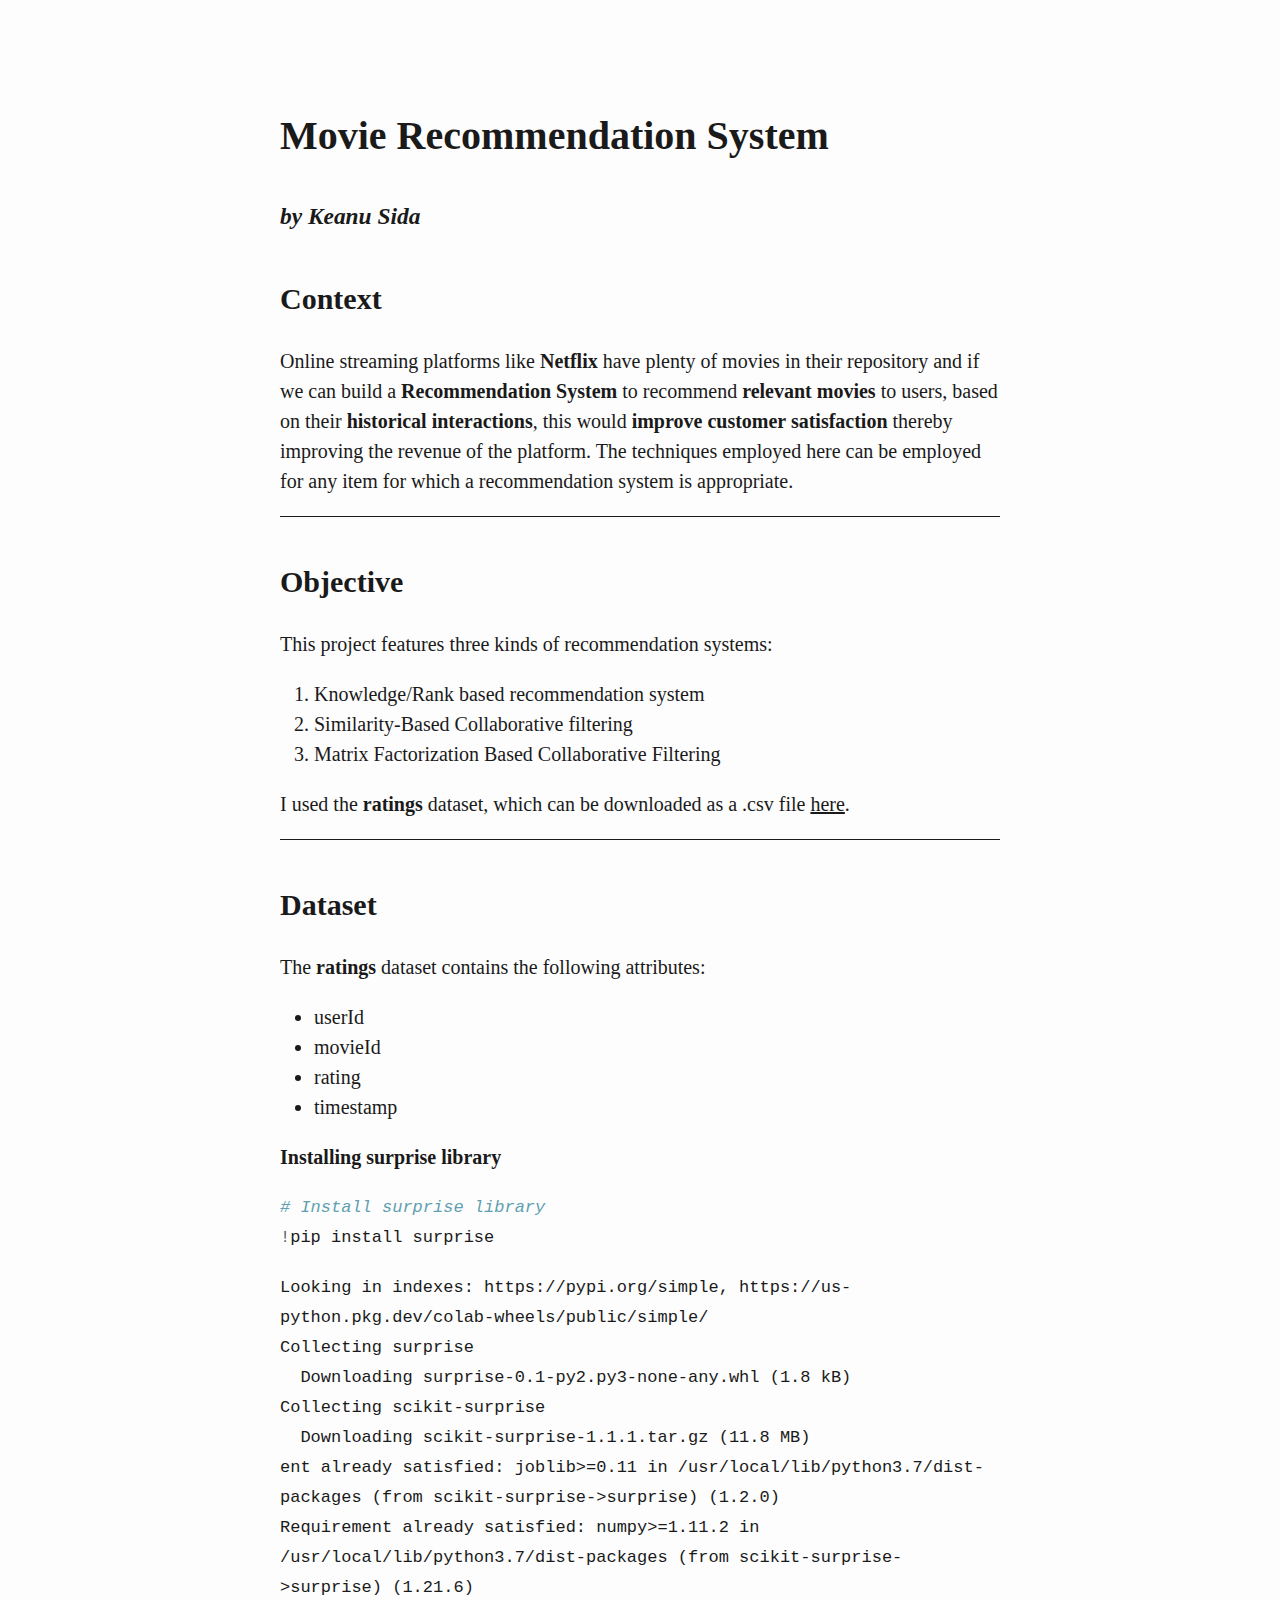
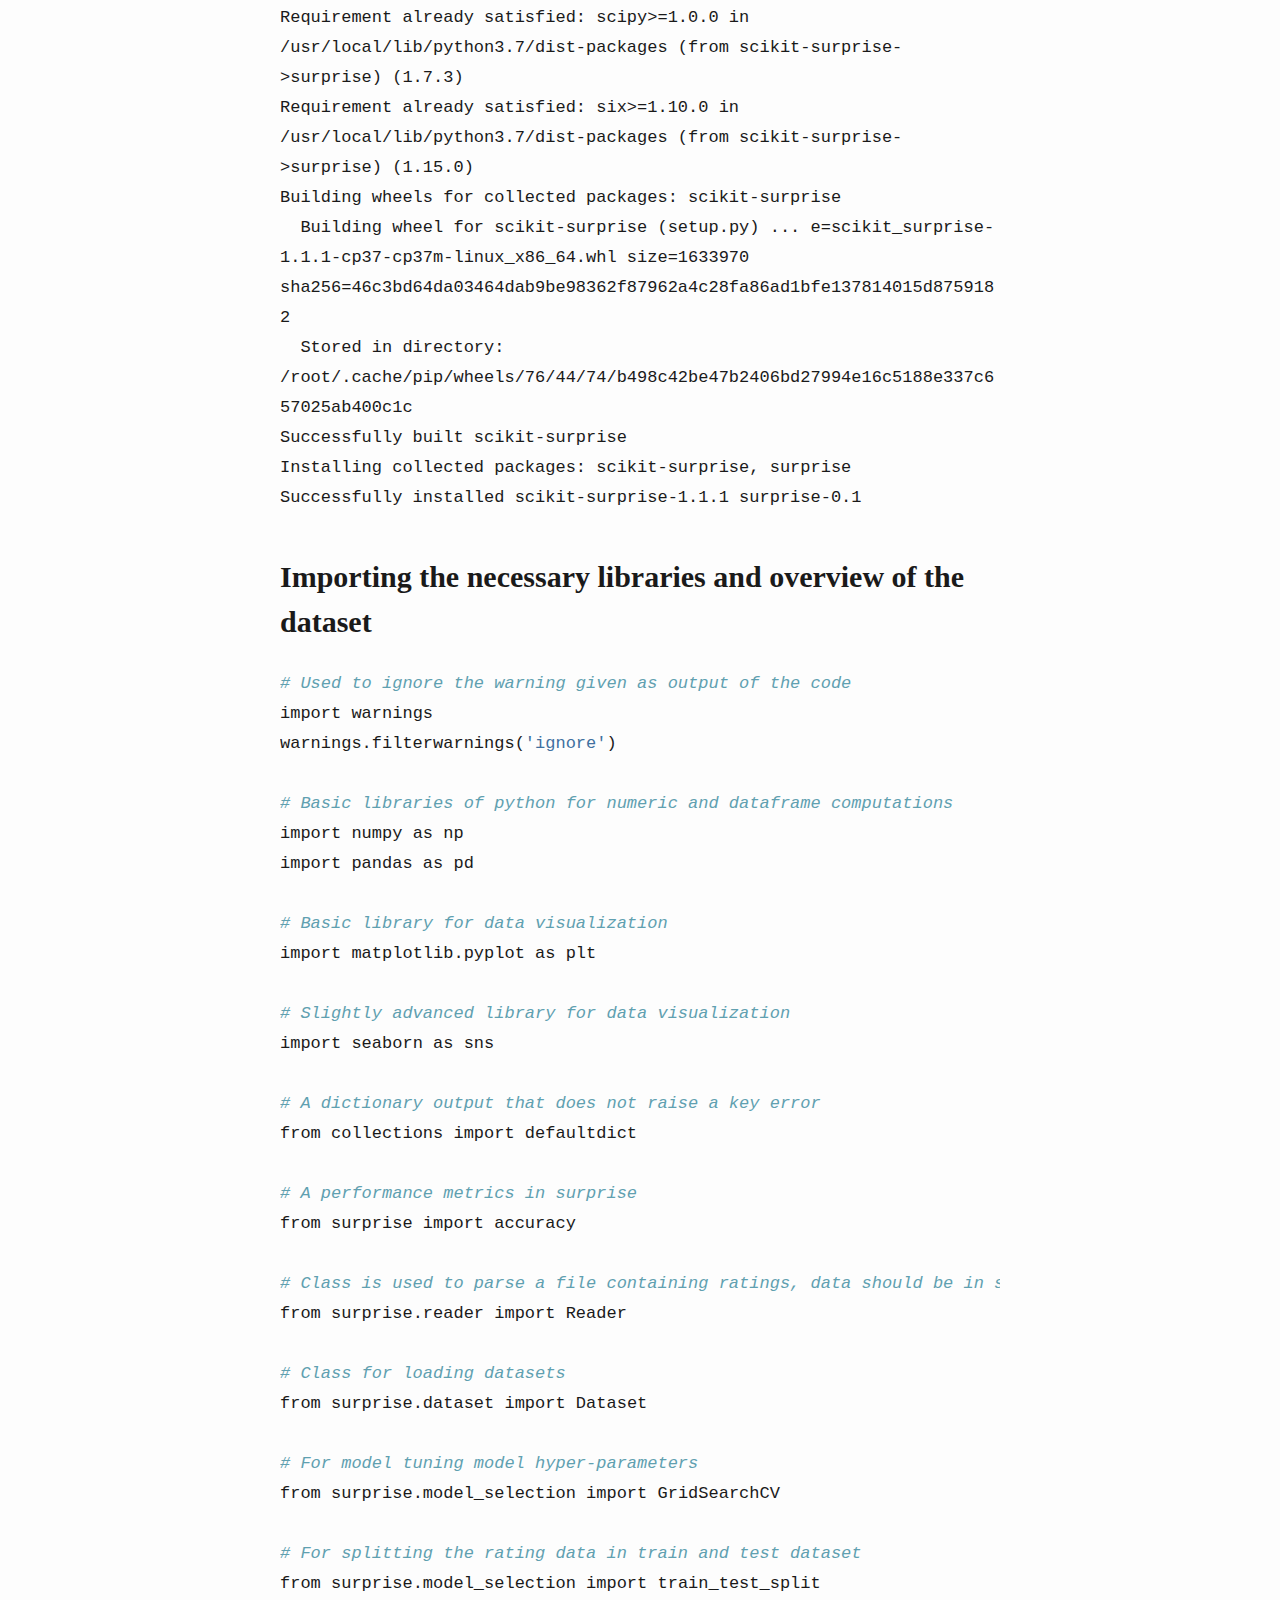
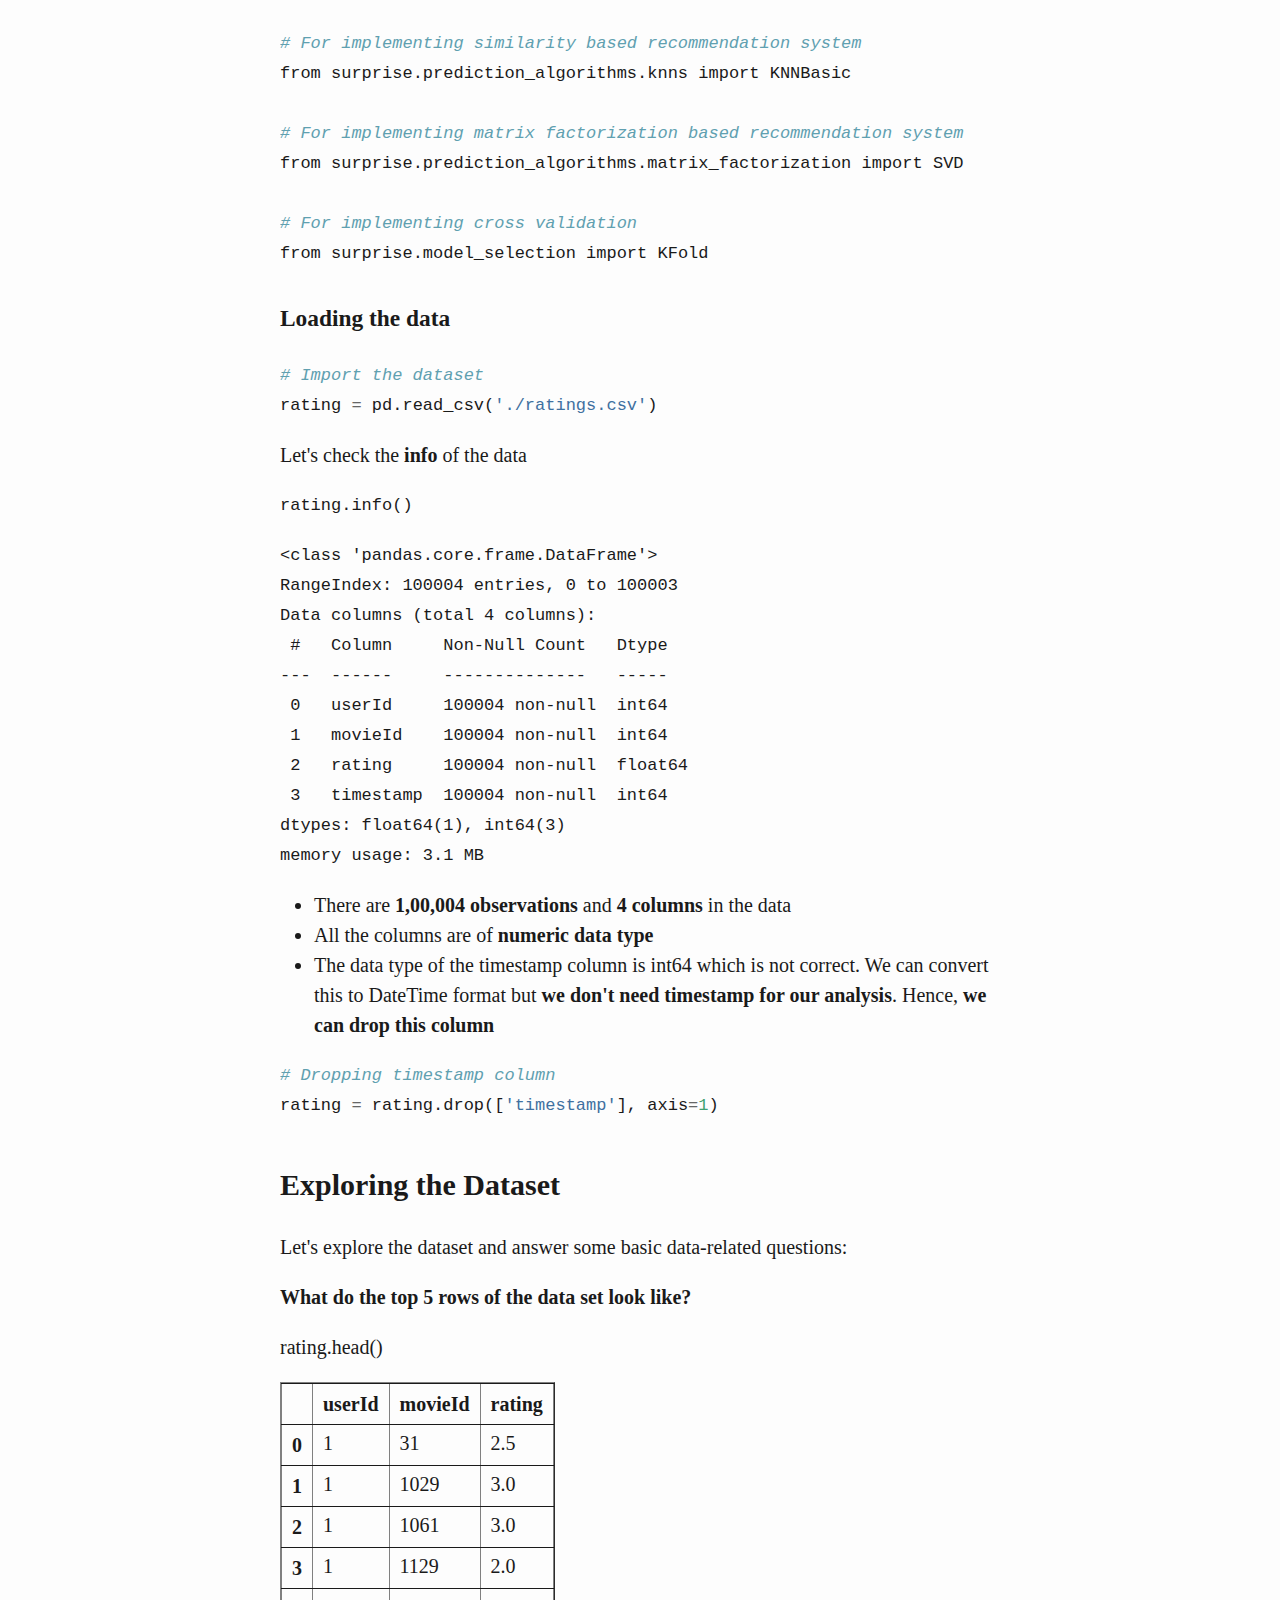
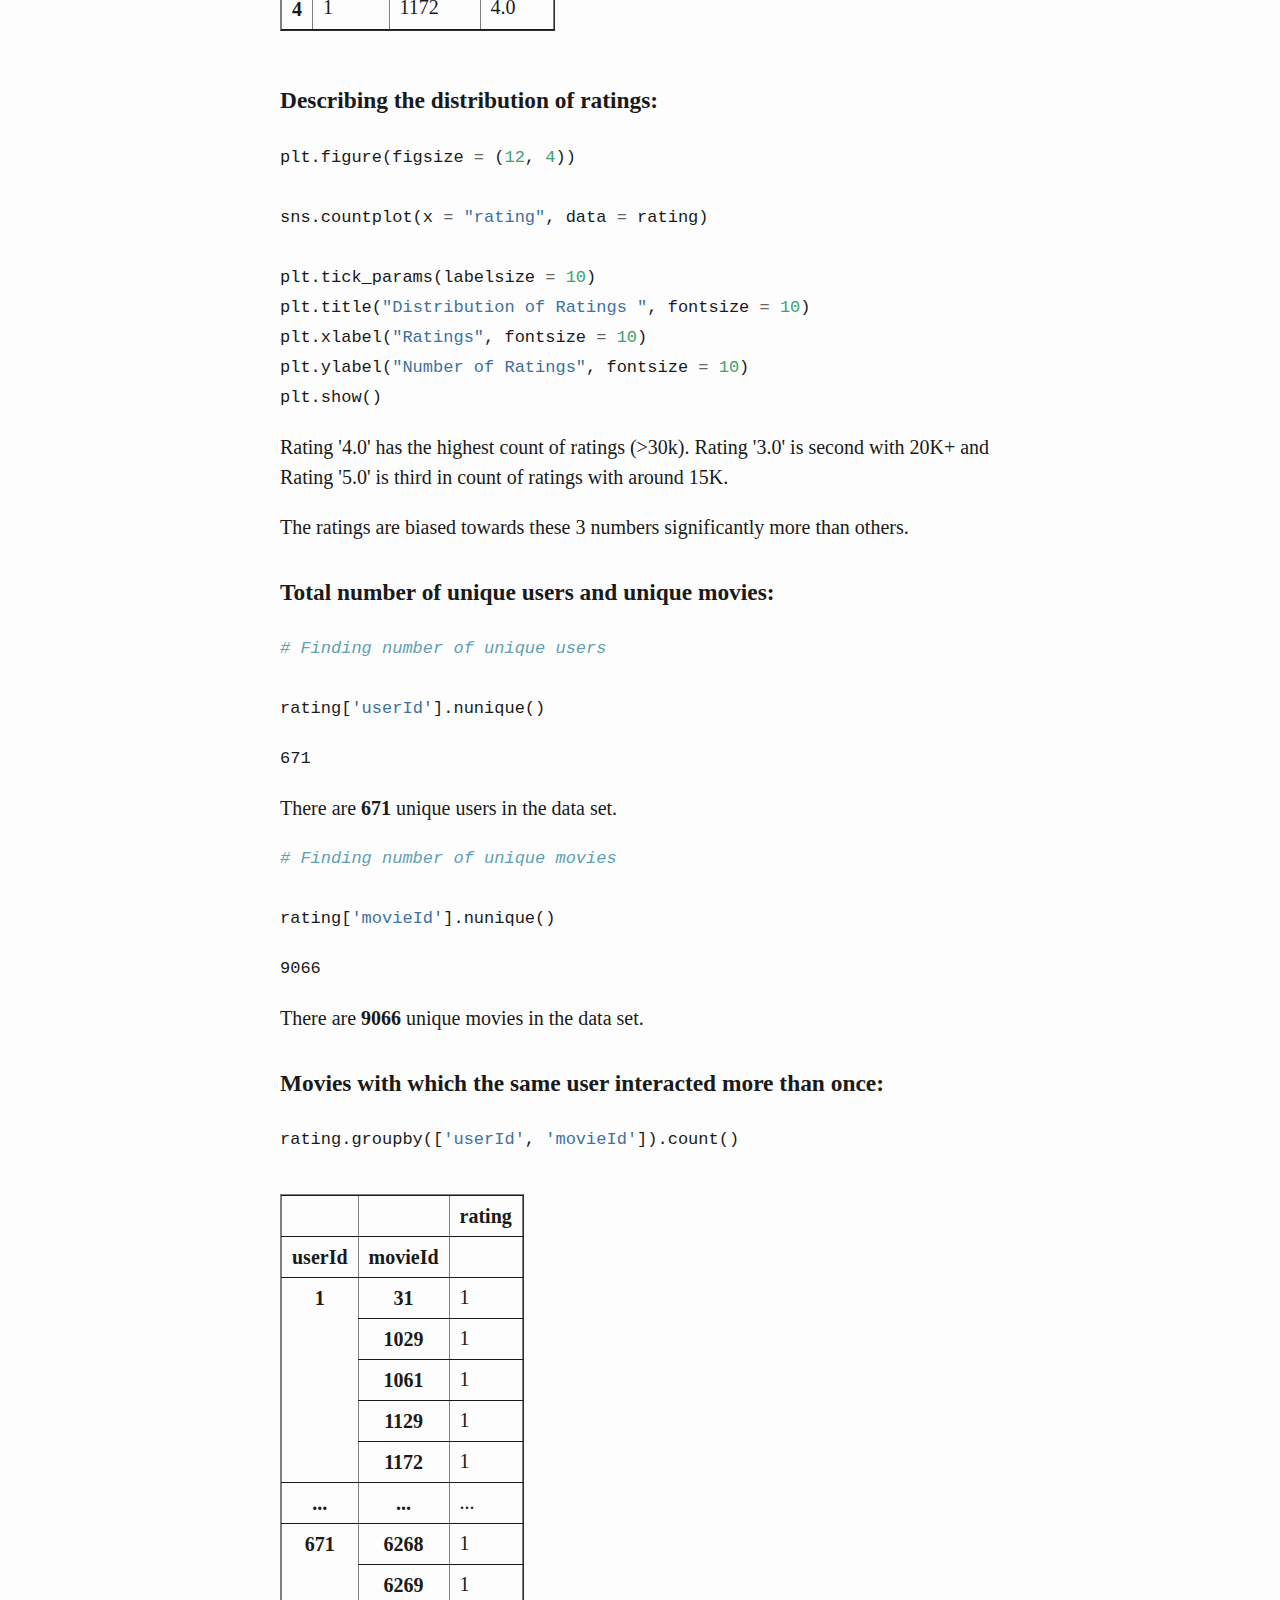
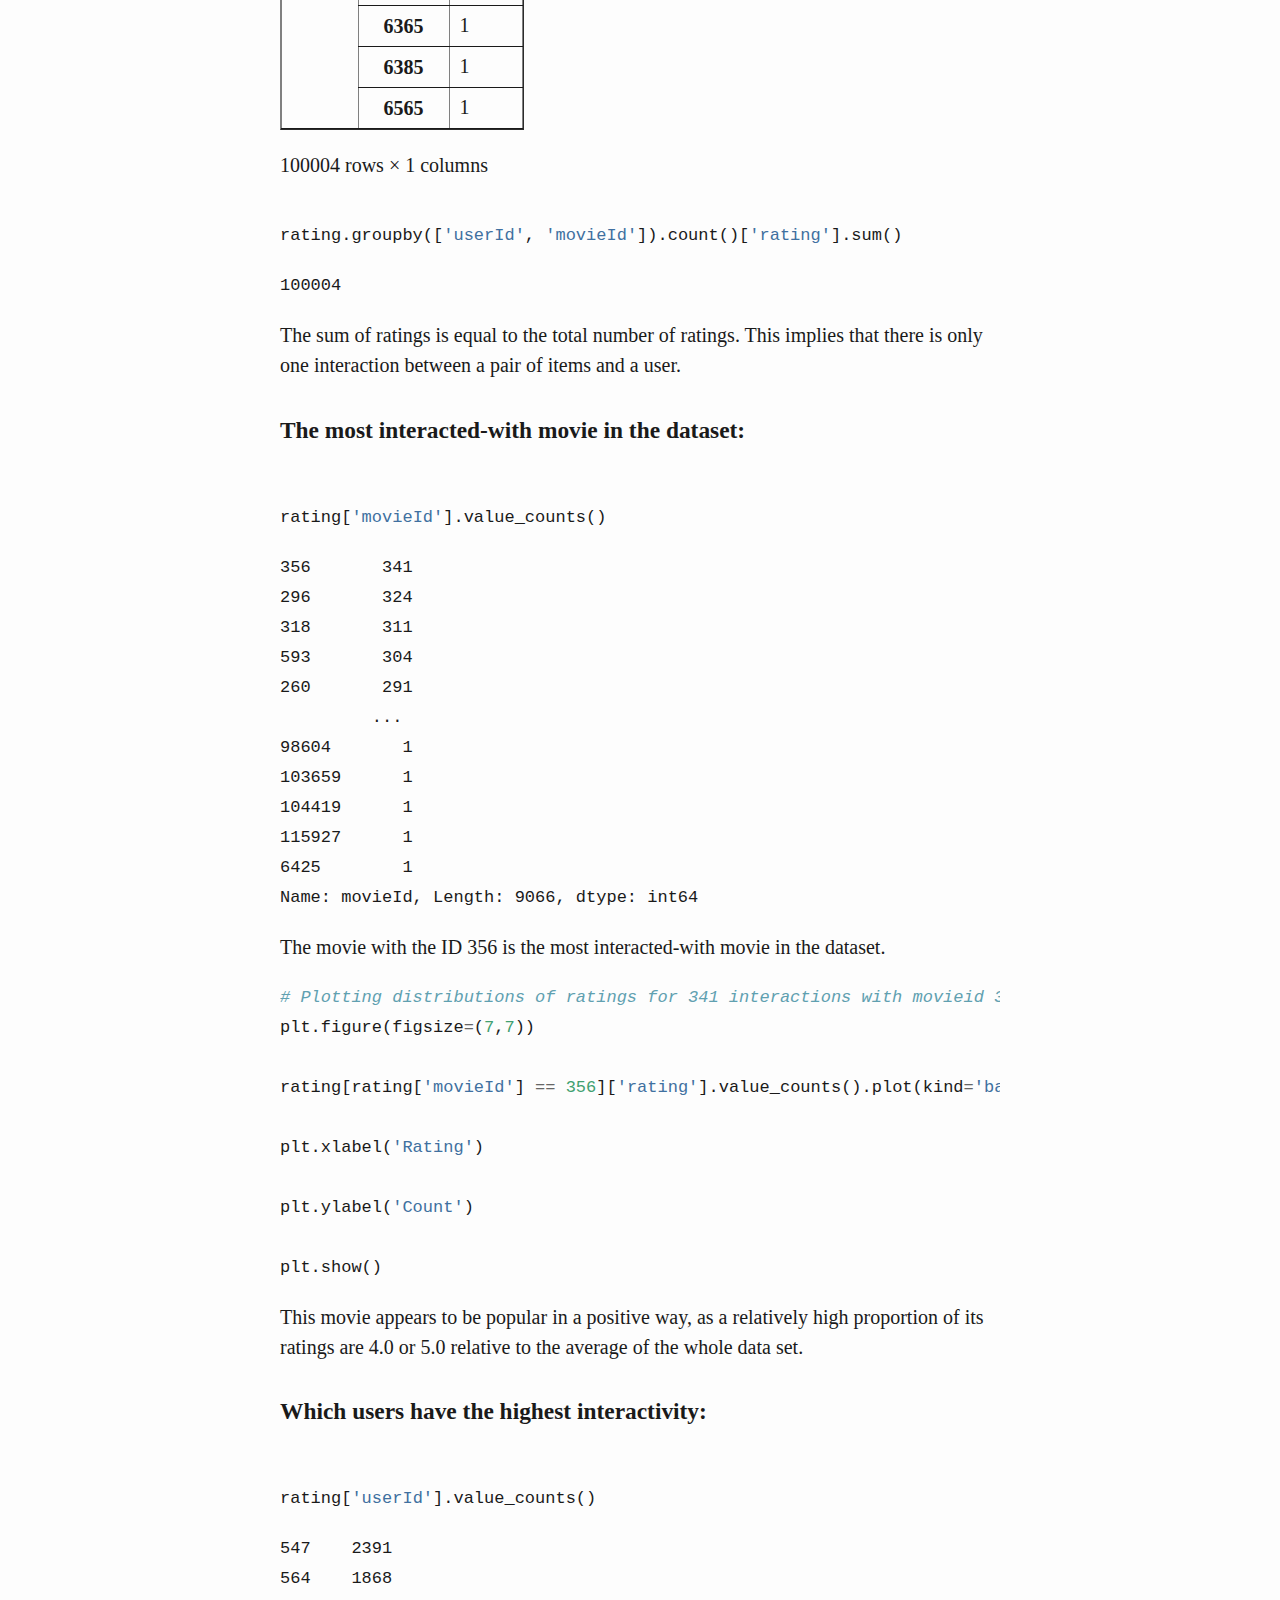
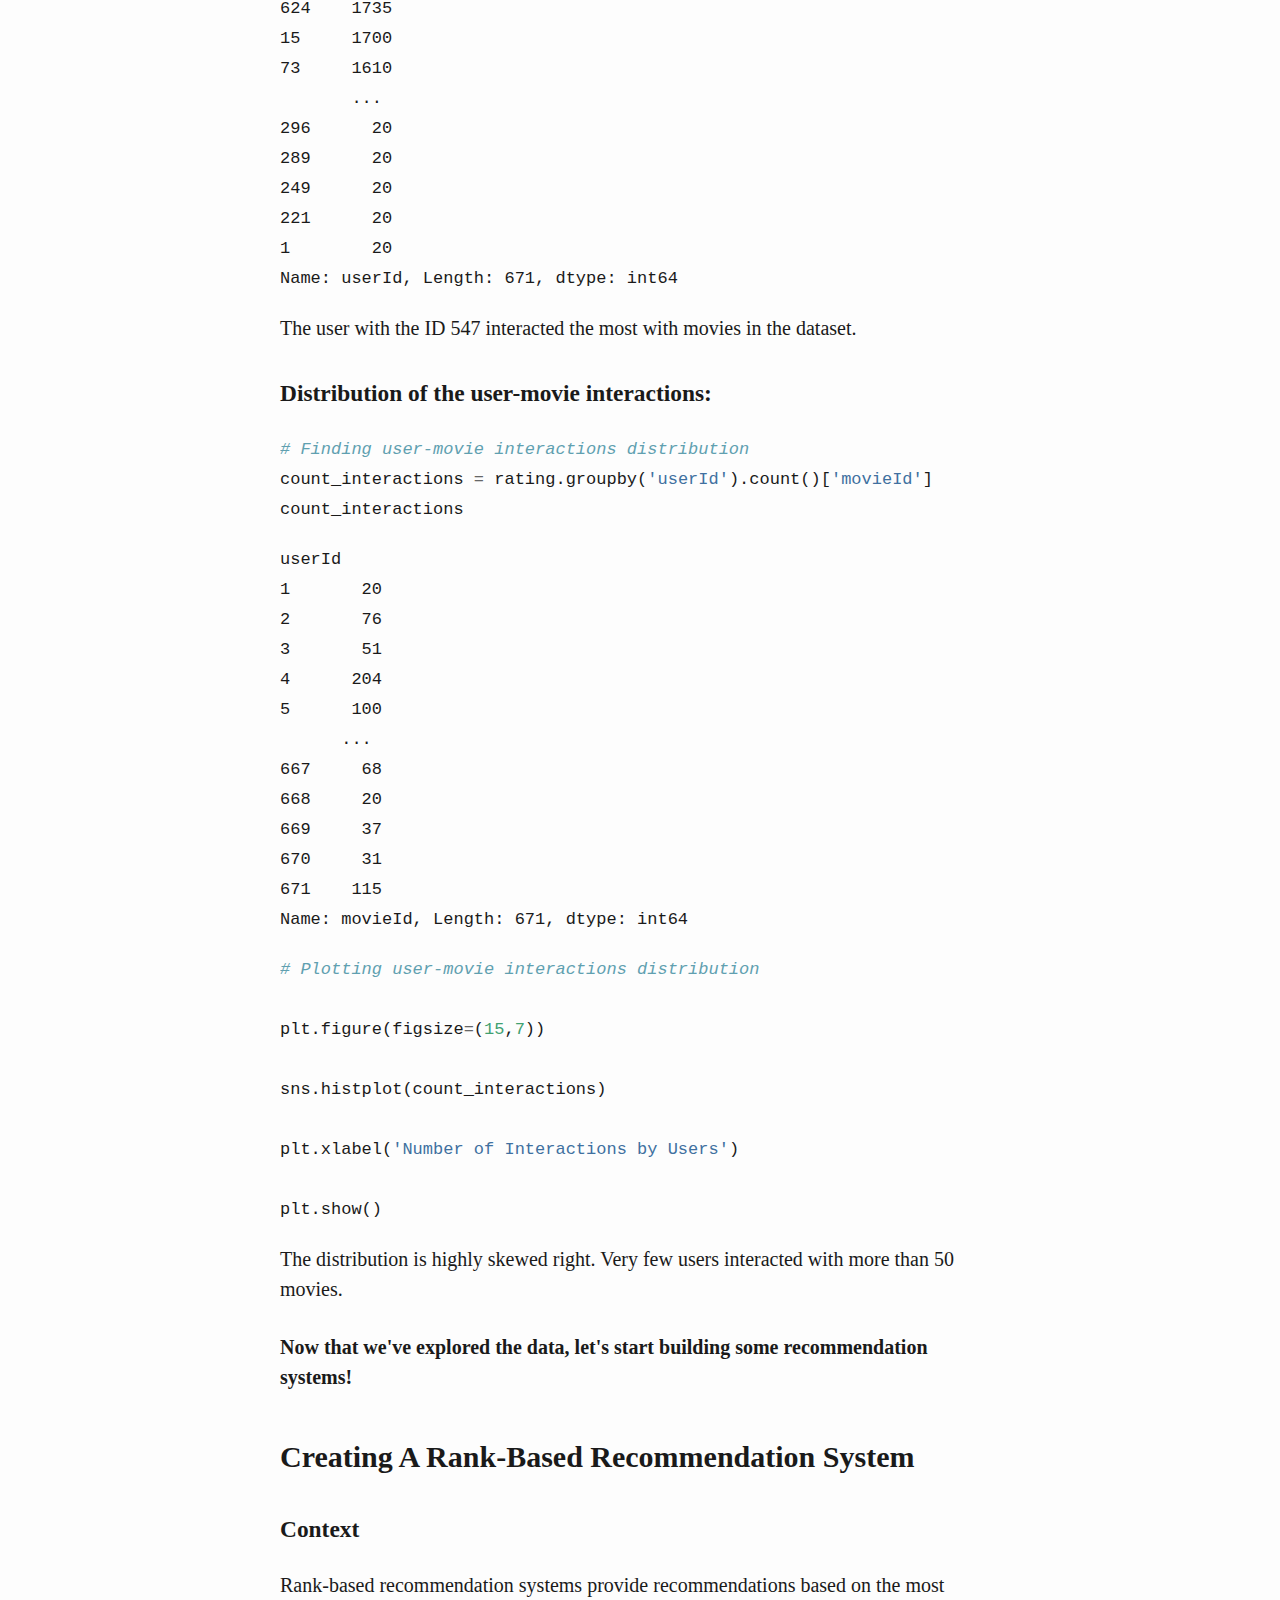
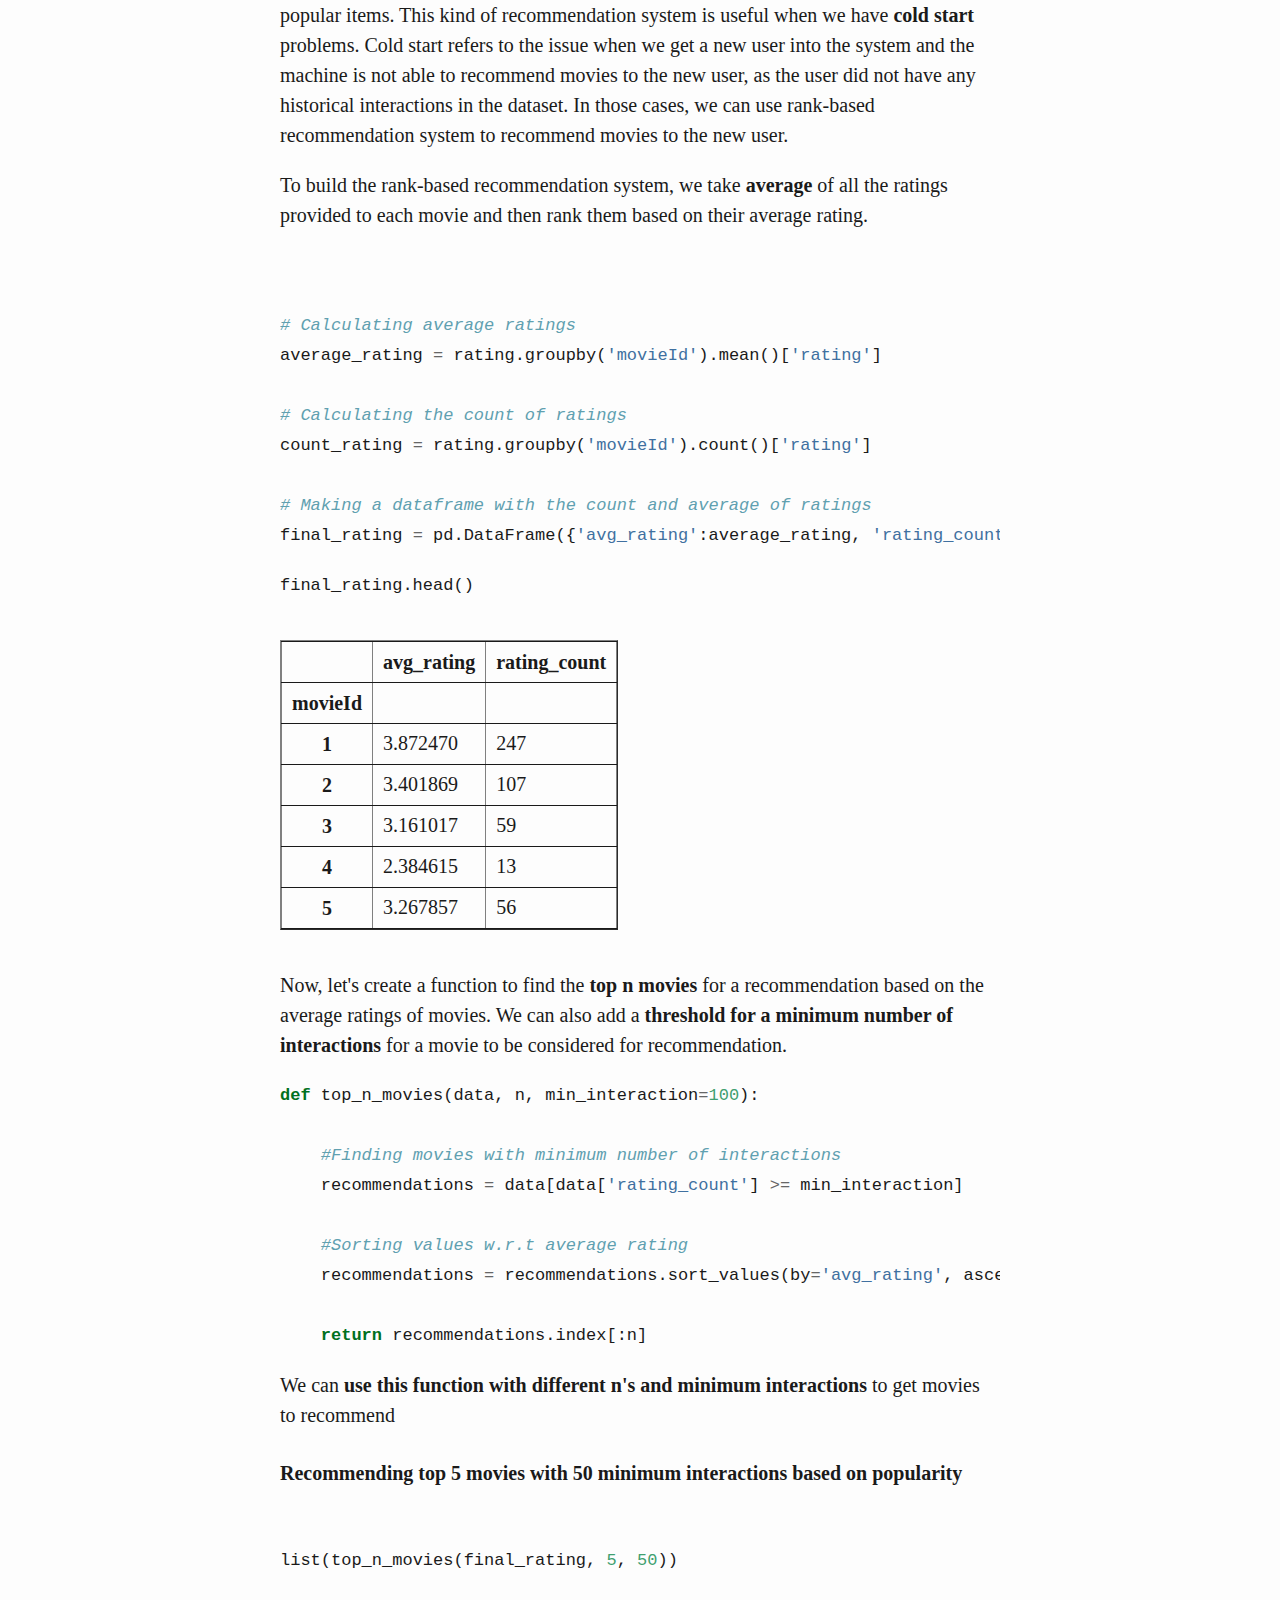
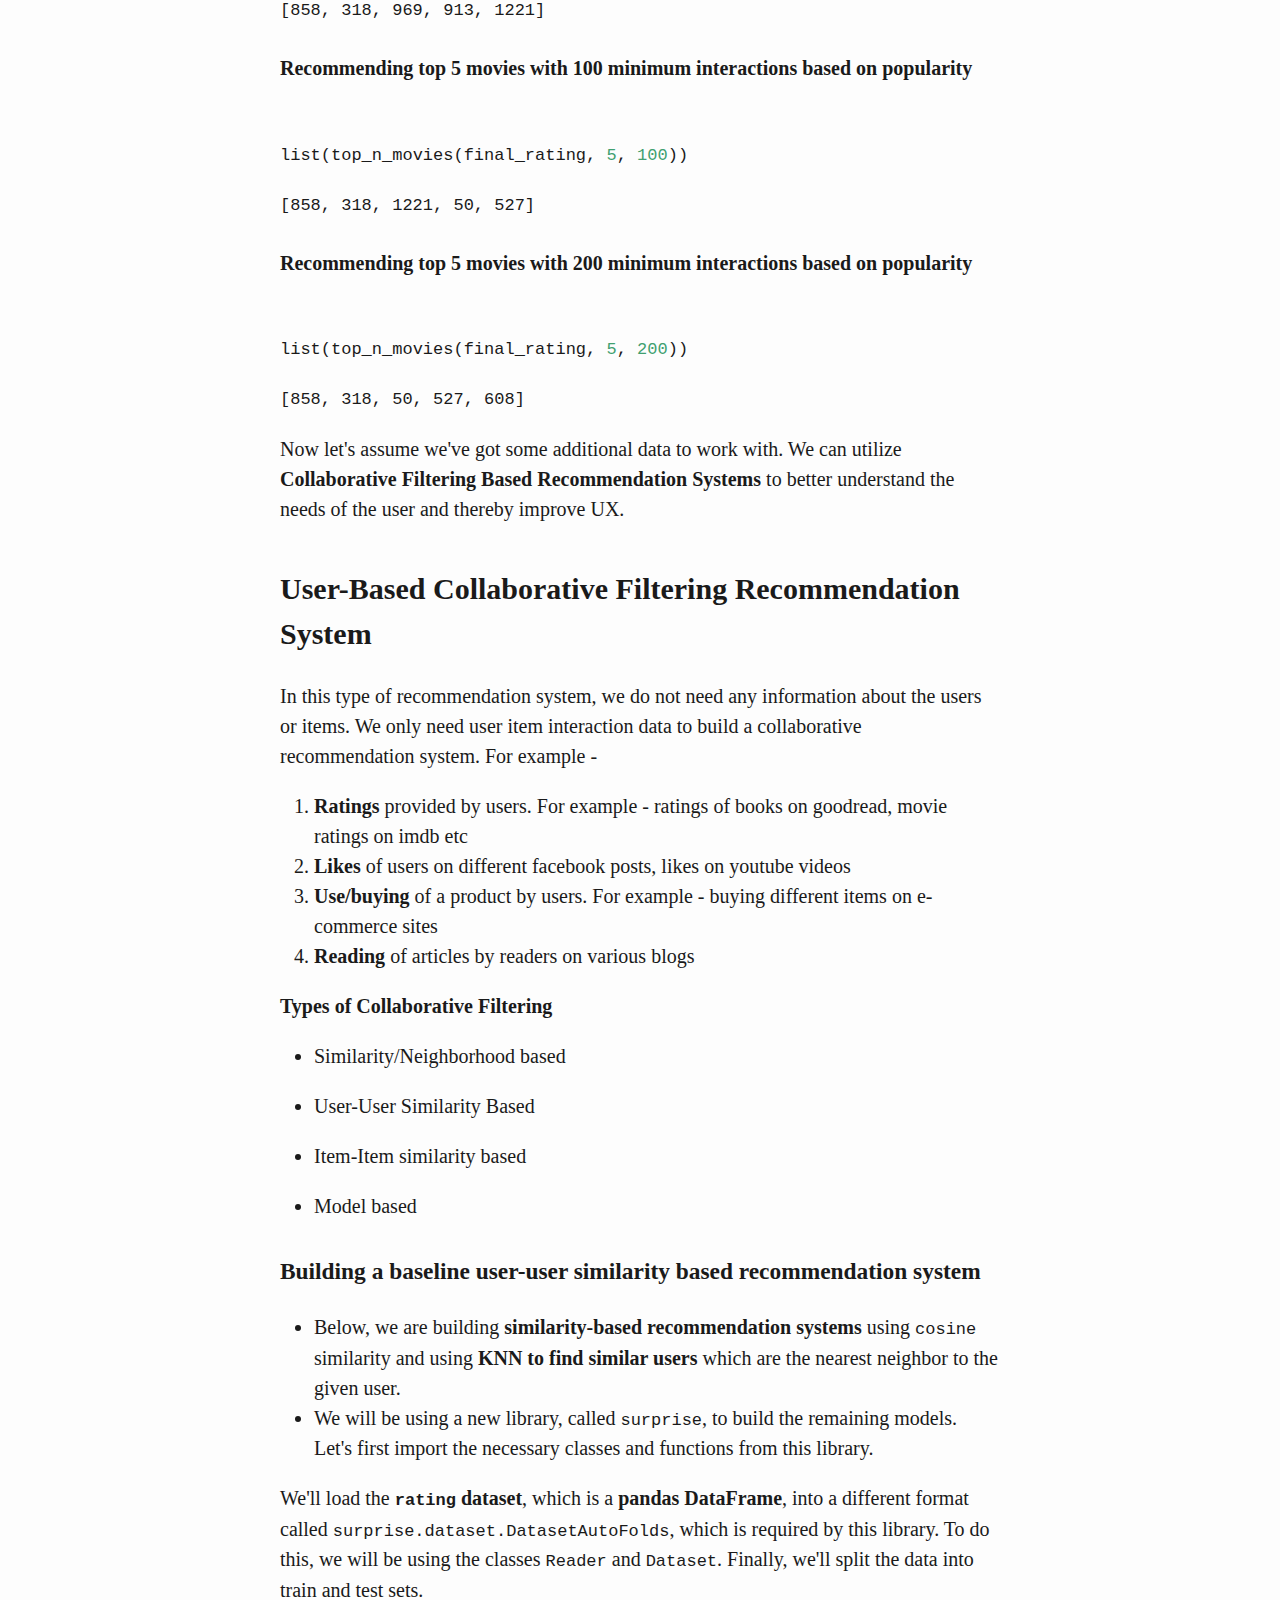
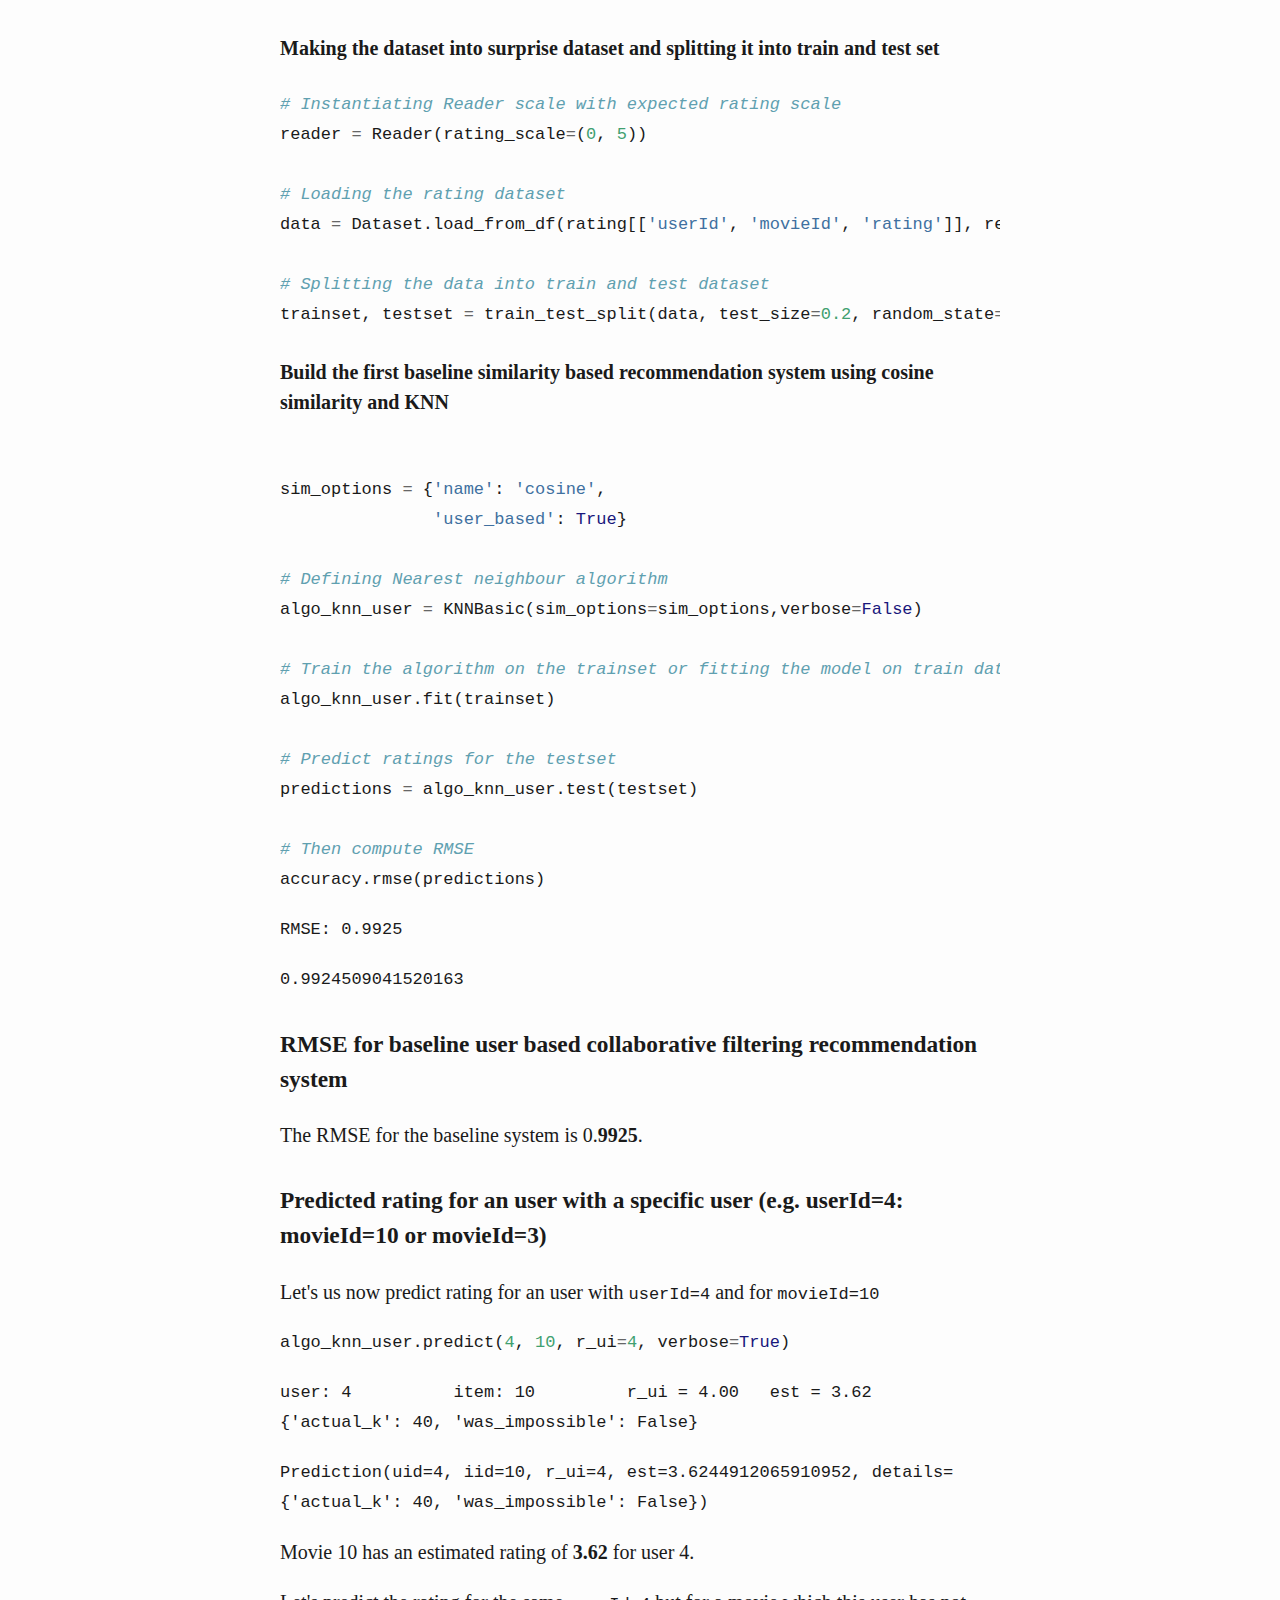
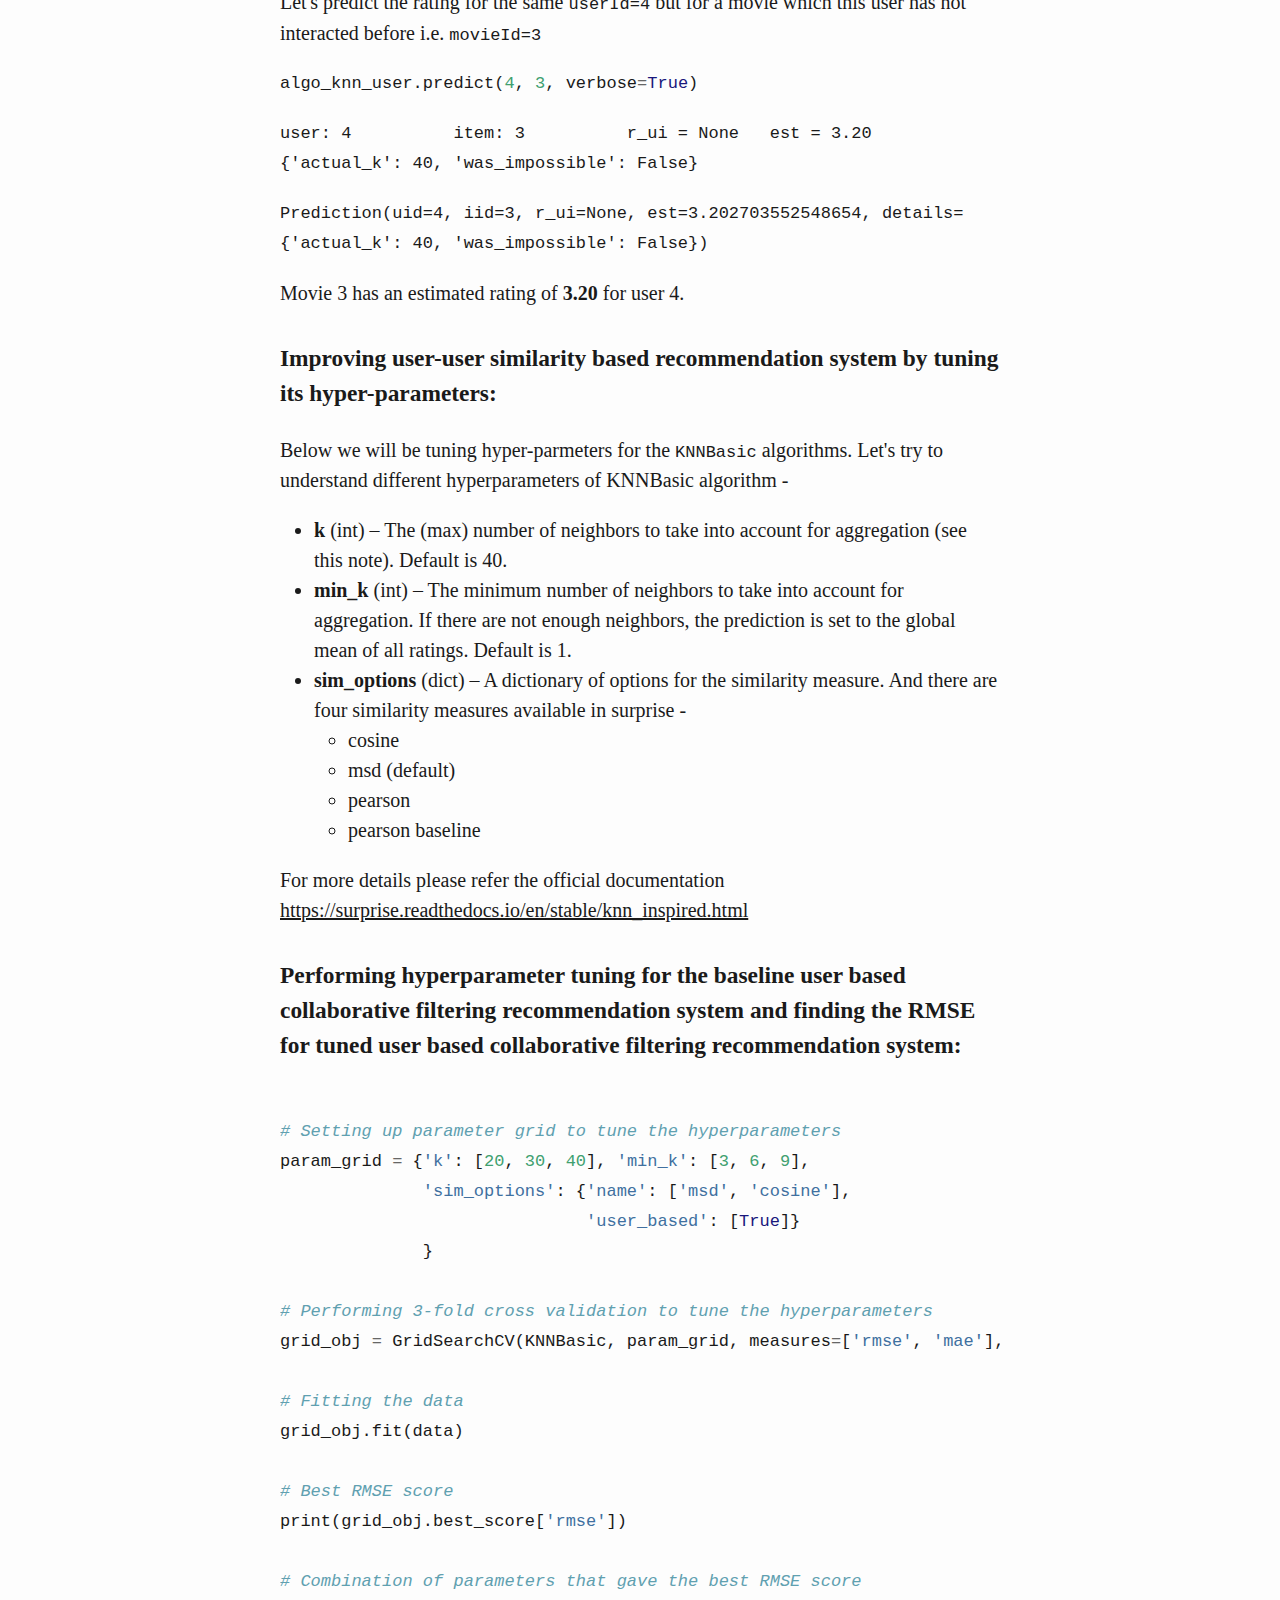
<file: MovieRecommendationSystem/index.html>
<!DOCTYPE html>
<html xmlns="http://www.w3.org/1999/xhtml" lang="" xml:lang="">
<head>
  <meta charset="utf-8" />
  <meta name="generator" content="pandoc" />
  <meta name="viewport" content="width=device-width, initial-scale=1.0, user-scalable=yes" />
  <title>Movie Recommendation System | Keanu Sida</title>
  <link rel="stylesheet" href="./styles.css">
</head>
<body>
<section id="project---recommendation-systems-movie-recommendation-system" class="cell markdown" id="Cf3GloRNvOOG">
<h1><strong>Movie Recommendation System</strong></h1>
<h3><em>by Keanu Sida</em></h3>
<h2 id="-context"><strong>Context</strong></h2>
<p>Online streaming platforms like <strong>Netflix</strong> have plenty of movies in their repository and if we can build a <strong>Recommendation System</strong> to recommend <strong>relevant movies</strong> to users, based on their <strong>historical interactions</strong>, this would <strong>improve customer satisfaction</strong> thereby improving the revenue of the platform. The techniques employed here can be employed for any item for which a recommendation system is appropriate.</p>
<hr/>
<h2 id="-objective"><strong>Objective</strong></h2>
<p>This project features three kinds of recommendation systems:</p>
<ol>
<li>Knowledge/Rank based recommendation system</li>
<li>Similarity-Based Collaborative filtering</li>
<li>Matrix Factorization Based Collaborative Filtering</li>
</ol>
<p>I used the <strong>ratings</strong> dataset, which can be downloaded as a .csv file <a href='./ratings.csv' target="_blank">here</a>.</p>
<hr />
<h2 id="-dataset"><strong>Dataset</strong></h2>
<p>The <strong>ratings</strong> dataset contains the following attributes:</p>
<ul>
<li>userId</li>
<li>movieId</li>
<li>rating</li>
<li>timestamp</li>
</ul>
</section>
<div class="cell markdown" id="jRmwxTz1xKew">
<p><strong>Installing surprise library</strong></p>
</div>
<div class="cell code" data-execution_count="6" data-colab="{&quot;base_uri&quot;:&quot;https://localhost:8080/&quot;}" id="J1TItcxtwIAZ" data-outputId="d4e0f081-d967-4d6d-89eb-2ace105c1d5d">
<div class="sourceCode" id="cb5"><pre class="sourceCode python"><code class="sourceCode python"><span id="cb5-1"><a href="#cb5-1" aria-hidden="true" tabindex="-1"></a><span class="co"># Install surprise library</span></span>
<span id="cb5-2"><a href="#cb5-2" aria-hidden="true" tabindex="-1"></a><span class="op">!</span>pip install surprise</span></code></pre></div>
<div class="output stream stdout">
<pre><code>Looking in indexes: https://pypi.org/simple, https://us-python.pkg.dev/colab-wheels/public/simple/
Collecting surprise
  Downloading surprise-0.1-py2.py3-none-any.whl (1.8 kB)
Collecting scikit-surprise
  Downloading scikit-surprise-1.1.1.tar.gz (11.8 MB)
ent already satisfied: joblib&gt;=0.11 in /usr/local/lib/python3.7/dist-packages (from scikit-surprise-&gt;surprise) (1.2.0)
Requirement already satisfied: numpy&gt;=1.11.2 in /usr/local/lib/python3.7/dist-packages (from scikit-surprise-&gt;surprise) (1.21.6)
Requirement already satisfied: scipy&gt;=1.0.0 in /usr/local/lib/python3.7/dist-packages (from scikit-surprise-&gt;surprise) (1.7.3)
Requirement already satisfied: six&gt;=1.10.0 in /usr/local/lib/python3.7/dist-packages (from scikit-surprise-&gt;surprise) (1.15.0)
Building wheels for collected packages: scikit-surprise
  Building wheel for scikit-surprise (setup.py) ... e=scikit_surprise-1.1.1-cp37-cp37m-linux_x86_64.whl size=1633970 sha256=46c3bd64da03464dab9be98362f87962a4c28fa86ad1bfe137814015d8759182
  Stored in directory: /root/.cache/pip/wheels/76/44/74/b498c42be47b2406bd27994e16c5188e337c657025ab400c1c
Successfully built scikit-surprise
Installing collected packages: scikit-surprise, surprise
Successfully installed scikit-surprise-1.1.1 surprise-0.1
</code></pre>
</div>
</div>
<section id="importing-the-necessary-libraries-and-overview-of-the-dataset" class="cell markdown" id="9hczXgBkvOOG">
<h2><strong>Importing the necessary libraries and overview of the dataset</strong></h2>
</section>
<div class="cell code" data-execution_count="7" id="Gem2ozi_vOOG">
<div class="sourceCode" id="cb7"><pre class="sourceCode python"><code class="sourceCode python"><span id="cb7-1"><a href="#cb7-1" aria-hidden="true" tabindex="-1"></a><span class="co"># Used to ignore the warning given as output of the code</span></span>
<span id="cb7-2"><a href="#cb7-2" aria-hidden="true" tabindex="-1"></a><span class="im">import</span> warnings                                 </span>
<span id="cb7-3"><a href="#cb7-3" aria-hidden="true" tabindex="-1"></a>warnings.filterwarnings(<span class="st">&#39;ignore&#39;</span>)</span>
<span id="cb7-4"><a href="#cb7-4" aria-hidden="true" tabindex="-1"></a></span>
<span id="cb7-5"><a href="#cb7-5" aria-hidden="true" tabindex="-1"></a><span class="co"># Basic libraries of python for numeric and dataframe computations</span></span>
<span id="cb7-6"><a href="#cb7-6" aria-hidden="true" tabindex="-1"></a><span class="im">import</span> numpy <span class="im">as</span> np                              </span>
<span id="cb7-7"><a href="#cb7-7" aria-hidden="true" tabindex="-1"></a><span class="im">import</span> pandas <span class="im">as</span> pd</span>
<span id="cb7-8"><a href="#cb7-8" aria-hidden="true" tabindex="-1"></a></span>
<span id="cb7-9"><a href="#cb7-9" aria-hidden="true" tabindex="-1"></a><span class="co"># Basic library for data visualization</span></span>
<span id="cb7-10"><a href="#cb7-10" aria-hidden="true" tabindex="-1"></a><span class="im">import</span> matplotlib.pyplot <span class="im">as</span> plt     </span>
<span id="cb7-11"><a href="#cb7-11" aria-hidden="true" tabindex="-1"></a></span>
<span id="cb7-12"><a href="#cb7-12" aria-hidden="true" tabindex="-1"></a><span class="co"># Slightly advanced library for data visualization            </span></span>
<span id="cb7-13"><a href="#cb7-13" aria-hidden="true" tabindex="-1"></a><span class="im">import</span> seaborn <span class="im">as</span> sns                           </span>
<span id="cb7-14"><a href="#cb7-14" aria-hidden="true" tabindex="-1"></a></span>
<span id="cb7-15"><a href="#cb7-15" aria-hidden="true" tabindex="-1"></a><span class="co"># A dictionary output that does not raise a key error</span></span>
<span id="cb7-16"><a href="#cb7-16" aria-hidden="true" tabindex="-1"></a><span class="im">from</span> collections <span class="im">import</span> defaultdict             </span>
<span id="cb7-17"><a href="#cb7-17" aria-hidden="true" tabindex="-1"></a></span>
<span id="cb7-18"><a href="#cb7-18" aria-hidden="true" tabindex="-1"></a><span class="co"># A performance metrics in surprise</span></span>
<span id="cb7-19"><a href="#cb7-19" aria-hidden="true" tabindex="-1"></a><span class="im">from</span> surprise <span class="im">import</span> accuracy</span>
<span id="cb7-20"><a href="#cb7-20" aria-hidden="true" tabindex="-1"></a></span>
<span id="cb7-21"><a href="#cb7-21" aria-hidden="true" tabindex="-1"></a><span class="co"># Class is used to parse a file containing ratings, data should be in structure - user ; item ; rating</span></span>
<span id="cb7-22"><a href="#cb7-22" aria-hidden="true" tabindex="-1"></a><span class="im">from</span> surprise.reader <span class="im">import</span> Reader</span>
<span id="cb7-23"><a href="#cb7-23" aria-hidden="true" tabindex="-1"></a></span>
<span id="cb7-24"><a href="#cb7-24" aria-hidden="true" tabindex="-1"></a><span class="co"># Class for loading datasets</span></span>
<span id="cb7-25"><a href="#cb7-25" aria-hidden="true" tabindex="-1"></a><span class="im">from</span> surprise.dataset <span class="im">import</span> Dataset</span>
<span id="cb7-26"><a href="#cb7-26" aria-hidden="true" tabindex="-1"></a></span>
<span id="cb7-27"><a href="#cb7-27" aria-hidden="true" tabindex="-1"></a><span class="co"># For model tuning model hyper-parameters</span></span>
<span id="cb7-28"><a href="#cb7-28" aria-hidden="true" tabindex="-1"></a><span class="im">from</span> surprise.model_selection <span class="im">import</span> GridSearchCV</span>
<span id="cb7-29"><a href="#cb7-29" aria-hidden="true" tabindex="-1"></a></span>
<span id="cb7-30"><a href="#cb7-30" aria-hidden="true" tabindex="-1"></a><span class="co"># For splitting the rating data in train and test dataset</span></span>
<span id="cb7-31"><a href="#cb7-31" aria-hidden="true" tabindex="-1"></a><span class="im">from</span> surprise.model_selection <span class="im">import</span> train_test_split</span>
<span id="cb7-32"><a href="#cb7-32" aria-hidden="true" tabindex="-1"></a></span>
<span id="cb7-33"><a href="#cb7-33" aria-hidden="true" tabindex="-1"></a><span class="co"># For implementing similarity based recommendation system</span></span>
<span id="cb7-34"><a href="#cb7-34" aria-hidden="true" tabindex="-1"></a><span class="im">from</span> surprise.prediction_algorithms.knns <span class="im">import</span> KNNBasic</span>
<span id="cb7-35"><a href="#cb7-35" aria-hidden="true" tabindex="-1"></a></span>
<span id="cb7-36"><a href="#cb7-36" aria-hidden="true" tabindex="-1"></a><span class="co"># For implementing matrix factorization based recommendation system</span></span>
<span id="cb7-37"><a href="#cb7-37" aria-hidden="true" tabindex="-1"></a><span class="im">from</span> surprise.prediction_algorithms.matrix_factorization <span class="im">import</span> SVD</span>
<span id="cb7-38"><a href="#cb7-38" aria-hidden="true" tabindex="-1"></a></span>
<span id="cb7-39"><a href="#cb7-39" aria-hidden="true" tabindex="-1"></a><span class="co"># For implementing cross validation</span></span>
<span id="cb7-40"><a href="#cb7-40" aria-hidden="true" tabindex="-1"></a><span class="im">from</span> surprise.model_selection <span class="im">import</span> KFold</span></code></pre></div>
</div>
<section id="loading-the-data" class="cell markdown" id="ewHMWerQ2N9T">
<h3><strong>Loading the data</strong></h3>
</section>
<div class="cell code" data-execution_count="8" id="EdQIx3OLvOOG">
<div class="sourceCode" id="cb8"><pre class="sourceCode python"><code class="sourceCode python"><span id="cb8-1"><a href="#cb8-1" aria-hidden="true" tabindex="-1"></a><span class="co"># Import the dataset</span></span>
<span id="cb8-3"><a href="#cb8-3" aria-hidden="true" tabindex="-1"></a>rating <span class="op">=</span> pd.read_csv(<span class="st">&#39;./ratings.csv&#39;</span>) <span class="co"></span></span></code></pre></div>
</div>
<div class="cell markdown" id="WAW3gTmB2N9a">
<p>Let's check the <strong>info</strong> of the data</p>
</div>
<div class="cell code" data-execution_count="9" data-colab="{&quot;base_uri&quot;:&quot;https://localhost:8080/&quot;}" id="8zF1K1hDvOOG" data-outputId="8b178bdd-96a7-424c-a2b9-9d020fd6a882">
<div class="sourceCode" id="cb9"><pre class="sourceCode python"><code class="sourceCode python"><span id="cb9-1"><a href="#cb9-1" aria-hidden="true" tabindex="-1"></a>rating.info()</span></code></pre></div>
<div class="output stream stdout">
<pre><code>&lt;class &#39;pandas.core.frame.DataFrame&#39;&gt;
RangeIndex: 100004 entries, 0 to 100003
Data columns (total 4 columns):
 #   Column     Non-Null Count   Dtype  
---  ------     --------------   -----  
 0   userId     100004 non-null  int64  
 1   movieId    100004 non-null  int64  
 2   rating     100004 non-null  float64
 3   timestamp  100004 non-null  int64  
dtypes: float64(1), int64(3)
memory usage: 3.1 MB
</code></pre>
</div>
</div>
<div class="cell markdown" id="202Ux9MH2N9f">
<ul>
<li>There are <strong>1,00,004 observations</strong> and <strong>4 columns</strong> in the data</li>
<li>All the columns are of <strong>numeric data type</strong></li>
<li>The data type of the timestamp column is int64 which is not correct. We can convert this to DateTime format but <strong>we don't need timestamp for our analysis</strong>. Hence, <strong>we can drop this column</strong></li>
</ul>
</div>
<div class="cell code" data-execution_count="10" id="fltadjTcvOOH">
<div class="sourceCode" id="cb11"><pre class="sourceCode python"><code class="sourceCode python"><span id="cb11-1"><a href="#cb11-1" aria-hidden="true" tabindex="-1"></a><span class="co"># Dropping timestamp column</span></span>
<span id="cb11-2"><a href="#cb11-2" aria-hidden="true" tabindex="-1"></a>rating <span class="op">=</span> rating.drop([<span class="st">&#39;timestamp&#39;</span>], axis<span class="op">=</span><span class="dv">1</span>)</span></code></pre></div>
</div>
<section id="question-1-exploring-the-dataset-7-marks" class="cell markdown" id="mHOFHmoBwIAw">
<h2><strong>Exploring the Dataset</strong></h2>
<p>Let's explore the dataset and answer some basic data-related questions:</p>
<p><strong>What do the top 5 rows of the data set look like?</strong></p>
</section>
<span id="cb12-3"><a href="#cb12-3" aria-hidden="true" tabindex="-1"></a><span class="co"></span></span>
<span id="cb12-4"><a href="#cb12-4" aria-hidden="true" tabindex="-1"></a>rating.head()</span></code></pre></div>
<div class="output execute_result" data-execution_count="11">

  <div id="df-b3f2fd42-8556-4f30-9582-3b2fb45a6d89">
    <div class="colab-df-container">
      <div>
<style scoped>
    .dataframe tbody tr th:only-of-type {
        vertical-align: middle;
    }

    .dataframe tbody tr th {
        vertical-align: top;
    }

    .dataframe thead th {
        text-align: right;
    }
</style>
<table border="1" class="dataframe">
  <thead>
    <tr style="text-align: right;">
      <th></th>
      <th>userId</th>
      <th>movieId</th>
      <th>rating</th>
    </tr>
  </thead>
  <tbody>
    <tr>
      <th>0</th>
      <td>1</td>
      <td>31</td>
      <td>2.5</td>
    </tr>
    <tr>
      <th>1</th>
      <td>1</td>
      <td>1029</td>
      <td>3.0</td>
    </tr>
    <tr>
      <th>2</th>
      <td>1</td>
      <td>1061</td>
      <td>3.0</td>
    </tr>
    <tr>
      <th>3</th>
      <td>1</td>
      <td>1129</td>
      <td>2.0</td>
    </tr>
    <tr>
      <th>4</th>
      <td>1</td>
      <td>1172</td>
      <td>4.0</td>
    </tr>
  </tbody>
</table>
</div>
      <button class="colab-df-convert" onclick="convertToInteractive('df-b3f2fd42-8556-4f30-9582-3b2fb45a6d89')"
              title="Convert this dataframe to an interactive table."
              style="display:none;">
        
  <svg xmlns="http://www.w3.org/2000/svg" height="24px"viewBox="0 0 24 24"
       width="24px">
    <path d="M0 0h24v24H0V0z" fill="none"/>
    <path d="M18.56 5.44l.94 2.06.94-2.06 2.06-.94-2.06-.94-.94-2.06-.94 2.06-2.06.94zm-11 1L8.5 8.5l.94-2.06 2.06-.94-2.06-.94L8.5 2.5l-.94 2.06-2.06.94zm10 10l.94 2.06.94-2.06 2.06-.94-2.06-.94-.94-2.06-.94 2.06-2.06.94z"/><path d="M17.41 7.96l-1.37-1.37c-.4-.4-.92-.59-1.43-.59-.52 0-1.04.2-1.43.59L10.3 9.45l-7.72 7.72c-.78.78-.78 2.05 0 2.83L4 21.41c.39.39.9.59 1.41.59.51 0 1.02-.2 1.41-.59l7.78-7.78 2.81-2.81c.8-.78.8-2.07 0-2.86zM5.41 20L4 18.59l7.72-7.72 1.47 1.35L5.41 20z"/>
  </svg>
      </button>
      
  <style>
    .colab-df-container {
      display:flex;
      flex-wrap:wrap;
      gap: 12px;
    }

    .colab-df-convert {
      background-color: #E8F0FE;
      border: none;
      border-radius: 50%;
      cursor: pointer;
      display: none;
      fill: #1967D2;
      height: 32px;
      padding: 0 0 0 0;
      width: 32px;
    }

    .colab-df-convert:hover {
      background-color: #E2EBFA;
      box-shadow: 0px 1px 2px rgba(60, 64, 67, 0.3), 0px 1px 3px 1px rgba(60, 64, 67, 0.15);
      fill: #174EA6;
    }

    [theme=dark] .colab-df-convert {
      background-color: #3B4455;
      fill: #D2E3FC;
    }

    [theme=dark] .colab-df-convert:hover {
      background-color: #434B5C;
      box-shadow: 0px 1px 3px 1px rgba(0, 0, 0, 0.15);
      filter: drop-shadow(0px 1px 2px rgba(0, 0, 0, 0.3));
      fill: #FFFFFF;
    }
  </style>

      <script>
        const buttonEl =
          document.querySelector('#df-b3f2fd42-8556-4f30-9582-3b2fb45a6d89 button.colab-df-convert');
        buttonEl.style.display =
          google.colab.kernel.accessAllowed ? 'block' : 'none';

        async function convertToInteractive(key) {
          const element = document.querySelector('#df-b3f2fd42-8556-4f30-9582-3b2fb45a6d89');
          const dataTable =
            await google.colab.kernel.invokeFunction('convertToInteractive',
                                                     [key], {});
          if (!dataTable) return;

          const docLinkHtml = 'Like what you see? Visit the ' +
            '<a target="_blank" href=https://colab.research.google.com/notebooks/data_table.ipynb>data table notebook</a>'
            + ' to learn more about interactive tables.';
          element.innerHTML = '';
          dataTable['output_type'] = 'display_data';
          await google.colab.output.renderOutput(dataTable, element);
          const docLink = document.createElement('div');
          docLink.innerHTML = docLinkHtml;
          element.appendChild(docLink);
        }
      </script>
    </div>
  </div>
  
</div>
</div>
<section id="q-12-describe-the-distribution-of-ratings-1-mark" class="cell markdown" id="fBZYy0HavOOH">
<h3><strong>Describing the distribution of ratings:</strong></h3>
</section>
<div class="cell code" data-execution_count="12" data-colab="{&quot;height&quot;:293,&quot;base_uri&quot;:&quot;https://localhost:8080/&quot;}" id="lO-EYEl3wIA2" data-outputId="7d7ab750-56bc-4656-9970-0c99cdf2d2d1">
<div class="sourceCode" id="cb13"><pre class="sourceCode python"><code class="sourceCode python"><span id="cb13-1"><a href="#cb13-1" aria-hidden="true" tabindex="-1"></a>plt.figure(figsize <span class="op">=</span> (<span class="dv">12</span>, <span class="dv">4</span>))</span>
<span id="cb13-2"><a href="#cb13-2" aria-hidden="true" tabindex="-1"></a></span>
<span id="cb13-4"><a href="#cb13-4" aria-hidden="true" tabindex="-1"></a>sns.countplot(x <span class="op">=</span> <span class="st">&quot;rating&quot;</span>, data <span class="op">=</span> rating)</span>
<span id="cb13-5"><a href="#cb13-5" aria-hidden="true" tabindex="-1"></a></span>
<span id="cb13-6"><a href="#cb13-6" aria-hidden="true" tabindex="-1"></a>plt.tick_params(labelsize <span class="op">=</span> <span class="dv">10</span>)</span>
<span id="cb13-7"><a href="#cb13-7" aria-hidden="true" tabindex="-1"></a>plt.title(<span class="st">&quot;Distribution of Ratings &quot;</span>, fontsize <span class="op">=</span> <span class="dv">10</span>)</span>
<span id="cb13-8"><a href="#cb13-8" aria-hidden="true" tabindex="-1"></a>plt.xlabel(<span class="st">&quot;Ratings&quot;</span>, fontsize <span class="op">=</span> <span class="dv">10</span>)</span>
<span id="cb13-9"><a href="#cb13-9" aria-hidden="true" tabindex="-1"></a>plt.ylabel(<span class="st">&quot;Number of Ratings&quot;</span>, fontsize <span class="op">=</span> <span class="dv">10</span>)</span>
<span id="cb13-10"><a href="#cb13-10" aria-hidden="true" tabindex="-1"></a>plt.show()</span></code></pre></div>
<div class="output display_data">
</div>
</div>
<div class="cell markdown" id="vgRDrtHhwIA4">
<p>Rating '4.0' has the highest count of ratings (&gt;30k). Rating '3.0' is second with 20K+ and Rating '5.0' is third in count of ratings with around 15K.</p>
<p>The ratings are biased towards these 3 numbers significantly more than others.</p>
</div>
<section id="q-13-what-is-the-total-number-of-unique-users-and-unique-movies-1-mark" class="cell markdown" id="UOBD03d9vOOH">
<h3><strong>Total number of unique users and unique movies:</strong></h3>
</section>
<div class="cell code" data-execution_count="13" data-colab="{&quot;base_uri&quot;:&quot;https://localhost:8080/&quot;}" id="RMpbsZGGvOOH" data-outputId="9662d882-bba8-4ee3-beaf-d2e6b37a72fb">
<div class="sourceCode" id="cb14"><pre class="sourceCode python"><code class="sourceCode python"><span id="cb14-1"><a href="#cb14-1" aria-hidden="true" tabindex="-1"></a><span class="co"># Finding number of unique users</span></span>
<span id="cb14-2"><a href="#cb14-2" aria-hidden="true" tabindex="-1"></a></span>
<span id="cb14-3"><a href="#cb14-3" aria-hidden="true" tabindex="-1"></a>rating[<span class="st">&#39;userId&#39;</span>].nunique()</span></code></pre></div>
<div class="output execute_result" data-execution_count="13">
<pre><code>671</code></pre>
</div>
</div>
<div class="cell markdown" id="CI8gofnx2N9m">
<p>There are <strong>671</strong> unique users in the data set.</p>
</div>
<div class="cell code" data-execution_count="14" data-colab="{&quot;base_uri&quot;:&quot;https://localhost:8080/&quot;}" id="9A6Qmo_6vOOH" data-outputId="992ca12a-f606-407d-840c-d943451a18d5">
<div class="sourceCode" id="cb16"><pre class="sourceCode python"><code class="sourceCode python"><span id="cb16-1"><a href="#cb16-1" aria-hidden="true" tabindex="-1"></a><span class="co"># Finding number of unique movies</span></span>
<span id="cb16-2"><a href="#cb16-2" aria-hidden="true" tabindex="-1"></a></span>
<span id="cb16-3"><a href="#cb16-3" aria-hidden="true" tabindex="-1"></a>rating[<span class="st">&#39;movieId&#39;</span>].nunique()</span></code></pre></div>
<div class="output execute_result" data-execution_count="14">
<pre><code>9066</code></pre>
</div>
</div>
<div class="cell markdown" id="mDWJghQ62N9o">
<p>There are <strong>9066</strong> unique movies in the data set.</p>
</div>
<section id="q-14-is-there-a-movie-in-which-the-same-user-interacted-with-it-more-than-once-1-mark" class="cell markdown" id="mR9tzSzTvOOH">
<h3><strong>Movies with which the same user interacted more than once:</strong></h3>
</section>
<div class="cell code" data-execution_count="15" data-colab="{&quot;height&quot;:455,&quot;base_uri&quot;:&quot;https://localhost:8080/&quot;}" id="xstEDCVfvOOH" data-outputId="1ea904d0-b887-446d-d0ae-0b719f392c3e">
<div class="sourceCode" id="cb18"><pre class="sourceCode python"><code class="sourceCode python"><span id="cb18-1"><a href="#cb18-1" aria-hidden="true" tabindex="-1"></a>rating.groupby([<span class="st">&#39;userId&#39;</span>, <span class="st">&#39;movieId&#39;</span>]).count()</span></code></pre></div>
<div class="output execute_result" data-execution_count="15">

  <div id="df-eef6f178-d4f8-4607-b632-043fad289764">
    <div class="colab-df-container">
      <div>
<style scoped>
    .dataframe tbody tr th:only-of-type {
        vertical-align: middle;
    }

    .dataframe tbody tr th {
        vertical-align: top;
    }

    .dataframe thead th {
        text-align: right;
    }
</style>
<table border="1" class="dataframe">
  <thead>
    <tr style="text-align: right;">
      <th></th>
      <th></th>
      <th>rating</th>
    </tr>
    <tr>
      <th>userId</th>
      <th>movieId</th>
      <th></th>
    </tr>
  </thead>
  <tbody>
    <tr>
      <th rowspan="5" valign="top">1</th>
      <th>31</th>
      <td>1</td>
    </tr>
    <tr>
      <th>1029</th>
      <td>1</td>
    </tr>
    <tr>
      <th>1061</th>
      <td>1</td>
    </tr>
    <tr>
      <th>1129</th>
      <td>1</td>
    </tr>
    <tr>
      <th>1172</th>
      <td>1</td>
    </tr>
    <tr>
      <th>...</th>
      <th>...</th>
      <td>...</td>
    </tr>
    <tr>
      <th rowspan="5" valign="top">671</th>
      <th>6268</th>
      <td>1</td>
    </tr>
    <tr>
      <th>6269</th>
      <td>1</td>
    </tr>
    <tr>
      <th>6365</th>
      <td>1</td>
    </tr>
    <tr>
      <th>6385</th>
      <td>1</td>
    </tr>
    <tr>
      <th>6565</th>
      <td>1</td>
    </tr>
  </tbody>
</table>
<p>100004 rows × 1 columns</p>
</div>
      <button class="colab-df-convert" onclick="convertToInteractive('df-eef6f178-d4f8-4607-b632-043fad289764')"
              title="Convert this dataframe to an interactive table."
              style="display:none;">
        
  <svg xmlns="http://www.w3.org/2000/svg" height="24px"viewBox="0 0 24 24"
       width="24px">
    <path d="M0 0h24v24H0V0z" fill="none"/>
    <path d="M18.56 5.44l.94 2.06.94-2.06 2.06-.94-2.06-.94-.94-2.06-.94 2.06-2.06.94zm-11 1L8.5 8.5l.94-2.06 2.06-.94-2.06-.94L8.5 2.5l-.94 2.06-2.06.94zm10 10l.94 2.06.94-2.06 2.06-.94-2.06-.94-.94-2.06-.94 2.06-2.06.94z"/><path d="M17.41 7.96l-1.37-1.37c-.4-.4-.92-.59-1.43-.59-.52 0-1.04.2-1.43.59L10.3 9.45l-7.72 7.72c-.78.78-.78 2.05 0 2.83L4 21.41c.39.39.9.59 1.41.59.51 0 1.02-.2 1.41-.59l7.78-7.78 2.81-2.81c.8-.78.8-2.07 0-2.86zM5.41 20L4 18.59l7.72-7.72 1.47 1.35L5.41 20z"/>
  </svg>
      </button>
      
  <style>
    .colab-df-container {
      display:flex;
      flex-wrap:wrap;
      gap: 12px;
    }

    .colab-df-convert {
      background-color: #E8F0FE;
      border: none;
      border-radius: 50%;
      cursor: pointer;
      display: none;
      fill: #1967D2;
      height: 32px;
      padding: 0 0 0 0;
      width: 32px;
    }

    .colab-df-convert:hover {
      background-color: #E2EBFA;
      box-shadow: 0px 1px 2px rgba(60, 64, 67, 0.3), 0px 1px 3px 1px rgba(60, 64, 67, 0.15);
      fill: #174EA6;
    }

    [theme=dark] .colab-df-convert {
      background-color: #3B4455;
      fill: #D2E3FC;
    }

    [theme=dark] .colab-df-convert:hover {
      background-color: #434B5C;
      box-shadow: 0px 1px 3px 1px rgba(0, 0, 0, 0.15);
      filter: drop-shadow(0px 1px 2px rgba(0, 0, 0, 0.3));
      fill: #FFFFFF;
    }
  </style>

      <script>
        const buttonEl =
          document.querySelector('#df-eef6f178-d4f8-4607-b632-043fad289764 button.colab-df-convert');
        buttonEl.style.display =
          google.colab.kernel.accessAllowed ? 'block' : 'none';

        async function convertToInteractive(key) {
          const element = document.querySelector('#df-eef6f178-d4f8-4607-b632-043fad289764');
          const dataTable =
            await google.colab.kernel.invokeFunction('convertToInteractive',
                                                     [key], {});
          if (!dataTable) return;

          const docLinkHtml = 'Like what you see? Visit the ' +
            '<a target="_blank" href=https://colab.research.google.com/notebooks/data_table.ipynb>data table notebook</a>'
            + ' to learn more about interactive tables.';
          element.innerHTML = '';
          dataTable['output_type'] = 'display_data';
          await google.colab.output.renderOutput(dataTable, element);
          const docLink = document.createElement('div');
          docLink.innerHTML = docLinkHtml;
          element.appendChild(docLink);
        }
      </script>
    </div>
  </div>
  
</div>
</div>
<div class="cell code" data-execution_count="16" data-colab="{&quot;base_uri&quot;:&quot;https://localhost:8080/&quot;}" id="d1E2i5rZvOOI" data-outputId="1cb8ed1e-2cc7-44ae-ec20-e1b815c43d95">
<div class="sourceCode" id="cb19"><pre class="sourceCode python"><code class="sourceCode python"><span id="cb19-1"><a href="#cb19-1" aria-hidden="true" tabindex="-1"></a>rating.groupby([<span class="st">&#39;userId&#39;</span>, <span class="st">&#39;movieId&#39;</span>]).count()[<span class="st">&#39;rating&#39;</span>].<span class="bu">sum</span>()</span></code></pre></div>
<div class="output execute_result" data-execution_count="16">
<pre><code>100004</code></pre>
</div>
</div>
<div class="cell markdown" id="ynCEs7q3vOOI">
<p>The sum of ratings is equal to the total number of ratings. This implies that there is only one interaction between a pair of items and a user.</p>
</div>
<section id="q-15-which-is-the-most-interacted-movie-in-the-dataset-1-mark" class="cell markdown" id="JQgjqRnevOOI">
<h3><strong>The most interacted-with movie in the dataset:</strong></h3>
</section>
<div class="cell code" data-execution_count="17" data-colab="{&quot;base_uri&quot;:&quot;https://localhost:8080/&quot;}" id="4LBbXdoDvOOI" data-outputId="373c5080-b0dd-4eb7-c05c-8c8a6c05bef8">
<div class="sourceCode" id="cb21"><pre class="sourceCode python"><code class="sourceCode python"><span id="cb21-1"><a href="#cb21-1" aria-hidden="true" tabindex="-1"></a><span class="co"></span></span>
<span id="cb21-2"><a href="#cb21-2" aria-hidden="true" tabindex="-1"></a>rating[<span class="st">&#39;movieId&#39;</span>].value_counts()</span></code></pre></div>
<div class="output execute_result" data-execution_count="17">
<pre><code>356       341
296       324
318       311
593       304
260       291
         ... 
98604       1
103659      1
104419      1
115927      1
6425        1
Name: movieId, Length: 9066, dtype: int64</code></pre>
</div>
</div>
<div class="cell markdown" id="PSo-c_XAvOOI">
<p>The movie with the ID 356 is the most interacted-with movie in the dataset.</p>
</div>
<div class="cell code" data-execution_count="18" data-colab="{&quot;height&quot;:448,&quot;base_uri&quot;:&quot;https://localhost:8080/&quot;}" id="fVkc1FK22N9r" data-outputId="ff72dc56-9aa2-42fa-aa28-567bb604ed24">
<div class="sourceCode" id="cb23"><pre class="sourceCode python"><code class="sourceCode python"><span id="cb23-1"><a href="#cb23-1" aria-hidden="true" tabindex="-1"></a><span class="co"># Plotting distributions of ratings for 341 interactions with movieid 356 </span></span>
<span id="cb23-2"><a href="#cb23-2" aria-hidden="true" tabindex="-1"></a>plt.figure(figsize<span class="op">=</span>(<span class="dv">7</span>,<span class="dv">7</span>))</span>
<span id="cb23-3"><a href="#cb23-3" aria-hidden="true" tabindex="-1"></a></span>
<span id="cb23-4"><a href="#cb23-4" aria-hidden="true" tabindex="-1"></a>rating[rating[<span class="st">&#39;movieId&#39;</span>] <span class="op">==</span> <span class="dv">356</span>][<span class="st">&#39;rating&#39;</span>].value_counts().plot(kind<span class="op">=</span><span class="st">&#39;bar&#39;</span>)</span>
<span id="cb23-5"><a href="#cb23-5" aria-hidden="true" tabindex="-1"></a></span>
<span id="cb23-6"><a href="#cb23-6" aria-hidden="true" tabindex="-1"></a>plt.xlabel(<span class="st">&#39;Rating&#39;</span>)</span>
<span id="cb23-7"><a href="#cb23-7" aria-hidden="true" tabindex="-1"></a></span>
<span id="cb23-8"><a href="#cb23-8" aria-hidden="true" tabindex="-1"></a>plt.ylabel(<span class="st">&#39;Count&#39;</span>)</span>
<span id="cb23-9"><a href="#cb23-9" aria-hidden="true" tabindex="-1"></a></span>
<span id="cb23-10"><a href="#cb23-10" aria-hidden="true" tabindex="-1"></a>plt.show()</span></code></pre></div>
<div class="output display_data">
</div>
</div>
<div class="cell markdown" id="0pQn17ro2N9s">
<p>This movie appears to be popular in a positive way, as a relatively high proportion of its ratings are 4.0 or 5.0 relative to the average of the whole data set.</p>
</div>
<section id="q-16-which-user-interacted-the-most-with-any-movie-in-the-dataset-1-mark" class="cell markdown" id="0kXJ_iTEvOOI">
<h3><strong>Which users have the highest interactivity:</strong></h3>
</section>
<div class="cell code" data-execution_count="19" data-colab="{&quot;base_uri&quot;:&quot;https://localhost:8080/&quot;}" id="t7ehlMLDvOOI" data-outputId="e9e080d0-fd87-438d-e59f-d884c1d93ccf">
<div class="sourceCode" id="cb24"><pre class="sourceCode python"><code class="sourceCode python"><span id="cb24-1"><a href="#cb24-1" aria-hidden="true" tabindex="-1"></a><span class="co"></span></span>
<span id="cb24-2"><a href="#cb24-2" aria-hidden="true" tabindex="-1"></a>rating[<span class="st">&#39;userId&#39;</span>].value_counts()</span></code></pre></div>
<div class="output execute_result" data-execution_count="19">
<pre><code>547    2391
564    1868
624    1735
15     1700
73     1610
       ... 
296      20
289      20
249      20
221      20
1        20
Name: userId, Length: 671, dtype: int64</code></pre>
</div>
</div>
<div class="cell markdown" id="W-Sdna2ovOOI">
<p>The user with the ID 547 interacted the most with movies in the dataset.</p>
</div>
<section id="q-17-what-is-the-distribution-of-the-user-movie-interactions-in-this-dataset-1-mark" class="cell markdown" id="lHReghdivOOI">
<h3><strong>Distribution of the user-movie interactions:</strong></h3>
</section>
<div class="cell code" data-execution_count="20" data-colab="{&quot;base_uri&quot;:&quot;https://localhost:8080/&quot;}" id="0XArWJ7l2N9v" data-outputId="2346a04c-951e-4c13-db94-8b0fa9a0dfe7">
<div class="sourceCode" id="cb26"><pre class="sourceCode python"><code class="sourceCode python"><span id="cb26-1"><a href="#cb26-1" aria-hidden="true" tabindex="-1"></a><span class="co"># Finding user-movie interactions distribution</span></span>
<span id="cb26-2"><a href="#cb26-2" aria-hidden="true" tabindex="-1"></a>count_interactions <span class="op">=</span> rating.groupby(<span class="st">&#39;userId&#39;</span>).count()[<span class="st">&#39;movieId&#39;</span>]</span>
<span id="cb26-3"><a href="#cb26-3" aria-hidden="true" tabindex="-1"></a>count_interactions</span></code></pre></div>
<div class="output execute_result" data-execution_count="20">
<pre><code>userId
1       20
2       76
3       51
4      204
5      100
      ... 
667     68
668     20
669     37
670     31
671    115
Name: movieId, Length: 671, dtype: int64</code></pre>
</div>
</div>
<div class="cell code" data-execution_count="23" data-colab="{&quot;height&quot;:445,&quot;base_uri&quot;:&quot;https://localhost:8080/&quot;}" id="JoNCRm88vOOI" data-outputId="2d02bc8b-852e-46b1-d57e-18d5dc41f555">
<div class="sourceCode" id="cb28"><pre class="sourceCode python"><code class="sourceCode python"><span id="cb28-1"><a href="#cb28-1" aria-hidden="true" tabindex="-1"></a><span class="co"># Plotting user-movie interactions distribution</span></span>
<span id="cb28-2"><a href="#cb28-2" aria-hidden="true" tabindex="-1"></a></span>
<span id="cb28-3"><a href="#cb28-3" aria-hidden="true" tabindex="-1"></a>plt.figure(figsize<span class="op">=</span>(<span class="dv">15</span>,<span class="dv">7</span>))</span>
<span id="cb28-4"><a href="#cb28-4" aria-hidden="true" tabindex="-1"></a></span>
<span id="cb28-5"><a href="#cb28-5" aria-hidden="true" tabindex="-1"></a>sns.histplot(count_interactions)</span>
<span id="cb28-6"><a href="#cb28-6" aria-hidden="true" tabindex="-1"></a></span>
<span id="cb28-7"><a href="#cb28-7" aria-hidden="true" tabindex="-1"></a>plt.xlabel(<span class="st">&#39;Number of Interactions by Users&#39;</span>)</span>
<span id="cb28-8"><a href="#cb28-8" aria-hidden="true" tabindex="-1"></a></span>
<span id="cb28-9"><a href="#cb28-9" aria-hidden="true" tabindex="-1"></a>plt.show()</span></code></pre></div>
<div class="output display_data">
</div>
</div>
<div class="cell markdown" id="vmj5nPiN2N9w">
<p>The distribution is highly skewed right. Very few users interacted with more than 50 movies.</p>
</div>
<div class="cell markdown" id="knK9ML0bwIBR">
<h4 id="as-we-have-now-explored-the-data-lets-start-building-recommendation-systems">Now that we've explored the data, let's start building some recommendation systems!</h4>
<h2 id="question-2-create-rank-based-recommendation-system-3-marks"><strong>Creating A Rank-Based Recommendation System</strong></h2>
</div>
<section id="model-1-rank-based-recommendation-system" class="cell markdown" id="CqFN5jDJvOOJ">
<h3><strong>Context</strong></h3>
</section>
<div class="cell markdown" id="W26vIRn1vOOJ">
<p>Rank-based recommendation systems provide recommendations based on the most popular items. This kind of recommendation system is useful when we have <strong>cold start</strong> problems. Cold start refers to the issue when we get a new user into the system and the machine is not able to recommend movies to the new user, as the user did not have any historical interactions in the dataset. In those cases, we can use rank-based recommendation system to recommend movies to the new user.</p>
</div>
<div class="cell markdown" id="I3t4uyGlvOOK">
<p>To build the rank-based recommendation system, we take <strong>average</strong> of all the ratings provided to each movie and then rank them based on their average rating.</p>
</div>
<div class="cell code" data-execution_count="24" id="xuMR3XFIvOOK">
<div class="sourceCode" id="cb29"><pre class="sourceCode python"><code class="sourceCode python"><span id="cb29-1"><a href="#cb29-1" aria-hidden="true" tabindex="-1"></a><span class="co"></span></span>
<span id="cb29-2"><a href="#cb29-2" aria-hidden="true" tabindex="-1"></a></span>
<span id="cb29-3"><a href="#cb29-3" aria-hidden="true" tabindex="-1"></a><span class="co"># Calculating average ratings</span></span>
<span id="cb29-4"><a href="#cb29-4" aria-hidden="true" tabindex="-1"></a>average_rating <span class="op">=</span> rating.groupby(<span class="st">&#39;movieId&#39;</span>).mean()[<span class="st">&#39;rating&#39;</span>]</span>
<span id="cb29-5"><a href="#cb29-5" aria-hidden="true" tabindex="-1"></a></span>
<span id="cb29-6"><a href="#cb29-6" aria-hidden="true" tabindex="-1"></a><span class="co"># Calculating the count of ratings</span></span>
<span id="cb29-7"><a href="#cb29-7" aria-hidden="true" tabindex="-1"></a>count_rating <span class="op">=</span> rating.groupby(<span class="st">&#39;movieId&#39;</span>).count()[<span class="st">&#39;rating&#39;</span>]</span>
<span id="cb29-8"><a href="#cb29-8" aria-hidden="true" tabindex="-1"></a></span>
<span id="cb29-9"><a href="#cb29-9" aria-hidden="true" tabindex="-1"></a><span class="co"># Making a dataframe with the count and average of ratings</span></span>
<span id="cb29-10"><a href="#cb29-10" aria-hidden="true" tabindex="-1"></a>final_rating <span class="op">=</span> pd.DataFrame({<span class="st">&#39;avg_rating&#39;</span>:average_rating, <span class="st">&#39;rating_count&#39;</span>:count_rating})</span></code></pre></div>
</div>
<div class="cell code" data-execution_count="25" data-colab="{&quot;height&quot;:238,&quot;base_uri&quot;:&quot;https://localhost:8080/&quot;}" id="J6NLX6FIvOOK" data-outputId="7d1e8a9b-c8dd-43ee-e22e-ff0258a1697b">
<div class="sourceCode" id="cb30"><pre class="sourceCode python"><code class="sourceCode python"><span id="cb30-1"><a href="#cb30-1" aria-hidden="true" tabindex="-1"></a>final_rating.head()</span></code></pre></div>
<div class="output execute_result" data-execution_count="25">

  <div id="df-866460ba-76b0-4b42-9bc0-b33d9240dd6e">
    <div class="colab-df-container">
      <div>
<style scoped>
    .dataframe tbody tr th:only-of-type {
        vertical-align: middle;
    }

    .dataframe tbody tr th {
        vertical-align: top;
    }

    .dataframe thead th {
        text-align: right;
    }
</style>
<table border="1" class="dataframe">
  <thead>
    <tr style="text-align: right;">
      <th></th>
      <th>avg_rating</th>
      <th>rating_count</th>
    </tr>
    <tr>
      <th>movieId</th>
      <th></th>
      <th></th>
    </tr>
  </thead>
  <tbody>
    <tr>
      <th>1</th>
      <td>3.872470</td>
      <td>247</td>
    </tr>
    <tr>
      <th>2</th>
      <td>3.401869</td>
      <td>107</td>
    </tr>
    <tr>
      <th>3</th>
      <td>3.161017</td>
      <td>59</td>
    </tr>
    <tr>
      <th>4</th>
      <td>2.384615</td>
      <td>13</td>
    </tr>
    <tr>
      <th>5</th>
      <td>3.267857</td>
      <td>56</td>
    </tr>
  </tbody>
</table>
</div>
      <button class="colab-df-convert" onclick="convertToInteractive('df-866460ba-76b0-4b42-9bc0-b33d9240dd6e')"
              title="Convert this dataframe to an interactive table."
              style="display:none;">
        
  <svg xmlns="http://www.w3.org/2000/svg" height="24px"viewBox="0 0 24 24"
       width="24px">
    <path d="M0 0h24v24H0V0z" fill="none"/>
    <path d="M18.56 5.44l.94 2.06.94-2.06 2.06-.94-2.06-.94-.94-2.06-.94 2.06-2.06.94zm-11 1L8.5 8.5l.94-2.06 2.06-.94-2.06-.94L8.5 2.5l-.94 2.06-2.06.94zm10 10l.94 2.06.94-2.06 2.06-.94-2.06-.94-.94-2.06-.94 2.06-2.06.94z"/><path d="M17.41 7.96l-1.37-1.37c-.4-.4-.92-.59-1.43-.59-.52 0-1.04.2-1.43.59L10.3 9.45l-7.72 7.72c-.78.78-.78 2.05 0 2.83L4 21.41c.39.39.9.59 1.41.59.51 0 1.02-.2 1.41-.59l7.78-7.78 2.81-2.81c.8-.78.8-2.07 0-2.86zM5.41 20L4 18.59l7.72-7.72 1.47 1.35L5.41 20z"/>
  </svg>
      </button>
      
  <style>
    .colab-df-container {
      display:flex;
      flex-wrap:wrap;
      gap: 12px;
    }

    .colab-df-convert {
      background-color: #E8F0FE;
      border: none;
      border-radius: 50%;
      cursor: pointer;
      display: none;
      fill: #1967D2;
      height: 32px;
      padding: 0 0 0 0;
      width: 32px;
    }

    .colab-df-convert:hover {
      background-color: #E2EBFA;
      box-shadow: 0px 1px 2px rgba(60, 64, 67, 0.3), 0px 1px 3px 1px rgba(60, 64, 67, 0.15);
      fill: #174EA6;
    }

    [theme=dark] .colab-df-convert {
      background-color: #3B4455;
      fill: #D2E3FC;
    }

    [theme=dark] .colab-df-convert:hover {
      background-color: #434B5C;
      box-shadow: 0px 1px 3px 1px rgba(0, 0, 0, 0.15);
      filter: drop-shadow(0px 1px 2px rgba(0, 0, 0, 0.3));
      fill: #FFFFFF;
    }
  </style>

      <script>
        const buttonEl =
          document.querySelector('#df-866460ba-76b0-4b42-9bc0-b33d9240dd6e button.colab-df-convert');
        buttonEl.style.display =
          google.colab.kernel.accessAllowed ? 'block' : 'none';

        async function convertToInteractive(key) {
          const element = document.querySelector('#df-866460ba-76b0-4b42-9bc0-b33d9240dd6e');
          const dataTable =
            await google.colab.kernel.invokeFunction('convertToInteractive',
                                                     [key], {});
          if (!dataTable) return;

          const docLinkHtml = 'Like what you see? Visit the ' +
            '<a target="_blank" href=https://colab.research.google.com/notebooks/data_table.ipynb>data table notebook</a>'
            + ' to learn more about interactive tables.';
          element.innerHTML = '';
          dataTable['output_type'] = 'display_data';
          await google.colab.output.renderOutput(dataTable, element);
          const docLink = document.createElement('div');
          docLink.innerHTML = docLinkHtml;
          element.appendChild(docLink);
        }
      </script>
    </div>
  </div>
  
</div>
</div>
<div class="cell markdown" id="Pv31nHm_2N9y">
<p>Now, let's create a function to find the <strong>top n movies</strong> for a recommendation based on the average ratings of movies. We can also add a <strong>threshold for a minimum number of interactions</strong> for a movie to be considered for recommendation.</p>
</div>
<div class="cell code" data-execution_count="27" id="Fy0SbxnevOOK">
<div class="sourceCode" id="cb31"><pre class="sourceCode python"><code class="sourceCode python"><span id="cb31-1"><a href="#cb31-1" aria-hidden="true" tabindex="-1"></a><span class="kw">def</span> top_n_movies(data, n, min_interaction<span class="op">=</span><span class="dv">100</span>):</span>
<span id="cb31-2"><a href="#cb31-2" aria-hidden="true" tabindex="-1"></a>    </span>
<span id="cb31-3"><a href="#cb31-3" aria-hidden="true" tabindex="-1"></a>    <span class="co">#Finding movies with minimum number of interactions</span></span>
<span id="cb31-4"><a href="#cb31-4" aria-hidden="true" tabindex="-1"></a>    recommendations <span class="op">=</span> data[data[<span class="st">&#39;rating_count&#39;</span>] <span class="op">&gt;=</span> min_interaction]</span>
<span id="cb31-5"><a href="#cb31-5" aria-hidden="true" tabindex="-1"></a>    </span>
<span id="cb31-6"><a href="#cb31-6" aria-hidden="true" tabindex="-1"></a>    <span class="co">#Sorting values w.r.t average rating </span></span>
<span id="cb31-7"><a href="#cb31-7" aria-hidden="true" tabindex="-1"></a>    recommendations <span class="op">=</span> recommendations.sort_values(by<span class="op">=</span><span class="st">&#39;avg_rating&#39;</span>, ascending<span class="op">=</span><span class="va">False</span>)</span>
<span id="cb31-8"><a href="#cb31-8" aria-hidden="true" tabindex="-1"></a>    </span>
<span id="cb31-9"><a href="#cb31-9" aria-hidden="true" tabindex="-1"></a>    <span class="cf">return</span> recommendations.index[:n]</span></code></pre></div>
</div>
<div class="cell markdown" id="fi9vhL4Z2N9y">
<p>We can <strong>use this function with different n's and minimum interactions</strong> to get movies to recommend</p>
</div>
<section id="recommending-top-5-movies-with-50-minimum-interactions-based-on-popularity" class="cell markdown" id="hkz4LlTpvOOK">
<h4><strong>Recommending top 5 movies with 50 minimum interactions based on popularity</strong></h4>
</section>
<div class="cell code" data-execution_count="28" data-colab="{&quot;base_uri&quot;:&quot;https://localhost:8080/&quot;}" id="u-JX_ES9vOOK" data-outputId="2ea0c319-9185-4d8f-bb74-eec92d73b682">
<div class="sourceCode" id="cb32"><pre class="sourceCode python"><code class="sourceCode python"><span id="cb32-1"><a href="#cb32-1" aria-hidden="true" tabindex="-1"></a><span class="co"></span></span>
<span id="cb32-2"><a href="#cb32-2" aria-hidden="true" tabindex="-1"></a><span class="bu">list</span>(top_n_movies(final_rating, <span class="dv">5</span>, <span class="dv">50</span>))</span></code></pre></div>
<div class="output execute_result" data-execution_count="28">
<pre><code>[858, 318, 969, 913, 1221]</code></pre>
</div>
</div>
<section id="recommending-top-5-movies-with-100-minimum-interactions-based-on-popularity" class="cell markdown" id="KRFTrsBVvOOK">
<h4><strong>Recommending top 5 movies with 100 minimum interactions based on popularity</strong></h4>
</section>
<div class="cell code" data-execution_count="29" data-colab="{&quot;base_uri&quot;:&quot;https://localhost:8080/&quot;}" id="U2wvxF2rvOOK" data-outputId="81a4717e-f7ee-471a-9ac9-cec85d2e0d52">
<div class="sourceCode" id="cb34"><pre class="sourceCode python"><code class="sourceCode python"><span id="cb34-1"><a href="#cb34-1" aria-hidden="true" tabindex="-1"></a><span class="co"></span></span>
<span id="cb34-2"><a href="#cb34-2" aria-hidden="true" tabindex="-1"></a><span class="bu">list</span>(top_n_movies(final_rating, <span class="dv">5</span>, <span class="dv">100</span>))</span></code></pre></div>
<div class="output execute_result" data-execution_count="29">
<pre><code>[858, 318, 1221, 50, 527]</code></pre>
</div>
</div>
<section id="recommending-top-5-movies-with-200-minimum-interactions-based-on-popularity" class="cell markdown" id="_3SW8bLkvOOK">
<h4><strong>Recommending top 5 movies with 200 minimum interactions based on popularity</strong></h4>
</section>
<div class="cell code" data-execution_count="30" data-colab="{&quot;base_uri&quot;:&quot;https://localhost:8080/&quot;}" id="t6ziQvDgvOOK" data-outputId="af8b4c1f-9e12-449e-f149-38abf85739c4">
<div class="sourceCode" id="cb36"><pre class="sourceCode python"><code class="sourceCode python"><span id="cb36-1"><a href="#cb36-1" aria-hidden="true" tabindex="-1"></a><span class="co"></span></span>
<span id="cb36-2"><a href="#cb36-2" aria-hidden="true" tabindex="-1"></a><span class="bu">list</span>(top_n_movies(final_rating, <span class="dv">5</span>, <span class="dv">200</span>))</span></code></pre></div>
<div class="output execute_result" data-execution_count="30">
<pre><code>[858, 318, 50, 527, 608]</code></pre>
</div>
</div>
<div class="cell markdown" id="r4vrsunx2N91">
<p>Now let's assume we've got some additional data to work with. We can utilize <strong>Collaborative Filtering Based Recommendation Systems</strong> to better understand the needs of the user and thereby improve UX.</p>
</div>
<section id="model-2-user-based-collaborative-filtering-recommendation-system-7-marks" class="cell markdown" id="sJI5kiiGvOOK">
<h2><strong>User-Based Collaborative Filtering Recommendation System</strong></h2>
</section>
<div class="cell markdown" id="wVjPUvj82N92">
</div>
<div class="cell markdown" id="H4yaWX37vOOK">
</div>
<div class="cell markdown" id="QoSujZuuvOOK">
<p>In this type of recommendation system, we do not need any information about the users or items. We only need user item interaction data to build a collaborative recommendation system. For example - <ol> <li><b>Ratings</b> provided by users. For example - ratings of books on goodread, movie ratings on imdb etc</li> <li><b>Likes</b> of users on different facebook posts, likes on youtube videos</li> <li><b>Use/buying</b> of a product by users. For example - buying different items on e-commerce sites</li> <li><b>Reading</b> of articles by readers on various blogs</li> </ol></p>
</div>
<div class="cell markdown" id="A_3GtPzuvOOK">
<p><strong>Types of Collaborative Filtering</strong></p>
</div>
<div class="cell markdown" id="igZX3WbqvOOK">
<ul>
<li><p>Similarity/Neighborhood based</p></li>
<li><p>User-User Similarity Based<br />
</p></li>
<li><p>Item-Item similarity based</p></li>
<li><p>Model based</p></li>
</ul>
</div>
<section id="building-a-baseline-user-user-similarity-based-recommendation-system" class="cell markdown" id="skzc0N1_nVNB">
<h3><strong>Building a baseline user-user similarity based recommendation system</strong></h3>
</section>
<div class="cell markdown" id="d4Uo_MYMnVNB">
<ul>
<li>Below, we are building <strong>similarity-based recommendation systems</strong> using <code>cosine</code> similarity and using <strong>KNN to find similar users</strong> which are the nearest neighbor to the given user.<br />
</li>
<li>We will be using a new library, called <code>surprise</code>, to build the remaining models. Let's first import the necessary classes and functions from this library.</li>
</ul>
</div>
<div class="cell markdown" id="8hxjJMTwnVNB">
<p>We'll load the <strong><code>rating</code> dataset</strong>, which is a <strong>pandas DataFrame</strong>, into a different format called <code>surprise.dataset.DatasetAutoFolds</code>, which is required by this library. To do this, we will be using the classes <code>Reader</code> and <code>Dataset</code>. Finally, we'll split the data into train and test sets.</p>
</div>
<section id="making-the-dataset-into-surprise-dataset-and-splitting-it-into-train-and-test-set" class="cell markdown" id="n3PpFZlW0q_d">
<h4><strong>Making the dataset into surprise dataset and splitting it into train and test set</strong></h4>
</section>
<div class="cell code" data-execution_count="31" id="rGfYDiOCpe4X">
<div class="sourceCode" id="cb38"><pre class="sourceCode python"><code class="sourceCode python"><span id="cb38-1"><a href="#cb38-1" aria-hidden="true" tabindex="-1"></a><span class="co"># Instantiating Reader scale with expected rating scale</span></span>
<span id="cb38-2"><a href="#cb38-2" aria-hidden="true" tabindex="-1"></a>reader <span class="op">=</span> Reader(rating_scale<span class="op">=</span>(<span class="dv">0</span>, <span class="dv">5</span>))</span>
<span id="cb38-3"><a href="#cb38-3" aria-hidden="true" tabindex="-1"></a></span>
<span id="cb38-4"><a href="#cb38-4" aria-hidden="true" tabindex="-1"></a><span class="co"># Loading the rating dataset</span></span>
<span id="cb38-5"><a href="#cb38-5" aria-hidden="true" tabindex="-1"></a>data <span class="op">=</span> Dataset.load_from_df(rating[[<span class="st">&#39;userId&#39;</span>, <span class="st">&#39;movieId&#39;</span>, <span class="st">&#39;rating&#39;</span>]], reader)</span>
<span id="cb38-6"><a href="#cb38-6" aria-hidden="true" tabindex="-1"></a></span>
<span id="cb38-7"><a href="#cb38-7" aria-hidden="true" tabindex="-1"></a><span class="co"># Splitting the data into train and test dataset</span></span>
<span id="cb38-8"><a href="#cb38-8" aria-hidden="true" tabindex="-1"></a>trainset, testset <span class="op">=</span> train_test_split(data, test_size<span class="op">=</span><span class="fl">0.2</span>, random_state<span class="op">=</span><span class="dv">42</span>)</span></code></pre></div>
</div>
<section id="build-the-first-baseline-similarity-based-recommendation-system-using-cosine-similarity-and-knn" class="cell markdown" id="DmHTEt7TnVNC">
<h4><strong>Build the first baseline similarity based recommendation system using cosine similarity and KNN</strong></h4>
</section>
<div class="cell code" data-execution_count="33" data-colab="{&quot;base_uri&quot;:&quot;https://localhost:8080/&quot;}" id="vO3FL7iape8A" data-outputId="33b3448e-b6a9-411f-e5c1-ad69be49246f">
<div class="sourceCode" id="cb39"><pre class="sourceCode python"><code class="sourceCode python"><span id="cb39-1"><a href="#cb39-1" aria-hidden="true" tabindex="-1"></a><span class="co"></span></span>
<span id="cb39-2"><a href="#cb39-2" aria-hidden="true" tabindex="-1"></a>sim_options <span class="op">=</span> {<span class="st">&#39;name&#39;</span>: <span class="st">&#39;cosine&#39;</span>,</span>
<span id="cb39-3"><a href="#cb39-3" aria-hidden="true" tabindex="-1"></a>               <span class="st">&#39;user_based&#39;</span>: <span class="va">True</span>}</span>
<span id="cb39-4"><a href="#cb39-4" aria-hidden="true" tabindex="-1"></a></span>
<span id="cb39-5"><a href="#cb39-5" aria-hidden="true" tabindex="-1"></a><span class="co"># Defining Nearest neighbour algorithm</span></span>
<span id="cb39-6"><a href="#cb39-6" aria-hidden="true" tabindex="-1"></a>algo_knn_user <span class="op">=</span> KNNBasic(sim_options<span class="op">=</span>sim_options,verbose<span class="op">=</span><span class="va">False</span>)</span>
<span id="cb39-7"><a href="#cb39-7" aria-hidden="true" tabindex="-1"></a></span>
<span id="cb39-8"><a href="#cb39-8" aria-hidden="true" tabindex="-1"></a><span class="co"># Train the algorithm on the trainset or fitting the model on train dataset </span></span>
<span id="cb39-9"><a href="#cb39-9" aria-hidden="true" tabindex="-1"></a>algo_knn_user.fit(trainset)</span>
<span id="cb39-10"><a href="#cb39-10" aria-hidden="true" tabindex="-1"></a></span>
<span id="cb39-11"><a href="#cb39-11" aria-hidden="true" tabindex="-1"></a><span class="co"># Predict ratings for the testset</span></span>
<span id="cb39-12"><a href="#cb39-12" aria-hidden="true" tabindex="-1"></a>predictions <span class="op">=</span> algo_knn_user.test(testset)</span>
<span id="cb39-13"><a href="#cb39-13" aria-hidden="true" tabindex="-1"></a></span>
<span id="cb39-14"><a href="#cb39-14" aria-hidden="true" tabindex="-1"></a><span class="co"># Then compute RMSE</span></span>
<span id="cb39-15"><a href="#cb39-15" aria-hidden="true" tabindex="-1"></a>accuracy.rmse(predictions)</span></code></pre></div>
<div class="output stream stdout">
<pre><code>RMSE: 0.9925
</code></pre>
</div>
<div class="output execute_result" data-execution_count="33">
<pre><code>0.9924509041520163</code></pre>
</div>
</div>
<section id="q-31-what-is-the-rmse-for-baseline-user-based-collaborative-filtering-recommendation-system-1-mark" class="cell markdown" id="6y7zChf8wIBr">
<h3><strong>RMSE for baseline user based collaborative filtering recommendation system</strong></h3>
</section>
<div class="cell markdown" id="yE5kvdZenVNC">
<p>The RMSE for the baseline system is 0.<strong>9925</strong>.</p>
</div>
<section id="q-32-what-is-the-predicted-rating-for-an-user-with-userid4-and-for-movieid10-and-movieid3-1-mark" class="cell markdown" id="qelE7GyrwIBs">
<h3><strong>Predicted rating for an user with a specific user (e.g. userId=4: movieId=10 or movieId=3)</strong></h3>
</section>
<div class="cell markdown" id="reFD0-nsnVNC">
<p>Let's us now predict rating for an user with <code>userId=4</code> and for <code>movieId=10</code></p>
</div>
<div class="cell code" data-execution_count="36" data-colab="{&quot;base_uri&quot;:&quot;https://localhost:8080/&quot;}" id="Sxd23bZ9pe_x" data-outputId="e69638d5-b446-480d-fc0f-99a80162e3e4">
<div class="sourceCode" id="cb42"><pre class="sourceCode python"><code class="sourceCode python"><span id="cb42-1"><a href="#cb42-1" aria-hidden="true" tabindex="-1"></a>algo_knn_user.predict(<span class="dv">4</span>, <span class="dv">10</span>, r_ui<span class="op">=</span><span class="dv">4</span>, verbose<span class="op">=</span><span class="va">True</span>)</span></code></pre></div>
<div class="output stream stdout">
<pre><code>user: 4          item: 10         r_ui = 4.00   est = 3.62   {&#39;actual_k&#39;: 40, &#39;was_impossible&#39;: False}
</code></pre>
</div>
<div class="output execute_result" data-execution_count="36">
<pre><code>Prediction(uid=4, iid=10, r_ui=4, est=3.6244912065910952, details={&#39;actual_k&#39;: 40, &#39;was_impossible&#39;: False})</code></pre>
</div>
</div>
<div class="cell markdown" id="QuVbIR3SnVNE">
<p>Movie 10 has an estimated rating of <strong>3.62</strong> for user 4.</p>
</div>
<div class="cell markdown" id="EXSgq8OEnVNE">
<p>Let's predict the rating for the same <code>userId=4</code> but for a movie which this user has not interacted before i.e. <code>movieId=3</code></p>
</div>
<div class="cell code" data-execution_count="37" data-colab="{&quot;base_uri&quot;:&quot;https://localhost:8080/&quot;}" id="PbFcBj1PpfEV" data-outputId="93ea19a1-2ab2-4c21-afcd-f15cf2582b25">
<div class="sourceCode" id="cb45"><pre class="sourceCode python"><code class="sourceCode python"><span id="cb45-1"><a href="#cb45-1" aria-hidden="true" tabindex="-1"></a>algo_knn_user.predict(<span class="dv">4</span>, <span class="dv">3</span>, verbose<span class="op">=</span><span class="va">True</span>)</span></code></pre></div>
<div class="output stream stdout">
<pre><code>user: 4          item: 3          r_ui = None   est = 3.20   {&#39;actual_k&#39;: 40, &#39;was_impossible&#39;: False}
</code></pre>
</div>
<div class="output execute_result" data-execution_count="37">
<pre><code>Prediction(uid=4, iid=3, r_ui=None, est=3.202703552548654, details={&#39;actual_k&#39;: 40, &#39;was_impossible&#39;: False})</code></pre>
</div>
</div>
<div class="cell markdown" id="cm2xqtcQnVNE">
<p>Movie 3 has an estimated rating of <strong>3.20</strong> for user 4.</p>
</div>
<section id="improving-user-user-similarity-based-recommendation-system-by-tuning-its-hyper-parameters" class="cell markdown" id="ejjof6csnVNF">
<h3><strong>Improving user-user similarity based recommendation system by tuning its hyper-parameters:</strong></h3>
</section>
<div class="cell markdown" id="x_kxe-_JnVNF">
<p>Below we will be tuning hyper-parmeters for the <code>KNNBasic</code> algorithms. Let's try to understand different hyperparameters of KNNBasic algorithm -</p>
</div>
<div class="cell markdown" id="p2j4VvfQnVNF">
<ul>
<li><strong>k</strong> (int) – The (max) number of neighbors to take into account for aggregation (see this note). Default is 40.</li>
<li><strong>min_k</strong> (int) – The minimum number of neighbors to take into account for aggregation. If there are not enough neighbors, the prediction is set to the global mean of all ratings. Default is 1.</li>
<li><strong>sim_options</strong> (dict) – A dictionary of options for the similarity measure. And there are four similarity measures available in surprise -
<ul>
<li>cosine</li>
<li>msd (default)</li>
<li>pearson</li>
<li>pearson baseline</li>
</ul></li>
</ul>
<p>For more details please refer the official documentation <a href="https://surprise.readthedocs.io/en/stable/knn_inspired.html" class="uri">https://surprise.readthedocs.io/en/stable/knn_inspired.html</a></p>
</div>
<section id="[base64]" class="cell markdown" id="lTLnYn_JwIBx">
<h3><strong>Performing hyperparameter tuning for the baseline user based collaborative filtering recommendation system and finding the RMSE for tuned user based collaborative filtering recommendation system:</strong></h3>
</section>
<div class="cell code" data-execution_count="38" data-colab="{&quot;base_uri&quot;:&quot;https://localhost:8080/&quot;}" id="KpGhU15gpfHg" data-outputId="95e38fdc-fb04-4c74-ed02-f8aa1d2b3192">
<div class="sourceCode" id="cb48"><pre class="sourceCode python"><code class="sourceCode python">
<span id="cb48-3"><a href="#cb48-3" aria-hidden="true" tabindex="-1"></a><span class="co"># Setting up parameter grid to tune the hyperparameters</span></span>
<span id="cb48-4"><a href="#cb48-4" aria-hidden="true" tabindex="-1"></a>param_grid <span class="op">=</span> {<span class="st">&#39;k&#39;</span>: [<span class="dv">20</span>, <span class="dv">30</span>, <span class="dv">40</span>], <span class="st">&#39;min_k&#39;</span>: [<span class="dv">3</span>, <span class="dv">6</span>, <span class="dv">9</span>],</span>
<span id="cb48-5"><a href="#cb48-5" aria-hidden="true" tabindex="-1"></a>              <span class="st">&#39;sim_options&#39;</span>: {<span class="st">&#39;name&#39;</span>: [<span class="st">&#39;msd&#39;</span>, <span class="st">&#39;cosine&#39;</span>],</span>
<span id="cb48-6"><a href="#cb48-6" aria-hidden="true" tabindex="-1"></a>                              <span class="st">&#39;user_based&#39;</span>: [<span class="va">True</span>]}</span>
<span id="cb48-7"><a href="#cb48-7" aria-hidden="true" tabindex="-1"></a>              }</span>
<span id="cb48-8"><a href="#cb48-8" aria-hidden="true" tabindex="-1"></a></span>
<span id="cb48-9"><a href="#cb48-9" aria-hidden="true" tabindex="-1"></a><span class="co"># Performing 3-fold cross validation to tune the hyperparameters</span></span>
<span id="cb48-10"><a href="#cb48-10" aria-hidden="true" tabindex="-1"></a>grid_obj <span class="op">=</span> GridSearchCV(KNNBasic, param_grid, measures<span class="op">=</span>[<span class="st">&#39;rmse&#39;</span>, <span class="st">&#39;mae&#39;</span>], cv<span class="op">=</span><span class="dv">3</span>, n_jobs<span class="op">=-</span><span class="dv">1</span>)</span>
<span id="cb48-11"><a href="#cb48-11" aria-hidden="true" tabindex="-1"></a></span>
<span id="cb48-12"><a href="#cb48-12" aria-hidden="true" tabindex="-1"></a><span class="co"># Fitting the data</span></span>
<span id="cb48-13"><a href="#cb48-13" aria-hidden="true" tabindex="-1"></a>grid_obj.fit(data)</span>
<span id="cb48-14"><a href="#cb48-14" aria-hidden="true" tabindex="-1"></a></span>
<span id="cb48-15"><a href="#cb48-15" aria-hidden="true" tabindex="-1"></a><span class="co"># Best RMSE score</span></span>
<span id="cb48-16"><a href="#cb48-16" aria-hidden="true" tabindex="-1"></a><span class="bu">print</span>(grid_obj.best_score[<span class="st">&#39;rmse&#39;</span>])</span>
<span id="cb48-17"><a href="#cb48-17" aria-hidden="true" tabindex="-1"></a></span>
<span id="cb48-18"><a href="#cb48-18" aria-hidden="true" tabindex="-1"></a><span class="co"># Combination of parameters that gave the best RMSE score</span></span>
<span id="cb48-19"><a href="#cb48-19" aria-hidden="true" tabindex="-1"></a><span class="bu">print</span>(grid_obj.best_params[<span class="st">&#39;rmse&#39;</span>])</span></code></pre></div>
<div class="output stream stdout">
<pre><code>0.9652553929644568
{&#39;k&#39;: 20, &#39;min_k&#39;: 3, &#39;sim_options&#39;: {&#39;name&#39;: &#39;msd&#39;, &#39;user_based&#39;: True}}
</code></pre>
</div>
</div>
<div class="cell markdown" id="L2fHNvu7nVNF">
<p>Once the grid search is <strong>complete</strong>, we can get the <strong>optimal values for each of those hyperparameters</strong> as shown above.</p>
</div>
<div class="cell markdown" id="h_K6yd6XnVNF">
<p>Below we are analysing evaluation metrics - RMSE and MAE at each and every split to analyze the impact of each value of hyperparameters</p>
</div>
<div class="cell code" data-execution_count="39" data-colab="{&quot;height&quot;:531,&quot;base_uri&quot;:&quot;https://localhost:8080/&quot;}" id="TzJxk_Z4q1A8" data-outputId="019f7887-3a73-4e84-f120-9a87fe90e5d0">
<div class="sourceCode" id="cb50"><pre class="sourceCode python"><code class="sourceCode python"><span id="cb50-1"><a href="#cb50-1" aria-hidden="true" tabindex="-1"></a>results_df <span class="op">=</span> pd.DataFrame.from_dict(grid_obj.cv_results)</span>
<span id="cb50-2"><a href="#cb50-2" aria-hidden="true" tabindex="-1"></a>results_df.head()</span></code></pre></div>
<div class="output execute_result" data-execution_count="39">

  <div id="df-fda9b64d-9847-4b68-aec4-63c93fa97108">
    <div class="colab-df-container">
      <div>
<style scoped>
    .dataframe {
      max-width: 36rem;
      overflow: scroll;
    }
    .dataframe tbody tr th:only-of-type {
        vertical-align: middle;
    }

    .dataframe tbody tr th {
        vertical-align: top;
    }

    .dataframe thead th {
        text-align: right;
    }
</style>
<table border="1" class="dataframe">
  <thead>
    <tr style="text-align: right;">
      <th></th>
      <th>split0_test_rmse</th>
      <th>split1_test_rmse</th>
      <th>split2_test_rmse</th>
      <th>mean_test_rmse</th>
      <th>std_test_rmse</th>
      <th>rank_test_rmse</th>
      <th>split0_test_mae</th>
      <th>split1_test_mae</th>
      <th>split2_test_mae</th>
      <th>mean_test_mae</th>
      <th>std_test_mae</th>
      <th>rank_test_mae</th>
      <th>mean_fit_time</th>
      <th>std_fit_time</th>
      <th>mean_test_time</th>
      <th>std_test_time</th>
      <th>params</th>
      <th>param_k</th>
      <th>param_min_k</th>
      <th>param_sim_options</th>
    </tr>
  </thead>
  <tbody>
    <tr>
      <th>0</th>
      <td>0.965568</td>
      <td>0.961561</td>
      <td>0.968637</td>
      <td>0.965255</td>
      <td>0.002897</td>
      <td>1</td>
      <td>0.744661</td>
      <td>0.738655</td>
      <td>0.743292</td>
      <td>0.742203</td>
      <td>0.002570</td>
      <td>1</td>
      <td>0.129260</td>
      <td>0.006148</td>
      <td>3.364002</td>
      <td>0.037595</td>
      <td>{'k': 20, 'min_k': 3, 'sim_options': {'name': ...</td>
      <td>20</td>
      <td>3</td>
      <td>{'name': 'msd', 'user_based': True}</td>
    </tr>
    <tr>
      <th>1</th>
      <td>0.994451</td>
      <td>0.992335</td>
      <td>0.996891</td>
      <td>0.994559</td>
      <td>0.001861</td>
      <td>14</td>
      <td>0.770900</td>
      <td>0.766768</td>
      <td>0.769493</td>
      <td>0.769054</td>
      <td>0.001715</td>
      <td>12</td>
      <td>0.743921</td>
      <td>0.021103</td>
      <td>3.064117</td>
      <td>0.138485</td>
      <td>{'k': 20, 'min_k': 3, 'sim_options': {'name': ...</td>
      <td>20</td>
      <td>3</td>
      <td>{'name': 'cosine', 'user_based': True}</td>
    </tr>
    <tr>
      <th>2</th>
      <td>0.970929</td>
      <td>0.965168</td>
      <td>0.971683</td>
      <td>0.969260</td>
      <td>0.002910</td>
      <td>4</td>
      <td>0.748282</td>
      <td>0.741616</td>
      <td>0.745940</td>
      <td>0.745279</td>
      <td>0.002761</td>
      <td>3</td>
      <td>0.113563</td>
      <td>0.005318</td>
      <td>3.041815</td>
      <td>0.100373</td>
      <td>{'k': 20, 'min_k': 6, 'sim_options': {'name': ...</td>
      <td>20</td>
      <td>6</td>
      <td>{'name': 'msd', 'user_based': True}</td>
    </tr>
    <tr>
      <th>3</th>
      <td>0.998277</td>
      <td>0.994462</td>
      <td>0.998090</td>
      <td>0.996943</td>
      <td>0.001756</td>
      <td>15</td>
      <td>0.773384</td>
      <td>0.768445</td>
      <td>0.770557</td>
      <td>0.770795</td>
      <td>0.002023</td>
      <td>15</td>
      <td>0.665888</td>
      <td>0.040078</td>
      <td>3.042022</td>
      <td>0.025506</td>
      <td>{'k': 20, 'min_k': 6, 'sim_options': {'name': ...</td>
      <td>20</td>
      <td>6</td>
      <td>{'name': 'cosine', 'user_based': True}</td>
    </tr>
    <tr>
      <th>4</th>
      <td>0.975982</td>
      <td>0.970484</td>
      <td>0.978132</td>
      <td>0.974866</td>
      <td>0.003220</td>
      <td>7</td>
      <td>0.752162</td>
      <td>0.746114</td>
      <td>0.751751</td>
      <td>0.750009</td>
      <td>0.002759</td>
      <td>6</td>
      <td>0.123360</td>
      <td>0.019757</td>
      <td>3.219795</td>
      <td>0.086318</td>
      <td>{'k': 20, 'min_k': 9, 'sim_options': {'name': ...</td>
      <td>20</td>
      <td>9</td>
      <td>{'name': 'msd', 'user_based': True}</td>
    </tr>
  </tbody>
</table>
</div>
      <button class="colab-df-convert" onclick="convertToInteractive('df-fda9b64d-9847-4b68-aec4-63c93fa97108')"
              title="Convert this dataframe to an interactive table."
              style="display:none;">
        
  <svg xmlns="http://www.w3.org/2000/svg" height="24px"viewBox="0 0 24 24"
       width="24px">
    <path d="M0 0h24v24H0V0z" fill="none"/>
    <path d="M18.56 5.44l.94 2.06.94-2.06 2.06-.94-2.06-.94-.94-2.06-.94 2.06-2.06.94zm-11 1L8.5 8.5l.94-2.06 2.06-.94-2.06-.94L8.5 2.5l-.94 2.06-2.06.94zm10 10l.94 2.06.94-2.06 2.06-.94-2.06-.94-.94-2.06-.94 2.06-2.06.94z"/><path d="M17.41 7.96l-1.37-1.37c-.4-.4-.92-.59-1.43-.59-.52 0-1.04.2-1.43.59L10.3 9.45l-7.72 7.72c-.78.78-.78 2.05 0 2.83L4 21.41c.39.39.9.59 1.41.59.51 0 1.02-.2 1.41-.59l7.78-7.78 2.81-2.81c.8-.78.8-2.07 0-2.86zM5.41 20L4 18.59l7.72-7.72 1.47 1.35L5.41 20z"/>
  </svg>
      </button>
      
  <style>
    .colab-df-container {
      display:flex;
      flex-wrap:wrap;
      gap: 12px;
    }

    .colab-df-convert {
      background-color: #E8F0FE;
      border: none;
      border-radius: 50%;
      cursor: pointer;
      display: none;
      fill: #1967D2;
      height: 32px;
      padding: 0 0 0 0;
      width: 32px;
    }

    .colab-df-convert:hover {
      background-color: #E2EBFA;
      box-shadow: 0px 1px 2px rgba(60, 64, 67, 0.3), 0px 1px 3px 1px rgba(60, 64, 67, 0.15);
      fill: #174EA6;
    }

    [theme=dark] .colab-df-convert {
      background-color: #3B4455;
      fill: #D2E3FC;
    }

    [theme=dark] .colab-df-convert:hover {
      background-color: #434B5C;
      box-shadow: 0px 1px 3px 1px rgba(0, 0, 0, 0.15);
      filter: drop-shadow(0px 1px 2px rgba(0, 0, 0, 0.3));
      fill: #FFFFFF;
    }
  </style>

      <script>
        const buttonEl =
          document.querySelector('#df-fda9b64d-9847-4b68-aec4-63c93fa97108 button.colab-df-convert');
        buttonEl.style.display =
          google.colab.kernel.accessAllowed ? 'block' : 'none';

        async function convertToInteractive(key) {
          const element = document.querySelector('#df-fda9b64d-9847-4b68-aec4-63c93fa97108');
          const dataTable =
            await google.colab.kernel.invokeFunction('convertToInteractive',
                                                     [key], {});
          if (!dataTable) return;

          const docLinkHtml = 'Like what you see? Visit the ' +
            '<a target="_blank" href=https://colab.research.google.com/notebooks/data_table.ipynb>data table notebook</a>'
            + ' to learn more about interactive tables.';
          element.innerHTML = '';
          dataTable['output_type'] = 'display_data';
          await google.colab.output.renderOutput(dataTable, element);
          const docLink = document.createElement('div');
          docLink.innerHTML = docLinkHtml;
          element.appendChild(docLink);
        }
      </script>
    </div>
  </div>
  
</div>
</div>
<div class="cell markdown" id="NHWgxu_YnVNG">
<p>Now, let's build the <strong>final model by using tuned values of the hyperparameters</strong>, which we received by using <strong>grid search cross-validation</strong>.</p>
</div>
<div class="cell code" data-execution_count="41" data-colab="{&quot;base_uri&quot;:&quot;https://localhost:8080/&quot;}" id="PujRJA8X_JEJ" data-outputId="19af9dc6-14fa-4ce2-c3c3-dbd0bf2fa5cd">
<div class="sourceCode" id="cb51"><pre class="sourceCode python"><code class="sourceCode python"><span id="cb51-1"><a href="#cb51-1" aria-hidden="true" tabindex="-1"></a><span class="co"># Using the optimal similarity measure for user-user based collaborative filtering</span></span>
<span id="cb51-2"><a href="#cb51-2" aria-hidden="true" tabindex="-1"></a><span class="co"># Creating an instance of KNNBasic with optimal hyperparameter values</span></span>
<span id="cb51-3"><a href="#cb51-3" aria-hidden="true" tabindex="-1"></a>similarity_algo_optimized_user <span class="op">=</span> KNNBasic(sim_options <span class="op">=</span> sim_options, k<span class="op">=</span><span class="dv">40</span>, min_k<span class="op">=</span><span class="dv">6</span>,verbose<span class="op">=</span><span class="va">False</span>)</span>
<span id="cb51-4"><a href="#cb51-4" aria-hidden="true" tabindex="-1"></a></span>
<span id="cb51-5"><a href="#cb51-5" aria-hidden="true" tabindex="-1"></a><span class="co"># Training the algorithm on the trainset</span></span>
<span id="cb51-6"><a href="#cb51-6" aria-hidden="true" tabindex="-1"></a>similarity_algo_optimized_user.fit(trainset)</span>
<span id="cb51-7"><a href="#cb51-7" aria-hidden="true" tabindex="-1"></a></span>
<span id="cb51-8"><a href="#cb51-8" aria-hidden="true" tabindex="-1"></a><span class="co"># Predicting ratings for the testset</span></span>
<span id="cb51-9"><a href="#cb51-9" aria-hidden="true" tabindex="-1"></a>predictions <span class="op">=</span> similarity_algo_optimized_user.test(testset)</span>
<span id="cb51-10"><a href="#cb51-10" aria-hidden="true" tabindex="-1"></a></span>
<span id="cb51-11"><a href="#cb51-11" aria-hidden="true" tabindex="-1"></a><span class="co"># Computing RMSE on testset</span></span>
<span id="cb51-12"><a href="#cb51-12" aria-hidden="true" tabindex="-1"></a>accuracy.rmse(predictions)</span></code></pre></div>
<div class="output stream stdout">
<pre><code>RMSE: 0.9908
</code></pre>
</div>
<div class="output execute_result" data-execution_count="41">
<pre><code>0.9907613369496804</code></pre>
</div>
</div>
<div class="cell markdown" id="YA37vQ6qnVNG">
<p>We can see from above that after tuning hyperparameters, <strong>RMSE for testset has reduced to 0.98 from 0.9925</strong>. Thus, hyperparameter tuning has slightly improved our model.</p>
</div>
<section id="q-34-what-is-the-predicted-rating-for-an-user-with-userid-4-and-for-movieid-10-and-movieid3-using-tuned-user-based-collaborative-filtering-1-mark" class="cell markdown" id="3gZQybgVwIB1">
<h3><strong>Predicted rating for an user with userId =4 and for movieId= 10 and movieId=3 using tuned user based collaborative filtering:</strong></h3>
</section>
<div class="cell markdown" id="YhcAXK0CnVNG">
<p>Let's now predict rating for an user with <code>userId=4</code> and for <code>movieId=10</code> with the optimized model</p>
</div>
<div class="cell code" data-execution_count="42" data-colab="{&quot;base_uri&quot;:&quot;https://localhost:8080/&quot;}" id="FgV63lHiq1TV" data-outputId="0fa354ba-01c5-461f-fad4-de8099345fe6">
<div class="sourceCode" id="cb54"><pre class="sourceCode python"><code class="sourceCode python"><span id="cb54-1"><a href="#cb54-1" aria-hidden="true" tabindex="-1"></a><span class="co"></span></span>
<span id="cb54-2"><a href="#cb54-2" aria-hidden="true" tabindex="-1"></a>similarity_algo_optimized_user.predict(<span class="dv">4</span>,<span class="dv">10</span>, r_ui<span class="op">=</span><span class="dv">4</span>, verbose<span class="op">=</span><span class="va">True</span>)</span></code></pre></div>
<div class="output stream stdout">
<pre><code>user: 4          item: 10         r_ui = 4.00   est = 3.62   {&#39;actual_k&#39;: 40, &#39;was_impossible&#39;: False}
</code></pre>
</div>
<div class="output execute_result" data-execution_count="42">
<pre><code>Prediction(uid=4, iid=10, r_ui=4, est=3.6244912065910952, details={&#39;actual_k&#39;: 40, &#39;was_impossible&#39;: False})</code></pre>
</div>
</div>
<div class="cell markdown" id="AMBeqeUtnVNG">
<p>The predicted rating for the optimized algorithm is <strong>still</strong> <strong>3.62</strong>.</p>
</div>
<div class="cell markdown" id="P1JLqz6mnVNH">
<p>Below we are predicting rating for the same <code>userId=4</code> but for a movie which this user has not interacted before i.e. <code>movieId=3</code>, by using the optimized model as shown below -</p>
</div>
<div class="cell code" data-execution_count="43" data-colab="{&quot;base_uri&quot;:&quot;https://localhost:8080/&quot;}" id="HXO2Ztjhq1bN" data-outputId="2b48264e-fe1c-416a-b6e8-12fa6a324360">
<div class="sourceCode" id="cb57"><pre class="sourceCode python"><code class="sourceCode python"><span id="cb57-1"><a href="#cb57-1" aria-hidden="true" tabindex="-1"></a><span class="co"></span></span>
<span id="cb57-2"><a href="#cb57-2" aria-hidden="true" tabindex="-1"></a>similarity_algo_optimized_user.predict(<span class="dv">4</span>,<span class="dv">3</span>, verbose<span class="op">=</span><span class="va">True</span>)</span></code></pre></div>
<div class="output stream stdout">
<pre><code>user: 4          item: 3          r_ui = None   est = 3.20   {&#39;actual_k&#39;: 40, &#39;was_impossible&#39;: False}
</code></pre>
</div>
<div class="output execute_result" data-execution_count="43">
<pre><code>Prediction(uid=4, iid=3, r_ui=None, est=3.202703552548654, details={&#39;actual_k&#39;: 40, &#39;was_impossible&#39;: False})</code></pre>
</div>
</div>
<div class="cell markdown" id="PN_tYvepnVNH">
<p>The predicted rating for the optimized algorithm is <strong>still</strong> <strong>3.20</strong>.</p>
</div>
<section id="identifying-similar-users-to-a-given-user-nearest-neighbors" class="cell markdown" id="o2QsfqhanVNH">
<h3><strong>Identifying similar users to a given user (nearest neighbors)</strong></h3>
<p>We can also find out the similar users to a given user or its nearest neighbors based on this KNNBasic algorithm. Below we are finding 5 most similar user to the <code>userId=4</code> based on the <code>msd</code> distance metric</p>
</section>
<div class="cell code" data-execution_count="44" data-colab="{&quot;base_uri&quot;:&quot;https://localhost:8080/&quot;}" id="evkmTb6P5HYO" data-outputId="61cd9b41-b1bc-4420-9573-9bd97c54ec24">
<div class="sourceCode" id="cb60"><pre class="sourceCode python"><code class="sourceCode python"><span id="cb60-1"><a href="#cb60-1" aria-hidden="true" tabindex="-1"></a>similarity_algo_optimized_user.get_neighbors(<span class="dv">4</span>, k<span class="op">=</span><span class="dv">5</span>)</span></code></pre></div>
<div class="output execute_result" data-execution_count="44">
<pre><code>[357, 220, 590, 491, 647]</code></pre>
</div>
</div>
<section id="implementing-the-recommendation-algorithm-based-on-optimized-knnbasic-model" class="cell markdown" id="Z0NsrX_anVNH">
<h3><strong>Implementing the recommendation algorithm based on optimized KNNBasic model</strong></h3>
</section>
<div class="cell markdown" id="U3ESobDynVNI">
<p>Below we will be implementing a function where the input parameters are -</p>
<ul>
<li>data: a rating dataset</li>
<li>user_id: an user id against which we want the recommendations</li>
<li>top_n: the number of movies we want to recommend</li>
<li>algo: the algorithm we want to use to predict the ratings</li>
</ul>
</div>
<div class="cell code" data-execution_count="45" id="vW9V1Tk65HlY">
<div class="sourceCode" id="cb62"><pre class="sourceCode python"><code class="sourceCode python"><span id="cb62-1"><a href="#cb62-1" aria-hidden="true" tabindex="-1"></a><span class="kw">def</span> get_recommendations(data, user_id, top_n, algo):</span>
<span id="cb62-2"><a href="#cb62-2" aria-hidden="true" tabindex="-1"></a></span>
<span id="cb62-3"><a href="#cb62-3" aria-hidden="true" tabindex="-1"></a><span class="co"># Creating an empty list to store the recommended movie ids</span></span>
<span id="cb62-4"><a href="#cb62-4" aria-hidden="true" tabindex="-1"></a>recommendations <span class="op">=</span> []</span>
<span id="cb62-5"><a href="#cb62-5" aria-hidden="true" tabindex="-1"></a></span>
<span id="cb62-6"><a href="#cb62-6" aria-hidden="true" tabindex="-1"></a><span class="co"># Creating an user item interactions matrix </span></span>
<span id="cb62-7"><a href="#cb62-7" aria-hidden="true" tabindex="-1"></a>user_item_interactions_matrix <span class="op">=</span> data.pivot(index<span class="op">=</span><span class="st">&#39;userId&#39;</span>, columns<span class="op">=</span><span class="st">&#39;movieId&#39;</span>, values<span class="op">=</span><span class="st">&#39;rating&#39;</span>)</span>
<span id="cb62-8"><a href="#cb62-8" aria-hidden="true" tabindex="-1"></a></span>
<span id="cb62-9"><a href="#cb62-9" aria-hidden="true" tabindex="-1"></a><span class="co"># Extracting those movie ids which the user_id has not interacted yet</span></span>
<span id="cb62-10"><a href="#cb62-10" aria-hidden="true" tabindex="-1"></a>non_interacted_movies <span class="op">=</span> user_item_interactions_matrix.loc[user_id][user_item_interactions_matrix.loc[user_id].isnull()].index.tolist()</span>
<span id="cb62-11"><a href="#cb62-11" aria-hidden="true" tabindex="-1"></a></span>
<span id="cb62-12"><a href="#cb62-12" aria-hidden="true" tabindex="-1"></a><span class="co"># Looping through each of the movie id which user_id has not interacted yet</span></span>
<span id="cb62-13"><a href="#cb62-13" aria-hidden="true" tabindex="-1"></a><span class="cf">for</span> item_id <span class="kw">in</span> non_interacted_movies:</span>
<span id="cb62-14"><a href="#cb62-14" aria-hidden="true" tabindex="-1"></a></span>
<span id="cb62-15"><a href="#cb62-15" aria-hidden="true" tabindex="-1"></a><span class="co"># Predicting the ratings for those non interacted movie ids by this user</span></span>
<span id="cb62-16"><a href="#cb62-16" aria-hidden="true" tabindex="-1"></a>est <span class="op">=</span> algo.predict(user_id, item_id).est</span>
<span id="cb62-17"><a href="#cb62-17" aria-hidden="true" tabindex="-1"></a></span>
<span id="cb62-18"><a href="#cb62-18" aria-hidden="true" tabindex="-1"></a><span class="co"># Appending the predicted ratings</span></span>
<span id="cb62-19"><a href="#cb62-19" aria-hidden="true" tabindex="-1"></a>recommendations.append((item_id, est))</span>
<span id="cb62-20"><a href="#cb62-20" aria-hidden="true" tabindex="-1"></a></span>
<span id="cb62-21"><a href="#cb62-21" aria-hidden="true" tabindex="-1"></a><span class="co"># Sorting the predicted ratings in descending order</span></span>
<span id="cb62-22"><a href="#cb62-22" aria-hidden="true" tabindex="-1"></a>recommendations.sort(key<span class="op">=</span><span class="kw">lambda</span> x: x[<span class="dv">1</span>], reverse<span class="op">=</span><span class="va">True</span>)</span>
<span id="cb62-23"><a href="#cb62-23" aria-hidden="true" tabindex="-1"></a></span>
<span id="cb62-24"><a href="#cb62-24" aria-hidden="true" tabindex="-1"></a><span class="cf">return</span> recommendations[:top_n] <span class="co"># returing top n highest predicted rating movies for this user</span></span></code></pre></div>
</div>
<section id="predicted-top-5-movies-for-userid4-with-similarity-based-recommendation-system" class="cell markdown" id="Oj_S7kh4nVNI">
<h4><strong>Predicted top 5 movies for userId=4 with similarity based recommendation system</strong></h4>
</section>
<div class="cell code" data-execution_count="47" id="qWbR85mI5Hrk">
<div class="sourceCode" id="cb63"><pre class="sourceCode python"><code class="sourceCode python"><span id="cb63-1"><a href="#cb63-1" aria-hidden="true" tabindex="-1"></a>recommendations <span class="op">=</span> get_recommendations(rating,<span class="dv">4</span>,<span class="dv">5</span>,similarity_algo_optimized_user)</span></code></pre></div>
</div>
<section id="q-35-predict-the-top-5-movies-for-userid4-with-similarity-based-recommendation-system-1-mark" class="cell markdown" id="33GchLEiwICA">
<h3><strong>Predicting the top 5 movies for userId=4 with similarity based recommendation system:</strong></h3>
</section>
<div class="cell code" data-execution_count="48" data-colab="{&quot;base_uri&quot;:&quot;https://localhost:8080/&quot;}" id="b5WfIX0Z6_q2" data-outputId="5c10fee1-304a-46eb-badf-832370580d65">
<div class="sourceCode" id="cb64"><pre class="sourceCode python"><code class="sourceCode python"><span id="cb64-1"><a href="#cb64-1" aria-hidden="true" tabindex="-1"></a>recommendations</span></code></pre></div>
<div class="output execute_result" data-execution_count="48">
<pre><code>[(98491, 4.832340578646058),
 (116, 4.753206589295344),
 (6669, 4.748048450384675),
 (1221, 4.662571141751736),
 (1192, 4.65824768595177)]</code></pre>
</div>
</div>
<section id="model-3-item-based-collaborative-filtering-recommendation-system-7-marks" class="cell markdown" id="pqm4J6aQwICB">
<h2><strong>Item based Collaborative Filtering Recommendation System</strong></h2>
</section>
<div class="cell code" data-execution_count="50" data-colab="{&quot;base_uri&quot;:&quot;https://localhost:8080/&quot;}" id="fa8W64l5wICB" data-outputId="02ffc6ec-af7b-4775-ec5c-30e76354a1e5">
<div class="sourceCode" id="cb66"><pre class="sourceCode python"><code class="sourceCode python"><span id="cb66-1"><a href="#cb66-1" aria-hidden="true" tabindex="-1"></a><span class="co"># Definfing similarity measure</span></span>
<span id="cb66-2"><a href="#cb66-2" aria-hidden="true" tabindex="-1"></a>sim_options <span class="op">=</span> {<span class="st">&#39;name&#39;</span>: <span class="st">&#39;cosine&#39;</span>,</span>
<span id="cb66-3"><a href="#cb66-3" aria-hidden="true" tabindex="-1"></a>               <span class="st">&#39;user_based&#39;</span>: <span class="va">False</span>}</span>
<span id="cb66-4"><a href="#cb66-4" aria-hidden="true" tabindex="-1"></a></span>
<span id="cb66-5"><a href="#cb66-5" aria-hidden="true" tabindex="-1"></a><span class="co"># Defining Nearest neighbour algorithm</span></span>
<span id="cb66-6"><a href="#cb66-6" aria-hidden="true" tabindex="-1"></a>algo_knn_item <span class="op">=</span> KNNBasic(sim_options<span class="op">=</span>sim_options, verbose<span class="op">=</span><span class="va">False</span>)</span>
<span id="cb66-7"><a href="#cb66-7" aria-hidden="true" tabindex="-1"></a></span>
<span id="cb66-8"><a href="#cb66-8" aria-hidden="true" tabindex="-1"></a><span class="co"># Train the algorithm on the trainset or fitting the model on train dataset </span></span>
<span id="cb66-9"><a href="#cb66-9" aria-hidden="true" tabindex="-1"></a>algo_knn_item.fit(trainset)</span>
<span id="cb66-10"><a href="#cb66-10" aria-hidden="true" tabindex="-1"></a></span>
<span id="cb66-11"><a href="#cb66-11" aria-hidden="true" tabindex="-1"></a><span class="co"># Predict ratings for the testset</span></span>
<span id="cb66-12"><a href="#cb66-12" aria-hidden="true" tabindex="-1"></a>predictions <span class="op">=</span> algo_knn_item.test(testset)</span>
<span id="cb66-13"><a href="#cb66-13" aria-hidden="true" tabindex="-1"></a></span>
<span id="cb66-14"><a href="#cb66-14" aria-hidden="true" tabindex="-1"></a><span class="co"># Then compute RMSE</span></span>
<span id="cb66-15"><a href="#cb66-15" aria-hidden="true" tabindex="-1"></a>accuracy.rmse(predictions)</span></code></pre></div>
<div class="output stream stdout">
<pre><code>RMSE: 1.0032
</code></pre>
</div>
<div class="output execute_result" data-execution_count="50">
<pre><code>1.003221450633729</code></pre>
</div>
</div>
<section id="q-41-what-is-the-rmse-for-baseline-item-based-collaborative-filtering-recommendation-system-1-mark" class="cell markdown" id="oW6HXjoVwICC">
<h3><strong>RMSE for baseline item based collaborative filtering recommendation system</strong></h3>
</section>
<div class="cell markdown" id="dsagkpFDwICD">
<p>The baseline item-based system has an RMSE of <strong>1.0032</strong>.</p>
</div>
<div class="cell markdown" id="uXRReHXt2UD8">
<p>Let's now predict rating for an user with <code>userId=4</code> and for <code>movieId=10.</code></p>
</div>
<section id="q-42-what-is-the-predicted-rating-for-an-user-with-userid-4-and-for-movieid-10-and-movieid3-1-mark" class="cell markdown" id="egyW6VMYwICD">
<h3><strong>Predicted rating for an user with userId =4 and for movieId= 10 and movieId=3:</strong></h3>
</section>
<div class="cell code" data-execution_count="51" data-colab="{&quot;base_uri&quot;:&quot;https://localhost:8080/&quot;}" id="RmzxmaDbwICE" data-outputId="06c6b741-5547-4b3c-e3a2-6ed015ed4a94" data-scrolled="true">
<div class="sourceCode" id="cb69"><pre class="sourceCode python"><code class="sourceCode python"><span id="cb69-1"><a href="#cb69-1" aria-hidden="true" tabindex="-1"></a>algo_knn_item.predict(<span class="dv">4</span>,<span class="dv">10</span>, r_ui<span class="op">=</span><span class="dv">4</span>, verbose<span class="op">=</span><span class="va">True</span>)</span></code></pre></div>
<div class="output stream stdout">
<pre><code>user: 4          item: 10         r_ui = 4.00   est = 4.37   {&#39;actual_k&#39;: 40, &#39;was_impossible&#39;: False}
</code></pre>
</div>
<div class="output execute_result" data-execution_count="51">
<pre><code>Prediction(uid=4, iid=10, r_ui=4, est=4.373794871885004, details={&#39;actual_k&#39;: 40, &#39;was_impossible&#39;: False})</code></pre>
</div>
</div>
<div class="cell markdown" id="fyPeJdK6wICF">
<p>The system predicts a rating of <strong>4.37</strong> for user 4 for movie 10.</p>
</div>
<div class="cell markdown" id="CTSx7Wl5wICG">
<p>Let's predict the rating for the same <code>userId=4</code> but for a movie which this user has not interacted before i.e. <code>movieId=3</code></p>
</div>
<div class="cell code" data-execution_count="52" data-colab="{&quot;base_uri&quot;:&quot;https://localhost:8080/&quot;}" id="-l8G1XG5wICG" data-outputId="8d44e571-09f9-41bf-fd72-0592b6e2d311">
<div class="sourceCode" id="cb72"><pre class="sourceCode python"><code class="sourceCode python"><span id="cb72-1"><a href="#cb72-1" aria-hidden="true" tabindex="-1"></a>algo_knn_item.predict(<span class="dv">4</span>,<span class="dv">3</span>, verbose<span class="op">=</span><span class="va">True</span>)</span></code></pre></div>
<div class="output stream stdout">
<pre><code>user: 4          item: 3          r_ui = None   est = 4.07   {&#39;actual_k&#39;: 40, &#39;was_impossible&#39;: False}
</code></pre>
</div>
<div class="output execute_result" data-execution_count="52">
<pre><code>Prediction(uid=4, iid=3, r_ui=None, est=4.071601862880049, details={&#39;actual_k&#39;: 40, &#39;was_impossible&#39;: False})</code></pre>
</div>
</div>
<div class="cell markdown" id="WKqI9IyhwICH">
<p>The system predicts a rating of <strong>4.07</strong> for user 4 for movie 3.</p>
</div>
<section id="[base64]" class="cell markdown" id="utHBZ67JwICI">
<h3><strong>Performing hyperparameter tuning for the baseline item based collaborative filtering recommendation system and find the RMSE for tuned item based collaborative filtering recommendation system?</strong></h3>
</section>
<div class="cell code" data-execution_count="53" data-colab="{&quot;base_uri&quot;:&quot;https://localhost:8080/&quot;}" id="0ZmIvW--wICJ" data-outputId="c59801dd-6290-4121-8cf7-cbd266e2dda2">
<div class="sourceCode" id="cb75"><pre class="sourceCode python"><code class="sourceCode python">
<span id="cb75-2"><a href="#cb75-2" aria-hidden="true" tabindex="-1"></a></span>
<span id="cb75-3"><a href="#cb75-3" aria-hidden="true" tabindex="-1"></a><span class="co"># Setting up parameter grid to tune the hyperparameters</span></span>
<span id="cb75-4"><a href="#cb75-4" aria-hidden="true" tabindex="-1"></a>param_grid <span class="op">=</span> {<span class="st">&#39;k&#39;</span>: [<span class="dv">20</span>, <span class="dv">30</span>,<span class="dv">40</span>], <span class="st">&#39;min_k&#39;</span>: [<span class="dv">3</span>,<span class="dv">6</span>,<span class="dv">9</span>],</span>
<span id="cb75-5"><a href="#cb75-5" aria-hidden="true" tabindex="-1"></a>              <span class="st">&#39;sim_options&#39;</span>: {<span class="st">&#39;name&#39;</span>: [<span class="st">&#39;msd&#39;</span>, <span class="st">&#39;cosine&#39;</span>],</span>
<span id="cb75-6"><a href="#cb75-6" aria-hidden="true" tabindex="-1"></a>                              <span class="st">&#39;user_based&#39;</span>: [<span class="va">False</span>]}</span>
<span id="cb75-7"><a href="#cb75-7" aria-hidden="true" tabindex="-1"></a>              }</span>
<span id="cb75-8"><a href="#cb75-8" aria-hidden="true" tabindex="-1"></a></span>
<span id="cb75-9"><a href="#cb75-9" aria-hidden="true" tabindex="-1"></a><span class="co"># Performing 3-fold cross validation to tune the hyperparameters</span></span>
<span id="cb75-10"><a href="#cb75-10" aria-hidden="true" tabindex="-1"></a>grid_obj <span class="op">=</span> GridSearchCV(KNNBasic, param_grid, measures<span class="op">=</span>[<span class="st">&#39;rmse&#39;</span>, <span class="st">&#39;mae&#39;</span>], cv<span class="op">=</span><span class="dv">3</span>, n_jobs<span class="op">=-</span><span class="dv">1</span>)</span>
<span id="cb75-11"><a href="#cb75-11" aria-hidden="true" tabindex="-1"></a></span>
<span id="cb75-12"><a href="#cb75-12" aria-hidden="true" tabindex="-1"></a><span class="co"># Fitting the data</span></span>
<span id="cb75-13"><a href="#cb75-13" aria-hidden="true" tabindex="-1"></a>grid_obj.fit(data)</span>
<span id="cb75-14"><a href="#cb75-14" aria-hidden="true" tabindex="-1"></a></span>
<span id="cb75-15"><a href="#cb75-15" aria-hidden="true" tabindex="-1"></a><span class="co"># Best RMSE score</span></span>
<span id="cb75-16"><a href="#cb75-16" aria-hidden="true" tabindex="-1"></a><span class="bu">print</span>(grid_obj.best_score[<span class="st">&#39;rmse&#39;</span>])</span>
<span id="cb75-17"><a href="#cb75-17" aria-hidden="true" tabindex="-1"></a></span>
<span id="cb75-18"><a href="#cb75-18" aria-hidden="true" tabindex="-1"></a><span class="co"># Combination of parameters that gave the best RMSE score</span></span>
<span id="cb75-19"><a href="#cb75-19" aria-hidden="true" tabindex="-1"></a><span class="bu">print</span>(grid_obj.best_params[<span class="st">&#39;rmse&#39;</span>])</span></code></pre></div>
<div class="output stream stdout">
<pre><code>0.9401320571134547
{&#39;k&#39;: 40, &#39;min_k&#39;: 6, &#39;sim_options&#39;: {&#39;name&#39;: &#39;msd&#39;, &#39;user_based&#39;: False}}
</code></pre>
</div>
</div>
<div class="cell markdown" id="_uAej6IMwICK">
<p>Once the <strong>grid search</strong> is complete, we can get the <strong>optimal values for each of those hyperparameters as shown above</strong></p>
</div>
<div class="cell markdown" id="2W3LQWA9wICK">
<p>Below we are analysing evaluation metrics - RMSE and MAE at each and every split to analyze the impact of each value of hyperparameters</p>
</div>
<div class="cell code" data-execution_count="54" data-colab="{&quot;height&quot;:531,&quot;base_uri&quot;:&quot;https://localhost:8080/&quot;}" id="ITKMae3LwICL" data-outputId="10f27662-2900-4763-c114-74ef14275ddf" data-scrolled="false">
<div class="sourceCode" id="cb77"><pre class="sourceCode python"><code class="sourceCode python"><span id="cb77-1"><a href="#cb77-1" aria-hidden="true" tabindex="-1"></a>results_df <span class="op">=</span> pd.DataFrame.from_dict(grid_obj.cv_results)</span>
<span id="cb77-2"><a href="#cb77-2" aria-hidden="true" tabindex="-1"></a>results_df.head()</span></code></pre></div>
<div class="output execute_result" data-execution_count="54">

  <div id="df-f9506578-c167-4dc2-9efe-7e77009d28b5">
    <div class="colab-df-container">
      <div>
<style scoped>
    .dataframe tbody tr th:only-of-type {
        vertical-align: middle;
    }

    .dataframe tbody tr th {
        vertical-align: top;
    }

    .dataframe thead th {
        text-align: right;
    }
</style>
<table border="1" class="dataframe">
  <thead>
    <tr style="text-align: right;">
      <th></th>
      <th>split0_test_rmse</th>
      <th>split1_test_rmse</th>
      <th>split2_test_rmse</th>
      <th>mean_test_rmse</th>
      <th>std_test_rmse</th>
      <th>rank_test_rmse</th>
      <th>split0_test_mae</th>
      <th>split1_test_mae</th>
      <th>split2_test_mae</th>
      <th>mean_test_mae</th>
      <th>std_test_mae</th>
      <th>rank_test_mae</th>
      <th>mean_fit_time</th>
      <th>std_fit_time</th>
      <th>mean_test_time</th>
      <th>std_test_time</th>
      <th>params</th>
      <th>param_k</th>
      <th>param_min_k</th>
      <th>param_sim_options</th>
    </tr>
  </thead>
  <tbody>
    <tr>
      <th>0</th>
      <td>0.951277</td>
      <td>0.950129</td>
      <td>0.950116</td>
      <td>0.950508</td>
      <td>0.000544</td>
      <td>8</td>
      <td>0.734416</td>
      <td>0.734226</td>
      <td>0.733322</td>
      <td>0.733988</td>
      <td>0.000477</td>
      <td>7</td>
      <td>7.439870</td>
      <td>0.545805</td>
      <td>11.326026</td>
      <td>0.512808</td>
      <td>{'k': 20, 'min_k': 3, 'sim_options': {'name': ...</td>
      <td>20</td>
      <td>3</td>
      <td>{'name': 'msd', 'user_based': False}</td>
    </tr>
    <tr>
      <th>1</th>
      <td>1.012004</td>
      <td>1.016567</td>
      <td>1.014096</td>
      <td>1.014222</td>
      <td>0.001865</td>
      <td>17</td>
      <td>0.789165</td>
      <td>0.793400</td>
      <td>0.791117</td>
      <td>0.791227</td>
      <td>0.001731</td>
      <td>16</td>
      <td>20.378437</td>
      <td>1.080052</td>
      <td>10.987197</td>
      <td>0.362469</td>
      <td>{'k': 20, 'min_k': 3, 'sim_options': {'name': ...</td>
      <td>20</td>
      <td>3</td>
      <td>{'name': 'cosine', 'user_based': False}</td>
    </tr>
    <tr>
      <th>2</th>
      <td>0.951213</td>
      <td>0.950136</td>
      <td>0.950120</td>
      <td>0.950490</td>
      <td>0.000512</td>
      <td>7</td>
      <td>0.734455</td>
      <td>0.734210</td>
      <td>0.733590</td>
      <td>0.734085</td>
      <td>0.000364</td>
      <td>8</td>
      <td>6.380261</td>
      <td>0.199738</td>
      <td>11.128263</td>
      <td>0.456450</td>
      <td>{'k': 20, 'min_k': 6, 'sim_options': {'name': ...</td>
      <td>20</td>
      <td>6</td>
      <td>{'name': 'msd', 'user_based': False}</td>
    </tr>
    <tr>
      <th>3</th>
      <td>1.011952</td>
      <td>1.016582</td>
      <td>1.014071</td>
      <td>1.014202</td>
      <td>0.001892</td>
      <td>16</td>
      <td>0.789239</td>
      <td>0.793386</td>
      <td>0.791373</td>
      <td>0.791333</td>
      <td>0.001693</td>
      <td>17</td>
      <td>19.012726</td>
      <td>0.650604</td>
      <td>11.196412</td>
      <td>0.564934</td>
      <td>{'k': 20, 'min_k': 6, 'sim_options': {'name': ...</td>
      <td>20</td>
      <td>6</td>
      <td>{'name': 'cosine', 'user_based': False}</td>
    </tr>
    <tr>
      <th>4</th>
      <td>0.951610</td>
      <td>0.950883</td>
      <td>0.950264</td>
      <td>0.950919</td>
      <td>0.000550</td>
      <td>9</td>
      <td>0.734750</td>
      <td>0.734794</td>
      <td>0.733791</td>
      <td>0.734445</td>
      <td>0.000463</td>
      <td>9</td>
      <td>5.797267</td>
      <td>0.316200</td>
      <td>11.779861</td>
      <td>0.483101</td>
      <td>{'k': 20, 'min_k': 9, 'sim_options': {'name': ...</td>
      <td>20</td>
      <td>9</td>
      <td>{'name': 'msd', 'user_based': False}</td>
    </tr>
  </tbody>
</table>
</div>
      <button class="colab-df-convert" onclick="convertToInteractive('df-f9506578-c167-4dc2-9efe-7e77009d28b5')"
              title="Convert this dataframe to an interactive table."
              style="display:none;">
        
  <svg xmlns="http://www.w3.org/2000/svg" height="24px"viewBox="0 0 24 24"
       width="24px">
    <path d="M0 0h24v24H0V0z" fill="none"/>
    <path d="M18.56 5.44l.94 2.06.94-2.06 2.06-.94-2.06-.94-.94-2.06-.94 2.06-2.06.94zm-11 1L8.5 8.5l.94-2.06 2.06-.94-2.06-.94L8.5 2.5l-.94 2.06-2.06.94zm10 10l.94 2.06.94-2.06 2.06-.94-2.06-.94-.94-2.06-.94 2.06-2.06.94z"/><path d="M17.41 7.96l-1.37-1.37c-.4-.4-.92-.59-1.43-.59-.52 0-1.04.2-1.43.59L10.3 9.45l-7.72 7.72c-.78.78-.78 2.05 0 2.83L4 21.41c.39.39.9.59 1.41.59.51 0 1.02-.2 1.41-.59l7.78-7.78 2.81-2.81c.8-.78.8-2.07 0-2.86zM5.41 20L4 18.59l7.72-7.72 1.47 1.35L5.41 20z"/>
  </svg>
      </button>
      
  <style>
    .colab-df-container {
      display:flex;
      flex-wrap:wrap;
      gap: 12px;
    }

    .colab-df-convert {
      background-color: #E8F0FE;
      border: none;
      border-radius: 50%;
      cursor: pointer;
      display: none;
      fill: #1967D2;
      height: 32px;
      padding: 0 0 0 0;
      width: 32px;
    }

    .colab-df-convert:hover {
      background-color: #E2EBFA;
      box-shadow: 0px 1px 2px rgba(60, 64, 67, 0.3), 0px 1px 3px 1px rgba(60, 64, 67, 0.15);
      fill: #174EA6;
    }

    [theme=dark] .colab-df-convert {
      background-color: #3B4455;
      fill: #D2E3FC;
    }

    [theme=dark] .colab-df-convert:hover {
      background-color: #434B5C;
      box-shadow: 0px 1px 3px 1px rgba(0, 0, 0, 0.15);
      filter: drop-shadow(0px 1px 2px rgba(0, 0, 0, 0.3));
      fill: #FFFFFF;
    }
  </style>

      <script>
        const buttonEl =
          document.querySelector('#df-f9506578-c167-4dc2-9efe-7e77009d28b5 button.colab-df-convert');
        buttonEl.style.display =
          google.colab.kernel.accessAllowed ? 'block' : 'none';

        async function convertToInteractive(key) {
          const element = document.querySelector('#df-f9506578-c167-4dc2-9efe-7e77009d28b5');
          const dataTable =
            await google.colab.kernel.invokeFunction('convertToInteractive',
                                                     [key], {});
          if (!dataTable) return;

          const docLinkHtml = 'Like what you see? Visit the ' +
            '<a target="_blank" href=https://colab.research.google.com/notebooks/data_table.ipynb>data table notebook</a>'
            + ' to learn more about interactive tables.';
          element.innerHTML = '';
          dataTable['output_type'] = 'display_data';
          await google.colab.output.renderOutput(dataTable, element);
          const docLink = document.createElement('div');
          docLink.innerHTML = docLinkHtml;
          element.appendChild(docLink);
        }
      </script>
    </div>
  </div>
  
</div>
</div>
<div class="cell markdown" id="rJkmvdsf2rUt">
<p>Now let's build the <strong>final model</strong> by using <strong>tuned values of the hyperparameters</strong> which we received by using grid search cross-validation.</p>
</div>
<div class="cell code" data-execution_count="55" data-colab="{&quot;base_uri&quot;:&quot;https://localhost:8080/&quot;}" id="46irii4pwICL" data-outputId="606cb5e4-685f-4387-8cf8-cd437650bb61">
<div class="sourceCode" id="cb78"><pre class="sourceCode python"><code class="sourceCode python"><span id="cb78-1"><a href="#cb78-1" aria-hidden="true" tabindex="-1"></a><span class="co"># Creating an instance of KNNBasic with optimal hyperparameter values</span></span>
<span id="cb78-2"><a href="#cb78-2" aria-hidden="true" tabindex="-1"></a>similarity_algo_optimized_item <span class="op">=</span> KNNBasic(sim_options<span class="op">=</span>{<span class="st">&#39;name&#39;</span>: <span class="st">&#39;msd&#39;</span>, <span class="st">&#39;user_based&#39;</span>: <span class="va">False</span>}, k<span class="op">=</span><span class="dv">30</span>, min_k<span class="op">=</span><span class="dv">6</span>,verbose<span class="op">=</span><span class="va">False</span>)</span>
<span id="cb78-3"><a href="#cb78-3" aria-hidden="true" tabindex="-1"></a></span>
<span id="cb78-4"><a href="#cb78-4" aria-hidden="true" tabindex="-1"></a><span class="co"># Training the algorithm on the trainset</span></span>
<span id="cb78-5"><a href="#cb78-5" aria-hidden="true" tabindex="-1"></a>similarity_algo_optimized_item.fit(trainset)</span>
<span id="cb78-6"><a href="#cb78-6" aria-hidden="true" tabindex="-1"></a></span>
<span id="cb78-7"><a href="#cb78-7" aria-hidden="true" tabindex="-1"></a><span class="co"># Predicting ratings for the testset</span></span>
<span id="cb78-8"><a href="#cb78-8" aria-hidden="true" tabindex="-1"></a>predictions <span class="op">=</span> similarity_algo_optimized_item.test(testset)</span>
<span id="cb78-9"><a href="#cb78-9" aria-hidden="true" tabindex="-1"></a></span>
<span id="cb78-10"><a href="#cb78-10" aria-hidden="true" tabindex="-1"></a><span class="co"># Computing RMSE on testset</span></span>
<span id="cb78-11"><a href="#cb78-11" aria-hidden="true" tabindex="-1"></a>accuracy.rmse(predictions)</span></code></pre></div>
<div class="output stream stdout">
<pre><code>RMSE: 0.9465
</code></pre>
</div>
<div class="output execute_result" data-execution_count="55">
<pre><code>0.9465120620317036</code></pre>
</div>
</div>
<div class="cell markdown" id="OTdrMpQUwICM">
<p>The final model has a RMSE of <strong>0.9465</strong>.</p>
</div>
<section id="q-44-what-is-the-predicted-rating-for-an-item-with-userid-4-and-for-movieid-10-and-movieid3-using-tuned-item-based-collaborative-filtering-1-mark" class="cell markdown" id="tiDcRQDvwICN">
<h3><strong>Predicted rating for an item with userId =4 and for movieId= 10 and movieId=3 using tuned item based collaborative filtering?</strong></h3>
</section>
<div class="cell markdown" id="5IGjjEtpwICN">
<p>Let's now predict rating for an user with <code>userId=4</code> and for <code>movieId=10</code> with the optimized model as shown below</p>
</div>
<div class="cell code" data-execution_count="56" data-colab="{&quot;base_uri&quot;:&quot;https://localhost:8080/&quot;}" id="Wg8APEG4wICO" data-outputId="19ce0650-267b-463d-9491-a3d5e26365ee">
<div class="sourceCode" id="cb81"><pre class="sourceCode python"><code class="sourceCode python"><span id="cb81-1"><a href="#cb81-1" aria-hidden="true" tabindex="-1"></a>similarity_algo_optimized_item.predict(<span class="dv">4</span>,<span class="dv">10</span>, r_ui<span class="op">=</span><span class="dv">4</span>, verbose<span class="op">=</span><span class="va">True</span>)</span></code></pre></div>
<div class="output stream stdout">
<pre><code>user: 4          item: 10         r_ui = 4.00   est = 4.30   {&#39;actual_k&#39;: 30, &#39;was_impossible&#39;: False}
</code></pre>
</div>
<div class="output execute_result" data-execution_count="56">
<pre><code>Prediction(uid=4, iid=10, r_ui=4, est=4.298279280483517, details={&#39;actual_k&#39;: 30, &#39;was_impossible&#39;: False})</code></pre>
</div>
</div>
<div class="cell markdown" id="qUXl61_5wICP">
<p>The predicted rating for movie 10 is <strong>4.298</strong>.</p>
</div>
<div class="cell markdown" id="HDNNs3cqwICP">
<p>Let's predict the rating for the same <code>userId=4</code> but for a movie which this user has not interacted before i.e. <code>movieId=3</code>, by using the optimized model:</p>
</div>
<div class="cell code" data-execution_count="57" data-colab="{&quot;base_uri&quot;:&quot;https://localhost:8080/&quot;}" id="oEew8TwvwICQ" data-outputId="c03ad4b8-a0e8-48a3-b15b-8814b310e97f">
<div class="sourceCode" id="cb84"><pre class="sourceCode python"><code class="sourceCode python"><span id="cb84-1"><a href="#cb84-1" aria-hidden="true" tabindex="-1"></a>similarity_algo_optimized_item.predict(<span class="dv">4</span>, <span class="dv">3</span>, verbose<span class="op">=</span><span class="va">True</span>)</span></code></pre></div>
<div class="output stream stdout">
<pre><code>user: 4          item: 3          r_ui = None   est = 3.86   {&#39;actual_k&#39;: 30, &#39;was_impossible&#39;: False}
</code></pre>
</div>
<div class="output execute_result" data-execution_count="57">
<pre><code>Prediction(uid=4, iid=3, r_ui=None, est=3.859023126306401, details={&#39;actual_k&#39;: 30, &#39;was_impossible&#39;: False})</code></pre>
</div>
</div>
<div class="cell markdown" id="sTKvXHU0wICR">
<p>The predicted rating for movie 3 is <strong>3.859</strong>.</p>
</div>
<section id="identifying-similar-users-to-a-given-user-nearest-neighbors" class="cell markdown" id="xquRIW-XwICS">
<h3><strong>Identifying similar users to a given user (nearest neighbors)</strong></h3>
<p>We can also find out the similar users to a given user or its nearest neighbors based on this KNNBasic algorithm. Below we are finding 5 most similar user to the <code>userId=4</code> based on the <code>msd</code> distance metric</p>
</section>
<div class="cell code" data-execution_count="58" data-colab="{&quot;base_uri&quot;:&quot;https://localhost:8080/&quot;}" id="b4HbXJv-wICS" data-outputId="5b3e6fa8-5a20-48b6-a791-f33cb03a7d7b">
<div class="sourceCode" id="cb87"><pre class="sourceCode python"><code class="sourceCode python"><span id="cb87-1"><a href="#cb87-1" aria-hidden="true" tabindex="-1"></a>similarity_algo_optimized_item.get_neighbors(<span class="dv">4</span>, k<span class="op">=</span><span class="dv">5</span>)</span></code></pre></div>
<div class="output execute_result" data-execution_count="58">
<pre><code>[77, 85, 115, 119, 127]</code></pre>
</div>
</div>
<section id="predicted-top-5-movies-for-userid4-with-similarity-based-recommendation-system" class="cell markdown" id="PI69gPEdwICZ">
<h4><strong>Predicted top 5 movies for userId=4 with similarity based recommendation system</strong></h4>
</section>
<div class="cell code" data-execution_count="59" id="RAzdWtCSwICa">
<div class="sourceCode" id="cb89"><pre class="sourceCode python"><code class="sourceCode python"><span id="cb89-1"><a href="#cb89-1" aria-hidden="true" tabindex="-1"></a>recommendations <span class="op">=</span> get_recommendations(rating, <span class="dv">4</span>, <span class="dv">5</span>, similarity_algo_optimized_item)</span></code></pre></div>
</div>
<section id="q-45-predict-the-top-5-movies-for-userid4-with-similarity-based-recommendation-system-1-mark" class="cell markdown" id="_cDPuGWcwICb">
<h3><strong>Predicting the top 5 movies for userId=4 with similarity based recommendation system:</strong></h3>
</section>
<div class="cell code" data-execution_count="60" data-colab="{&quot;base_uri&quot;:&quot;https://localhost:8080/&quot;}" id="kJICKPecwICb" data-outputId="855e332c-8468-497f-e8a6-7ded7c2bd7bd">
<div class="sourceCode" id="cb90"><pre class="sourceCode python"><code class="sourceCode python"><span id="cb90-1"><a href="#cb90-1" aria-hidden="true" tabindex="-1"></a>recommendations</span></code></pre></div>
<div class="output execute_result" data-execution_count="60">
<pre><code>[(84, 5), (1040, 5), (2481, 5), (3515, 5), (4521, 5)]</code></pre>
</div>
</div>
<section id="model-4-based-collaborative-filtering---matrix-factorization-using-svd-7-marks" class="cell markdown" id="rKgJpSA9vOOL">
<h2><strong>Model-Based Collaborative Filtering (Matrix Factorization using SVD)</strong></h2>
</section>
<div class="cell markdown" id="YF6ZGyqhCAob">
<p>Model-based Collaborative Filtering is a <strong>personalized recommendation system</strong>, the recommendations are based on the past behavior of the user and it is not dependent on any additional information. We use <strong>latent features</strong> to find recommendations for each user.</p>
</div>
<div class="cell markdown" id="uxGWVpOMvOOL">
<section id="singular-value-decomposition-svd" class="cell markdown" id="n4Otha8ovOOL">
<h3><strong>Singular Value Decomposition (SVD)</strong></h3>
</section>
<div class="cell markdown" id="3sGl3QkLvOOL">
<p>SVD is used to <strong>compute the latent features</strong> from the <strong>user-item matrix</strong>. But SVD does not work when we <strong>miss values</strong> in the <strong>user-item matrix</strong>.</p>
</div>
<div class="cell markdown" id="C80zDC6xvOOL">
<p>First we need to convert the movie-rating dataset into an user-item matrix. We have already done this above while computing cosine similarities.</p>
</div>
<div class="cell markdown" id="gOzTLIfIvOOL">
<p><strong>SVD decomposes this above matrix into three separate matrices:</strong></p>
<ul>
<li>U matrix</li>
<li>Sigma matrix</li>
<li>V transpose matrix</li>
</ul>
</div>
<section id="u-matrix" class="cell markdown" id="IVq1fCrBvOOL">
<h4><strong>U-matrix</strong></h4>
</section>
<div class="cell markdown" id="hA1dXvYXvOOL">
<p>An n x k matrix, where:</p>
<ul>
<li>n is number of users</li>
<li>k is number of latent features</li>
</ul>
</div>
<section id="sigma-matrix" class="cell markdown" id="dplq-n9dvOOL">
<h4><strong>Sigma-matrix</strong></h4>
</section>
<div class="cell markdown" id="-twhbZ3wvOOL">
<p>A k x k matrix, where:</p>
<ul>
<li>k is number of latent features</li>
<li>Each diagonal entry is the singular value of the original interaction matrix</li>
</ul>
</div>
<section id="v-transpose-matrix" class="cell markdown" id="nr0dF0XcvOOL">
<h4><strong>V-transpose matrix</strong></h4>
</section>
<div class="cell markdown" id="o9B1119q2N-M">
<p>A k x n matrix, where:</p>
<ul>
<li>k is the number of latent features</li>
<li>n is the number of items</li>
</ul>
</div>
<section id="build-a-baseline-matrix-factorization-recommendation-system" class="cell markdown" id="uOtkUXmAnVNL">
<h3><strong>Build a baseline matrix factorization recommendation system</strong></h3>
</section>
<div class="cell code" data-execution_count="61" data-colab="{&quot;base_uri&quot;:&quot;https://localhost:8080/&quot;}" id="07-2PT5Ssjqm" data-outputId="2534e3ca-6028-4054-9932-1d08903638b7">
<div class="sourceCode" id="cb92"><pre class="sourceCode python"><code class="sourceCode python"><span id="cb92-1"><a href="#cb92-1" aria-hidden="true" tabindex="-1"></a><span class="co"># Using SVD matrix factorization</span></span>
<span id="cb92-2"><a href="#cb92-2" aria-hidden="true" tabindex="-1"></a>algo_svd <span class="op">=</span> SVD()</span>
<span id="cb92-3"><a href="#cb92-3" aria-hidden="true" tabindex="-1"></a></span>
<span id="cb92-4"><a href="#cb92-4" aria-hidden="true" tabindex="-1"></a><span class="co"># Training the algorithm on the trainset</span></span>
<span id="cb92-5"><a href="#cb92-5" aria-hidden="true" tabindex="-1"></a>algo_svd.fit(trainset)</span>
<span id="cb92-6"><a href="#cb92-6" aria-hidden="true" tabindex="-1"></a></span>
<span id="cb92-7"><a href="#cb92-7" aria-hidden="true" tabindex="-1"></a><span class="co"># Predicting ratings for the testset</span></span>
<span id="cb92-8"><a href="#cb92-8" aria-hidden="true" tabindex="-1"></a>predictions <span class="op">=</span> algo_svd.test(testset)</span>
<span id="cb92-9"><a href="#cb92-9" aria-hidden="true" tabindex="-1"></a></span>
<span id="cb92-10"><a href="#cb92-10" aria-hidden="true" tabindex="-1"></a><span class="co"># Computing RMSE on the testset</span></span>
<span id="cb92-11"><a href="#cb92-11" aria-hidden="true" tabindex="-1"></a>accuracy.rmse(predictions)</span></code></pre></div>
<div class="output stream stdout">
<pre><code>RMSE: 0.9031
</code></pre>
</div>
<div class="output execute_result" data-execution_count="61">
<pre><code>0.9031390885282595</code></pre>
</div>
</div>
<section id="q-51-what-is-the-rmse-for-baseline-svd-based-collaborative-filtering-recommendation-system-1-mark" class="cell markdown" id="2271PkTuwICu">
<h3><strong>RMSE for baseline SVD based collaborative filtering recommendation system:</strong></h3>
</section>
<div class="cell markdown" id="BQ6fTuCDnVNL">
<p>The baseline SVD-based system has an RMSE of <strong>0.9031</strong>.</p>
</div>
<section id="q-52-what-is-the-predicted-rating-for-an-user-with-userid-4-and-for-movieid-10-and-movieid3-1-mark" class="cell markdown" id="fsBGQrwCwICv">
<h3><strong>Predicted rating for an user with userId =4 and for movieId= 10 and movieId=3:</strong></h3>
</section>
<div class="cell markdown" id="HD2AU1DnnVNM">
<p>Let's now predict rating for an user with <code>userId=4</code> and for <code>movieId=10</code></p>
</div>
<div class="cell code" data-execution_count="62" data-colab="{&quot;base_uri&quot;:&quot;https://localhost:8080/&quot;}" id="yWIhfdxXsjqm" data-outputId="bd45be13-4bc7-4ff6-ec97-c4f1a5344095">
<div class="sourceCode" id="cb95"><pre class="sourceCode python"><code class="sourceCode python"><span id="cb95-1"><a href="#cb95-1" aria-hidden="true" tabindex="-1"></a>algo_svd.predict(<span class="dv">4</span>, <span class="dv">10</span>, r_ui<span class="op">=</span><span class="dv">4</span>, verbose<span class="op">=</span><span class="va">True</span>)</span></code></pre></div>
<div class="output stream stdout">
<pre><code>user: 4          item: 10         r_ui = 4.00   est = 3.92   {&#39;was_impossible&#39;: False}
</code></pre>
</div>
<div class="output execute_result" data-execution_count="62">
<pre><code>Prediction(uid=4, iid=10, r_ui=4, est=3.9176599589678984, details={&#39;was_impossible&#39;: False})</code></pre>
</div>
</div>
<div class="cell markdown" id="oIjzqDY5nVNM">
<p>The SVD system predicts a rating of <strong>3.918</strong> for movie 10 for user 4.</p>
</div>
<div class="cell markdown" id="I1aYxVeMnVNM">
<p>Let's predict the rating for the same <code>userId=4</code> but for a movie which this user has not interacted before i.e. <code>movieId=3</code>:</p>
</div>
<div class="cell code" data-execution_count="63" data-colab="{&quot;base_uri&quot;:&quot;https://localhost:8080/&quot;}" id="APm-uMSvcAMf" data-outputId="937f0f59-d6b2-42c6-89f8-8ea99681a715">
<div class="sourceCode" id="cb98"><pre class="sourceCode python"><code class="sourceCode python"><span id="cb98-1"><a href="#cb98-1" aria-hidden="true" tabindex="-1"></a>algo_svd.predict(<span class="dv">4</span>, <span class="dv">3</span>, verbose<span class="op">=</span><span class="va">True</span>)</span></code></pre></div>
<div class="output stream stdout">
<pre><code>user: 4          item: 3          r_ui = None   est = 3.64   {&#39;was_impossible&#39;: False}
</code></pre>
</div>
<div class="output execute_result" data-execution_count="63">
<pre><code>Prediction(uid=4, iid=3, r_ui=None, est=3.6373797205620138, details={&#39;was_impossible&#39;: False})</code></pre>
</div>
</div>
<div class="cell markdown" id="NEL6dy3wnVNM">
<p>The SVD system predicts a rating of <strong>3.637</strong> for movie 3 for user 4.</p>
</div>
<section id="improving-matrix-factorization-based-recommendation-system-by-tuning-its-hyper-parameters" class="cell markdown" id="x13Eb9Owvpcw">
<h3><strong>Improving matrix factorization based recommendation system by tuning its hyper-parameters</strong></h3>
</section>
<div class="cell markdown" id="qbd3L1d2nVNM">
<p>In SVD, rating is predicted as -</p>
</div>
<div class="cell markdown" id="Wp38lmEqnVNM">
<p><span class="math display"><em>r̂</em><sub><em>u</em><em>i</em></sub> = <em>μ</em> + <em>b</em><sub><em>u</em></sub> + <em>b</em><sub><em>i</em></sub> + <em>q</em><sub><em>i</em></sub><sup><em>T</em></sup><em>p</em><sub><em>u</em></sub></span></p>
</div>
<div class="cell markdown" id="bHVAYuFznVNN">
<p>If user <span class="math inline"><em>u</em></span> is unknown, then the bias <span class="math inline"><em>b</em><sub><em>u</em></sub></span> and the factors <span class="math inline"><em>p</em><sub><em>u</em></sub></span> are assumed to be zero. The same applies for item <span class="math inline"><em>i</em></span> with <span class="math inline"><em>b</em><sub><em>i</em></sub></span> and <span class="math inline"><em>q</em><sub><em>i</em></sub></span>.</p>
</div>
<div class="cell markdown" id="jCfY5mr7nVNN">
<p>To estimate all the unknown, we minimize the following regularized squared error:</p>
</div>
<div class="cell markdown" id="1WyyjmK7nVNN">
<p><span class="math display">∑<sub><em>r</em><sub><em>u</em><em>i</em></sub> ∈ <em>R</em><sub>train </sub></sub>(<em>r</em><sub><em>u</em><em>i</em></sub>−<em>r̂</em><sub><em>u</em><em>i</em></sub>)<sup>2</sup> + <em>λ</em>(<em>b</em><sub><em>i</em></sub><sup>2</sup>+<em>b</em><sub><em>u</em></sub><sup>2</sup>+∥<em>q</em><sub><em>i</em></sub>∥<sup>2</sup>+∥<em>p</em><sub><em>u</em></sub>∥<sup>2</sup>)</span></p>
</div>
<div class="cell markdown" id="-GBMNL9qnVNN">
<p>The minimization is performed by a <strong>stochastic gradient descent</strong>. There are many hyperparameters to tune in this algorithm, you can find a full list of hyperparameters <a href="https://surprise.readthedocs.io/en/stable/matrix_factorization.html#surprise.prediction_algorithms.matrix_factorization.SVD">here</a>.</p>
</div>
<div class="cell markdown" id="iQcDPhhcnVNN">
<p>Below we will be tuning only three hyperparameters -</p>
<ul>
<li><strong>n_epochs</strong>: The number of iteration of the SGD algorithm</li>
<li><strong>lr_all</strong>: The learning rate for all parameters</li>
<li><strong>reg_all</strong>: The regularization term for all parameters</li>
</ul>
</div>
<section id="q-53-perform-hyperparameter-tuning-for-the-baseline-svd-based-collaborative-filtering-recommendation-system-and-find-the-rmse-for-tuned-svd-based-collaborative-filtering-recommendation-system-3-marks" class="cell markdown" id="ksN4zUnUwIC_">
<h3><strong>Performing hyperparameter tuning for the baseline SVD based collaborative filtering recommendation system and finding the RMSE for tuned SVD based collaborative filtering recommendation system:</strong></h3>
</section>
<div class="cell code" data-execution_count="64" data-colab="{&quot;base_uri&quot;:&quot;https://localhost:8080/&quot;}" id="4bM81V_hvtwv" data-outputId="a5373a30-89f0-432a-e00a-4dc624eb37b7">
<div class="sourceCode" id="cb101"><pre class="sourceCode python"><code class="sourceCode python"><span id="cb101-1"><a href="#cb101-1" aria-hidden="true" tabindex="-1"></a><span class="co"># Set the parameter space to tune</span></span>
<span id="cb101-2"><a href="#cb101-2" aria-hidden="true" tabindex="-1"></a>param_grid <span class="op">=</span> {<span class="st">&#39;n_epochs&#39;</span>: [<span class="dv">10</span>, <span class="dv">20</span>, <span class="dv">30</span>], <span class="st">&#39;lr_all&#39;</span>: [<span class="fl">0.001</span>, <span class="fl">0.005</span>, <span class="fl">0.01</span>],</span>
<span id="cb101-3"><a href="#cb101-3" aria-hidden="true" tabindex="-1"></a>              <span class="st">&#39;reg_all&#39;</span>: [<span class="fl">0.2</span>, <span class="fl">0.4</span>, <span class="fl">0.6</span>]}</span>
<span id="cb101-4"><a href="#cb101-4" aria-hidden="true" tabindex="-1"></a></span>
<span id="cb101-5"><a href="#cb101-5" aria-hidden="true" tabindex="-1"></a><span class="co"># Performing 3-fold gridsearch cross validation</span></span>
<span id="cb101-6"><a href="#cb101-6" aria-hidden="true" tabindex="-1"></a>gs <span class="op">=</span> GridSearchCV(SVD, param_grid, measures<span class="op">=</span>[<span class="st">&#39;rmse&#39;</span>, <span class="st">&#39;mae&#39;</span>], cv<span class="op">=</span><span class="dv">3</span>, n_jobs<span class="op">=-</span><span class="dv">1</span>)</span>
<span id="cb101-7"><a href="#cb101-7" aria-hidden="true" tabindex="-1"></a></span>
<span id="cb101-8"><a href="#cb101-8" aria-hidden="true" tabindex="-1"></a><span class="co"># Fitting data</span></span>
<span id="cb101-9"><a href="#cb101-9" aria-hidden="true" tabindex="-1"></a>gs.fit(data)</span>
<span id="cb101-10"><a href="#cb101-10" aria-hidden="true" tabindex="-1"></a></span>
<span id="cb101-11"><a href="#cb101-11" aria-hidden="true" tabindex="-1"></a><span class="co"># Best RMSE score</span></span>
<span id="cb101-12"><a href="#cb101-12" aria-hidden="true" tabindex="-1"></a><span class="bu">print</span>(gs.best_score[<span class="st">&#39;rmse&#39;</span>])</span>
<span id="cb101-13"><a href="#cb101-13" aria-hidden="true" tabindex="-1"></a></span>
<span id="cb101-14"><a href="#cb101-14" aria-hidden="true" tabindex="-1"></a><span class="co"># Combination of parameters that gave the best RMSE score</span></span>
<span id="cb101-15"><a href="#cb101-15" aria-hidden="true" tabindex="-1"></a><span class="bu">print</span>(gs.best_params[<span class="st">&#39;rmse&#39;</span>])</span></code></pre></div>
<div class="output stream stdout">
<pre><code>0.8937463944379922
{&#39;n_epochs&#39;: 30, &#39;lr_all&#39;: 0.01, &#39;reg_all&#39;: 0.2}
</code></pre>
</div>
</div>
<div class="cell markdown" id="cjIaWSIAnVNN">
<p>Once the <strong>grid search</strong> is complete, we can get the <strong>optimal values</strong> for each of those hyperparameters, as shown above.</p>
</div>
<div class="cell markdown" id="2CfLdGf0nVNN">
<p>Below we are analysing evaluation metrics - RMSE and MAE at each and every split to analyze the impact of each value of hyperparameters</p>
</div>
<div class="cell code" data-execution_count="65" data-colab="{&quot;height&quot;:617,&quot;base_uri&quot;:&quot;https://localhost:8080/&quot;}" id="RMb3t3z_vt8W" data-outputId="1edea762-644e-4e74-e7d2-ab40a15708a6">
<div class="sourceCode" id="cb103"><pre class="sourceCode python"><code class="sourceCode python"><span id="cb103-1"><a href="#cb103-1" aria-hidden="true" tabindex="-1"></a>results_df <span class="op">=</span> pd.DataFrame.from_dict(gs.cv_results)</span>
<span id="cb103-2"><a href="#cb103-2" aria-hidden="true" tabindex="-1"></a>results_df.head()</span></code></pre></div>
<div class="output execute_result" data-execution_count="65">

  <div id="df-876fe832-8bfc-43d8-a66b-ddc1bf7e8d8f">
    <div class="colab-df-container">
      <div>
<style scoped>
    .dataframe tbody tr th:only-of-type {
        vertical-align: middle;
    }

    .dataframe tbody tr th {
        vertical-align: top;
    }

    .dataframe thead th {
        text-align: right;
    }
</style>
<table border="1" class="dataframe">
  <thead>
    <tr style="text-align: right;">
      <th></th>
      <th>split0_test_rmse</th>
      <th>split1_test_rmse</th>
      <th>split2_test_rmse</th>
      <th>mean_test_rmse</th>
      <th>std_test_rmse</th>
      <th>rank_test_rmse</th>
      <th>split0_test_mae</th>
      <th>split1_test_mae</th>
      <th>split2_test_mae</th>
      <th>mean_test_mae</th>
      <th>std_test_mae</th>
      <th>rank_test_mae</th>
      <th>mean_fit_time</th>
      <th>std_fit_time</th>
      <th>mean_test_time</th>
      <th>std_test_time</th>
      <th>params</th>
      <th>param_n_epochs</th>
      <th>param_lr_all</th>
      <th>param_reg_all</th>
    </tr>
  </thead>
  <tbody>
    <tr>
      <th>0</th>
      <td>0.937088</td>
      <td>0.941831</td>
      <td>0.950693</td>
      <td>0.943204</td>
      <td>0.005638</td>
      <td>25</td>
      <td>0.734681</td>
      <td>0.736846</td>
      <td>0.742574</td>
      <td>0.738034</td>
      <td>0.003330</td>
      <td>25</td>
      <td>4.822517</td>
      <td>0.412795</td>
      <td>0.588699</td>
      <td>0.047995</td>
      <td>{'n_epochs': 10, 'lr_all': 0.001, 'reg_all': 0.2}</td>
      <td>10</td>
      <td>0.001</td>
      <td>0.2</td>
    </tr>
    <tr>
      <th>1</th>
      <td>0.941132</td>
      <td>0.946314</td>
      <td>0.955085</td>
      <td>0.947510</td>
      <td>0.005759</td>
      <td>26</td>
      <td>0.739717</td>
      <td>0.742279</td>
      <td>0.747904</td>
      <td>0.743300</td>
      <td>0.003419</td>
      <td>26</td>
      <td>5.001963</td>
      <td>0.058948</td>
      <td>0.622447</td>
      <td>0.061483</td>
      <td>{'n_epochs': 10, 'lr_all': 0.001, 'reg_all': 0.4}</td>
      <td>10</td>
      <td>0.001</td>
      <td>0.4</td>
    </tr>
    <tr>
      <th>2</th>
      <td>0.946071</td>
      <td>0.951274</td>
      <td>0.960601</td>
      <td>0.952649</td>
      <td>0.006011</td>
      <td>27</td>
      <td>0.744921</td>
      <td>0.747856</td>
      <td>0.753383</td>
      <td>0.748720</td>
      <td>0.003508</td>
      <td>27</td>
      <td>5.115259</td>
      <td>0.133874</td>
      <td>0.694518</td>
      <td>0.083622</td>
      <td>{'n_epochs': 10, 'lr_all': 0.001, 'reg_all': 0.6}</td>
      <td>10</td>
      <td>0.001</td>
      <td>0.6</td>
    </tr>
    <tr>
      <th>3</th>
      <td>0.899909</td>
      <td>0.907059</td>
      <td>0.913570</td>
      <td>0.906846</td>
      <td>0.005579</td>
      <td>10</td>
      <td>0.698638</td>
      <td>0.702193</td>
      <td>0.706866</td>
      <td>0.702566</td>
      <td>0.003369</td>
      <td>9</td>
      <td>4.998776</td>
      <td>0.122980</td>
      <td>0.601300</td>
      <td>0.095280</td>
      <td>{'n_epochs': 10, 'lr_all': 0.005, 'reg_all': 0.2}</td>
      <td>10</td>
      <td>0.005</td>
      <td>0.2</td>
    </tr>
    <tr>
      <th>4</th>
      <td>0.907404</td>
      <td>0.913606</td>
      <td>0.920989</td>
      <td>0.914000</td>
      <td>0.005553</td>
      <td>15</td>
      <td>0.706287</td>
      <td>0.709524</td>
      <td>0.714526</td>
      <td>0.710112</td>
      <td>0.003389</td>
      <td>15</td>
      <td>4.929785</td>
      <td>0.117247</td>
      <td>0.628400</td>
      <td>0.108293</td>
      <td>{'n_epochs': 10, 'lr_all': 0.005, 'reg_all': 0.4}</td>
      <td>10</td>
      <td>0.005</td>
      <td>0.4</td>
    </tr>
  </tbody>
</table>
</div>
      <button class="colab-df-convert" onclick="convertToInteractive('df-876fe832-8bfc-43d8-a66b-ddc1bf7e8d8f')"
              title="Convert this dataframe to an interactive table."
              style="display:none;">
        
  <svg xmlns="http://www.w3.org/2000/svg" height="24px"viewBox="0 0 24 24"
       width="24px">
    <path d="M0 0h24v24H0V0z" fill="none"/>
    <path d="M18.56 5.44l.94 2.06.94-2.06 2.06-.94-2.06-.94-.94-2.06-.94 2.06-2.06.94zm-11 1L8.5 8.5l.94-2.06 2.06-.94-2.06-.94L8.5 2.5l-.94 2.06-2.06.94zm10 10l.94 2.06.94-2.06 2.06-.94-2.06-.94-.94-2.06-.94 2.06-2.06.94z"/><path d="M17.41 7.96l-1.37-1.37c-.4-.4-.92-.59-1.43-.59-.52 0-1.04.2-1.43.59L10.3 9.45l-7.72 7.72c-.78.78-.78 2.05 0 2.83L4 21.41c.39.39.9.59 1.41.59.51 0 1.02-.2 1.41-.59l7.78-7.78 2.81-2.81c.8-.78.8-2.07 0-2.86zM5.41 20L4 18.59l7.72-7.72 1.47 1.35L5.41 20z"/>
  </svg>
      </button>
      
  <style>
    .colab-df-container {
      display:flex;
      flex-wrap:wrap;
      gap: 12px;
    }

    .colab-df-convert {
      background-color: #E8F0FE;
      border: none;
      border-radius: 50%;
      cursor: pointer;
      display: none;
      fill: #1967D2;
      height: 32px;
      padding: 0 0 0 0;
      width: 32px;
    }

    .colab-df-convert:hover {
      background-color: #E2EBFA;
      box-shadow: 0px 1px 2px rgba(60, 64, 67, 0.3), 0px 1px 3px 1px rgba(60, 64, 67, 0.15);
      fill: #174EA6;
    }

    [theme=dark] .colab-df-convert {
      background-color: #3B4455;
      fill: #D2E3FC;
    }

    [theme=dark] .colab-df-convert:hover {
      background-color: #434B5C;
      box-shadow: 0px 1px 3px 1px rgba(0, 0, 0, 0.15);
      filter: drop-shadow(0px 1px 2px rgba(0, 0, 0, 0.3));
      fill: #FFFFFF;
    }
  </style>

      <script>
        const buttonEl =
          document.querySelector('#df-876fe832-8bfc-43d8-a66b-ddc1bf7e8d8f button.colab-df-convert');
        buttonEl.style.display =
          google.colab.kernel.accessAllowed ? 'block' : 'none';

        async function convertToInteractive(key) {
          const element = document.querySelector('#df-876fe832-8bfc-43d8-a66b-ddc1bf7e8d8f');
          const dataTable =
            await google.colab.kernel.invokeFunction('convertToInteractive',
                                                     [key], {});
          if (!dataTable) return;

          const docLinkHtml = 'Like what you see? Visit the ' +
            '<a target="_blank" href=https://colab.research.google.com/notebooks/data_table.ipynb>data table notebook</a>'
            + ' to learn more about interactive tables.';
          element.innerHTML = '';
          dataTable['output_type'] = 'display_data';
          await google.colab.output.renderOutput(dataTable, element);
          const docLink = document.createElement('div');
          docLink.innerHTML = docLinkHtml;
          element.appendChild(docLink);
        }
      </script>
    </div>
  </div>
  
</div>
</div>
<div class="cell markdown" id="KzY78HsrnVNO">
<p>Now, we will <strong>the build final model</strong> by using <strong>tuned values</strong> of the hyperparameters, which we received using grid search cross-validation above.</p>
</div>
<div class="cell code" data-execution_count="67" data-colab="{&quot;base_uri&quot;:&quot;https://localhost:8080/&quot;}" id="TA_7xe-nnhuu" data-outputId="72444906-355b-4bba-f315-2d0f5ba207cc">
<div class="sourceCode" id="cb104"><pre class="sourceCode python"><code class="sourceCode python"><span id="cb104-1"><a href="#cb104-1" aria-hidden="true" tabindex="-1"></a><span class="co"># Building the optimized SVD model using optimal hyperparameter search</span></span>
<span id="cb104-2"><a href="#cb104-2" aria-hidden="true" tabindex="-1"></a>svd_algo_optimized <span class="op">=</span> SVD(n_epochs<span class="op">=</span><span class="dv">20</span>, lr_all<span class="op">=</span><span class="fl">0.01</span>, reg_all<span class="op">=</span><span class="fl">0.2</span>)</span>
<span id="cb104-3"><a href="#cb104-3" aria-hidden="true" tabindex="-1"></a></span>
<span id="cb104-4"><a href="#cb104-4" aria-hidden="true" tabindex="-1"></a><span class="co"># Training the algorithm on the trainset</span></span>
<span id="cb104-5"><a href="#cb104-5" aria-hidden="true" tabindex="-1"></a>svd_algo_optimized.fit(trainset)</span>
<span id="cb104-6"><a href="#cb104-6" aria-hidden="true" tabindex="-1"></a></span>
<span id="cb104-7"><a href="#cb104-7" aria-hidden="true" tabindex="-1"></a><span class="co"># Predicting ratings for the testset</span></span>
<span id="cb104-8"><a href="#cb104-8" aria-hidden="true" tabindex="-1"></a>predictions <span class="op">=</span> svd_algo_optimized.test(testset)</span>
<span id="cb104-9"><a href="#cb104-9" aria-hidden="true" tabindex="-1"></a></span>
<span id="cb104-10"><a href="#cb104-10" aria-hidden="true" tabindex="-1"></a><span class="co"># Computing RMSE</span></span>
<span id="cb104-11"><a href="#cb104-11" aria-hidden="true" tabindex="-1"></a>accuracy.rmse(predictions)</span></code></pre></div>
<div class="output stream stdout">
<pre><code>RMSE: 0.8973
</code></pre>
</div>
<div class="output execute_result" data-execution_count="67">
<pre><code>0.8972580357427976</code></pre>
</div>
</div>
<section id="q-54-what-is-the-predicted-rating-for-an-user-with-userid-4-and-for-movieid-10-and-movieid3-using-svd-based-collaborative-filtering-1-mark" class="cell markdown" id="UruWuDiCwIDE">
<h3><strong>Predicted rating for an user with userId =4 and for movieId= 10 and movieId=3 using SVD based collaborative filtering:</strong></h3>
</section>
<div class="cell markdown" id="md0-dL56nVNO">
<p>Let's us now predict rating for an user with <code>userId=4</code> and for <code>movieId=10</code> with the optimized model</p>
</div>
<div class="cell code" data-execution_count="68" data-colab="{&quot;base_uri&quot;:&quot;https://localhost:8080/&quot;}" id="s6C1PAfboM8_" data-outputId="33a89f39-677b-4601-ee1c-8bc58246bd4c">
<div class="sourceCode" id="cb107"><pre class="sourceCode python"><code class="sourceCode python"><span id="cb107-1"><a href="#cb107-1" aria-hidden="true" tabindex="-1"></a>svd_algo_optimized.predict(<span class="dv">4</span>, <span class="dv">10</span>, r_ui<span class="op">=</span><span class="dv">4</span>, verbose<span class="op">=</span><span class="va">True</span>)</span></code></pre></div>
<div class="output stream stdout">
<pre><code>user: 4          item: 10         r_ui = 4.00   est = 3.97   {&#39;was_impossible&#39;: False}
</code></pre>
</div>
<div class="output execute_result" data-execution_count="68">
<pre><code>Prediction(uid=4, iid=10, r_ui=4, est=3.9746300660681904, details={&#39;was_impossible&#39;: False})</code></pre>
</div>
</div>
<div class="cell markdown" id="VdiEtzEznVNO">
<p>The predicted rating of movie 10 for user 4 using SVD collab filtering is <strong>3.975</strong>.</p>
</div>
<div class="cell markdown" id="Qd2bRtIQ4ze5">
<p>Let's predict the rating for the same <code>userId=4</code> but for a movie which this user has not interacted before i.e. <code>movieId=3</code>:</p>
</div>
<div class="cell code" data-execution_count="69" data-colab="{&quot;base_uri&quot;:&quot;https://localhost:8080/&quot;}" id="k1xjn3kOoQyg" data-outputId="d5c0c5dd-6a67-445b-953d-398dcdc1e170">
<div class="sourceCode" id="cb110"><pre class="sourceCode python"><code class="sourceCode python"><span id="cb110-1"><a href="#cb110-1" aria-hidden="true" tabindex="-1"></a>svd_algo_optimized.predict(<span class="dv">4</span>, <span class="dv">3</span>, verbose<span class="op">=</span><span class="va">True</span>)</span></code></pre></div>
<div class="output stream stdout">
<pre><code>user: 4          item: 3          r_ui = None   est = 3.65   {&#39;was_impossible&#39;: False}
</code></pre>
</div>
<div class="output execute_result" data-execution_count="69">
<pre><code>Prediction(uid=4, iid=3, r_ui=None, est=3.6494509461174185, details={&#39;was_impossible&#39;: False})</code></pre>
</div>
</div>
<div class="cell markdown" id="TUUrKd0q95Xz">
<p>The predicted rating of movie 3 for user 4 using SVD collab filtering is <strong>3.649</strong>.</p>
</div>
<section id="q-55-predict-the-top-5-movies-for-userid4-with-svd-based-recommendation-system1-mark" class="cell markdown" id="5jlUBrbFwIDH">
<h3><strong>Predicting the top 5 movies for userId=4 with SVD based recommendation system:</strong></h3>
</section>
<div class="cell code" data-execution_count="70" data-colab="{&quot;base_uri&quot;:&quot;https://localhost:8080/&quot;}" id="1LGeE2EB_n90" data-outputId="86d474d6-cbd0-4fd8-b32a-311697d19dab">
<div class="sourceCode" id="cb113"><pre class="sourceCode python"><code class="sourceCode python"><span id="cb113-1"><a href="#cb113-1" aria-hidden="true" tabindex="-1"></a>get_recommendations(rating, <span class="dv">4</span>, <span class="dv">5</span>, svd_algo_optimized)</span></code></pre></div>
<div class="output execute_result" data-execution_count="70">
<pre><code>[(926, 4.938831611532595),
 (1192, 4.911663964684779),
 (1217, 4.876880839499725),
 (3035, 4.864153522050881),
 (232, 4.8568399745706605)]</code></pre>
</div>
</div>
<section id="predicting-ratings-for-already-interacted-movies" class="cell markdown" id="xgKmqss1vqGz">
<h3><strong>Predicting ratings for already interacted movies:</strong></h3>
</section>
<div class="cell markdown" id="nNlUEB13wIDJ">
<p>Below we are comparing the rating predictions of users for those movies which has been already watched by an user. This will help us to understand how well are predictions are as compared to the actual ratings provided by users</p>
</div>
<div class="cell code" data-execution_count="71" id="hQIPHA7-vg7W">
<div class="sourceCode" id="cb115"><pre class="sourceCode python"><code class="sourceCode python"><span id="cb115-1"><a href="#cb115-1" aria-hidden="true" tabindex="-1"></a><span class="kw">def</span> predict_already_interacted_ratings(data, user_id, algo):</span>
<span id="cb115-2"><a href="#cb115-2" aria-hidden="true" tabindex="-1"></a></span>
<span id="cb115-3"><a href="#cb115-3" aria-hidden="true" tabindex="-1"></a><span class="co"># Creating an empty list to store the recommended movie ids</span></span>
<span id="cb115-4"><a href="#cb115-4" aria-hidden="true" tabindex="-1"></a>recommendations <span class="op">=</span> []</span>
<span id="cb115-5"><a href="#cb115-5" aria-hidden="true" tabindex="-1"></a></span>
<span id="cb115-6"><a href="#cb115-6" aria-hidden="true" tabindex="-1"></a><span class="co"># Creating an user item interactions matrix </span></span>
<span id="cb115-7"><a href="#cb115-7" aria-hidden="true" tabindex="-1"></a>user_item_interactions_matrix <span class="op">=</span> data.pivot(index<span class="op">=</span><span class="st">&#39;userId&#39;</span>, columns<span class="op">=</span><span class="st">&#39;movieId&#39;</span>, values<span class="op">=</span><span class="st">&#39;rating&#39;</span>)</span>
<span id="cb115-8"><a href="#cb115-8" aria-hidden="true" tabindex="-1"></a></span>
<span id="cb115-9"><a href="#cb115-9" aria-hidden="true" tabindex="-1"></a><span class="co"># Extracting those movie ids which the user_id has interacted already</span></span>
<span id="cb115-10"><a href="#cb115-10" aria-hidden="true" tabindex="-1"></a>interacted_movies <span class="op">=</span> user_item_interactions_matrix.loc[user_id][user_item_interactions_matrix.loc[user_id].notnull()].index.tolist()</span>
<span id="cb115-11"><a href="#cb115-11" aria-hidden="true" tabindex="-1"></a></span>
<span id="cb115-12"><a href="#cb115-12" aria-hidden="true" tabindex="-1"></a><span class="co"># Looping through each of the movie id which user_id has interacted already</span></span>
<span id="cb115-13"><a href="#cb115-13" aria-hidden="true" tabindex="-1"></a><span class="cf">for</span> item_id <span class="kw">in</span> interacted_movies:</span>
<span id="cb115-14"><a href="#cb115-14" aria-hidden="true" tabindex="-1"></a></span>
<span id="cb115-15"><a href="#cb115-15" aria-hidden="true" tabindex="-1"></a><span class="co"># Extracting actual ratings</span></span>
<span id="cb115-16"><a href="#cb115-16" aria-hidden="true" tabindex="-1"></a>actual_rating <span class="op">=</span> user_item_interactions_matrix.loc[user_id, item_id]</span>
<span id="cb115-17"><a href="#cb115-17" aria-hidden="true" tabindex="-1"></a></span>
<span id="cb115-18"><a href="#cb115-18" aria-hidden="true" tabindex="-1"></a><span class="co"># Predicting the ratings for those non interacted movie ids by this user</span></span>
<span id="cb115-19"><a href="#cb115-19" aria-hidden="true" tabindex="-1"></a>predicted_rating <span class="op">=</span> algo.predict(user_id, item_id).est</span>
<span id="cb115-20"><a href="#cb115-20" aria-hidden="true" tabindex="-1"></a></span>
<span id="cb115-21"><a href="#cb115-21" aria-hidden="true" tabindex="-1"></a><span class="co"># Appending the predicted ratings</span></span>
<span id="cb115-22"><a href="#cb115-22" aria-hidden="true" tabindex="-1"></a>recommendations.append((item_id, actual_rating, predicted_rating))</span>
<span id="cb115-23"><a href="#cb115-23" aria-hidden="true" tabindex="-1"></a></span>
<span id="cb115-24"><a href="#cb115-24" aria-hidden="true" tabindex="-1"></a><span class="co"># Sorting the predicted ratings in descending order</span></span>
<span id="cb115-25"><a href="#cb115-25" aria-hidden="true" tabindex="-1"></a>recommendations.sort(key<span class="op">=</span><span class="kw">lambda</span> x: x[<span class="dv">1</span>], reverse<span class="op">=</span><span class="va">True</span>)</span>
<span id="cb115-26"><a href="#cb115-26" aria-hidden="true" tabindex="-1"></a></span>
<span id="cb115-27"><a href="#cb115-27" aria-hidden="true" tabindex="-1"></a><span class="cf">return</span> pd.DataFrame(recommendations, columns<span class="op">=</span>[<span class="st">&#39;movieId&#39;</span>, <span class="st">&#39;actual_rating&#39;</span>, <span class="st">&#39;predicted_rating&#39;</span>]) <span class="co"># returing top n highest predicted rating movies for this user</span></span></code></pre></div>
</div>
<div class="cell markdown" id="5T0q833lwIDK">
<p>Here we are comparing the predicted ratings by <code>similarity based recommendation</code> system against actual ratings for <code>userId=7</code></p>
</div>
<div class="cell code" data-execution_count="72" data-colab="{&quot;height&quot;:369,&quot;base_uri&quot;:&quot;https://localhost:8080/&quot;}" id="IWQvGj-vyWj3" data-outputId="793276eb-394b-4cd5-efdc-a88df57029bb">
<div class="sourceCode" id="cb116"><pre class="sourceCode python"><code class="sourceCode python"><span id="cb116-1"><a href="#cb116-1" aria-hidden="true" tabindex="-1"></a>predicted_ratings_for_interacted_movies <span class="op">=</span> predict_already_interacted_ratings(rating, <span class="dv">7</span>, similarity_algo_optimized_item)</span>
<span id="cb116-2"><a href="#cb116-2" aria-hidden="true" tabindex="-1"></a>df <span class="op">=</span> predicted_ratings_for_interacted_movies.melt(id_vars<span class="op">=</span><span class="st">&#39;movieId&#39;</span>, value_vars<span class="op">=</span>[<span class="st">&#39;actual_rating&#39;</span>, <span class="st">&#39;predicted_rating&#39;</span>])</span>
<span id="cb116-3"><a href="#cb116-3" aria-hidden="true" tabindex="-1"></a>sns.displot(data<span class="op">=</span>df, x<span class="op">=</span><span class="st">&#39;value&#39;</span>, hue<span class="op">=</span><span class="st">&#39;variable&#39;</span>, kde<span class="op">=</span><span class="va">True</span>)<span class="op">;</span></span></code></pre></div>
</div>
<div class="cell markdown" id="jfNXSEw9wIDM">
<p>Below we are comparing the predicted ratings by <code>matrix factorization based recommendation</code> system against actual ratings for <code>userId=7</code></p>
</div>
<div class="cell code" data-execution_count="73" data-colab="{&quot;height&quot;:369,&quot;base_uri&quot;:&quot;https://localhost:8080/&quot;}" id="6lYjMDhU0xuQ" data-outputId="66ea40ae-95cf-408a-be36-2d821a904f02">
<div class="sourceCode" id="cb117"><pre class="sourceCode python"><code class="sourceCode python"><span id="cb117-1"><a href="#cb117-1" aria-hidden="true" tabindex="-1"></a>predicted_ratings_for_interacted_movies <span class="op">=</span> predict_already_interacted_ratings(rating, <span class="dv">7</span>, svd_algo_optimized)</span>
<span id="cb117-2"><a href="#cb117-2" aria-hidden="true" tabindex="-1"></a>df <span class="op">=</span> predicted_ratings_for_interacted_movies.melt(id_vars<span class="op">=</span><span class="st">&#39;movieId&#39;</span>, value_vars<span class="op">=</span>[<span class="st">&#39;actual_rating&#39;</span>, <span class="st">&#39;predicted_rating&#39;</span>])</span>
<span id="cb117-3"><a href="#cb117-3" aria-hidden="true" tabindex="-1"></a>sns.displot(data<span class="op">=</span>df, x<span class="op">=</span><span class="st">&#39;value&#39;</span>, hue<span class="op">=</span><span class="st">&#39;variable&#39;</span>, kde<span class="op">=</span><span class="va">True</span>)<span class="op">;</span></span></code></pre></div>
</div>
<div class="cell code" data-execution_count="74" id="aT0zASb-wIDO">
<div class="sourceCode" id="cb118"><pre class="sourceCode python"><code class="sourceCode python"><span id="cb118-1"><a href="#cb118-1" aria-hidden="true" tabindex="-1"></a><span class="co"># Instantiating Reader scale with expected rating scale</span></span>
<span id="cb118-2"><a href="#cb118-2" aria-hidden="true" tabindex="-1"></a>reader <span class="op">=</span> Reader(rating_scale<span class="op">=</span>(<span class="dv">0</span>, <span class="dv">5</span>))</span>
<span id="cb118-3"><a href="#cb118-3" aria-hidden="true" tabindex="-1"></a></span>
<span id="cb118-4"><a href="#cb118-4" aria-hidden="true" tabindex="-1"></a><span class="co"># Loading the rating dataset</span></span>
<span id="cb118-5"><a href="#cb118-5" aria-hidden="true" tabindex="-1"></a>data <span class="op">=</span> Dataset.load_from_df(rating[[<span class="st">&#39;userId&#39;</span>, <span class="st">&#39;movieId&#39;</span>, <span class="st">&#39;rating&#39;</span>]], reader)</span>
<span id="cb118-6"><a href="#cb118-6" aria-hidden="true" tabindex="-1"></a></span>
<span id="cb118-7"><a href="#cb118-7" aria-hidden="true" tabindex="-1"></a><span class="co"># Splitting the data into train and test dataset</span></span>
<span id="cb118-8"><a href="#cb118-8" aria-hidden="true" tabindex="-1"></a>trainset, testset <span class="op">=</span> train_test_split(data, test_size<span class="op">=</span><span class="fl">0.2</span>, random_state<span class="op">=</span><span class="dv">42</span>)</span></code></pre></div>
</div>
<section id="precision-and-recall--k" class="cell markdown" id="kGbfBUnawIDO">
<h2><strong>Precision and Recall @ k</strong></h2>
<p>RMSE is not the only metric we can use here. We can also examine two fundamental measures, precision and recall. We also add a parameter k which is helpful in understanding problems with multiple rating outputs.</p>
<p><strong><a href="mailto:Precision@k" class="email">Precision@k</a></strong> - It is the <strong>fraction of recommended items that are relevant in <code>top k</code> predictions</strong>. Value of k is the number of recommendations to be provided to the user. One can choose a variable number of recommendations to be given to a unique user.</p>
<p><strong><a href="mailto:Recall@k" class="email">Recall@k</a></strong> - It is the <strong>fraction of relevant items that are recommended to the user in <code>top k</code> predictions</strong>.</p>
<p><strong>Recall</strong> - It is the <strong>fraction of actually relevant items that are recommended to the user</strong> i.e. if out of 10 relevant movies, 6 are recommended to the user then recall is 0.60. Higher the value of recall better is the model. It is one of the metrics to do the performance assessment of classification models.</p>
<p><strong>Precision</strong> - It is the <strong>fraction of recommended items that are relevant actually</strong> i.e. if out of 10 recommended items, 6 are found relevant by the user then precision is 0.60. The higher the value of precision better is the model. It is one of the metrics to do the performance assessment of classification models.</p>
<p>To know more about precision recall in recommendation systems, you can refer to the <a href="https://surprise.readthedocs.io/en/stable/FAQ.html" class="uri">documentation</a> or <a href="https://medium.com/@m_n_malaeb/recall-and-precision-at-k-for-recommender-systems-618483226c54" class="uri">this Medium article.</a></p>
</section>
<section id="question-6-compute-the-precision-and-recall-for-each-of-the-6-models-at-k--5-and-10-this-is-6-x-2--12-numerical-values-4-marks" class="cell markdown" id="b_norGWOwIDP">
<h3><strong>Computing the precision and recall, for each of the 6 models, at k = 5 and 10:</strong></h3>
</section>
<div class="cell code" data-execution_count="75" id="gihoUY5uwIDQ" data-scrolled="false">
<div class="sourceCode" id="cb119"><pre class="sourceCode python"><code class="sourceCode python"><span id="cb119-1"><a href="#cb119-1" aria-hidden="true" tabindex="-1"></a><span class="co"># Function can be found on surprise documentation FAQs</span></span>
<span id="cb119-2"><a href="#cb119-2" aria-hidden="true" tabindex="-1"></a><span class="kw">def</span> precision_recall_at_k(predictions, k<span class="op">=</span><span class="dv">10</span>, threshold<span class="op">=</span><span class="fl">3.5</span>):</span>
<span id="cb119-3"><a href="#cb119-3" aria-hidden="true" tabindex="-1"></a><span class="co">&quot;&quot;&quot;Return precision and recall at k metrics for each user&quot;&quot;&quot;</span></span>
<span id="cb119-4"><a href="#cb119-4" aria-hidden="true" tabindex="-1"></a></span>
<span id="cb119-5"><a href="#cb119-5" aria-hidden="true" tabindex="-1"></a><span class="co"># First map the predictions to each user.</span></span>
<span id="cb119-6"><a href="#cb119-6" aria-hidden="true" tabindex="-1"></a>user_est_true <span class="op">=</span> defaultdict(<span class="bu">list</span>)</span>
<span id="cb119-7"><a href="#cb119-7" aria-hidden="true" tabindex="-1"></a><span class="cf">for</span> uid, _, true_r, est, _ <span class="kw">in</span> predictions:</span>
<span id="cb119-8"><a href="#cb119-8" aria-hidden="true" tabindex="-1"></a>user_est_true[uid].append((est, true_r))</span>
<span id="cb119-9"><a href="#cb119-9" aria-hidden="true" tabindex="-1"></a></span>
<span id="cb119-10"><a href="#cb119-10" aria-hidden="true" tabindex="-1"></a>precisions <span class="op">=</span> <span class="bu">dict</span>()</span>
<span id="cb119-11"><a href="#cb119-11" aria-hidden="true" tabindex="-1"></a>recalls <span class="op">=</span> <span class="bu">dict</span>()</span>
<span id="cb119-12"><a href="#cb119-12" aria-hidden="true" tabindex="-1"></a><span class="cf">for</span> uid, user_ratings <span class="kw">in</span> user_est_true.items():</span>
<span id="cb119-13"><a href="#cb119-13" aria-hidden="true" tabindex="-1"></a></span>
<span id="cb119-14"><a href="#cb119-14" aria-hidden="true" tabindex="-1"></a><span class="co"># Sort user ratings by estimated value</span></span>
<span id="cb119-15"><a href="#cb119-15" aria-hidden="true" tabindex="-1"></a>user_ratings.sort(key<span class="op">=</span><span class="kw">lambda</span> x: x[<span class="dv">0</span>], reverse<span class="op">=</span><span class="va">True</span>)</span>
<span id="cb119-16"><a href="#cb119-16" aria-hidden="true" tabindex="-1"></a></span>
<span id="cb119-17"><a href="#cb119-17" aria-hidden="true" tabindex="-1"></a><span class="co"># Number of relevant items</span></span>
<span id="cb119-18"><a href="#cb119-18" aria-hidden="true" tabindex="-1"></a>n_rel <span class="op">=</span> <span class="bu">sum</span>((true_r <span class="op">&gt;=</span> threshold) <span class="cf">for</span> (_, true_r) <span class="kw">in</span> user_ratings)</span>
<span id="cb119-19"><a href="#cb119-19" aria-hidden="true" tabindex="-1"></a></span>
<span id="cb119-20"><a href="#cb119-20" aria-hidden="true" tabindex="-1"></a><span class="co"># Number of recommended items in top k</span></span>
<span id="cb119-21"><a href="#cb119-21" aria-hidden="true" tabindex="-1"></a>n_rec_k <span class="op">=</span> <span class="bu">sum</span>((est <span class="op">&gt;=</span> threshold) <span class="cf">for</span> (est, _) <span class="kw">in</span> user_ratings[:k])</span>
<span id="cb119-22"><a href="#cb119-22" aria-hidden="true" tabindex="-1"></a></span>
<span id="cb119-23"><a href="#cb119-23" aria-hidden="true" tabindex="-1"></a><span class="co"># Number of relevant and recommended items in top k</span></span>
<span id="cb119-24"><a href="#cb119-24" aria-hidden="true" tabindex="-1"></a>n_rel_and_rec_k <span class="op">=</span> <span class="bu">sum</span>(((true_r <span class="op">&gt;=</span> threshold) <span class="kw">and</span> (est <span class="op">&gt;=</span> threshold))</span>
<span id="cb119-25"><a href="#cb119-25" aria-hidden="true" tabindex="-1"></a><span class="cf">for</span> (est, true_r) <span class="kw">in</span> user_ratings[:k])</span>
<span id="cb119-26"><a href="#cb119-26" aria-hidden="true" tabindex="-1"></a></span>
<span id="cb119-27"><a href="#cb119-27" aria-hidden="true" tabindex="-1"></a><span class="co"># Precision@K: Proportion of recommended items that are relevant</span></span>
<span id="cb119-28"><a href="#cb119-28" aria-hidden="true" tabindex="-1"></a><span class="co"># When n_rec_k is 0, Precision is undefined. We here set it to 0.</span></span>
<span id="cb119-29"><a href="#cb119-29" aria-hidden="true" tabindex="-1"></a></span>
<span id="cb119-30"><a href="#cb119-30" aria-hidden="true" tabindex="-1"></a>precisions[uid] <span class="op">=</span> n_rel_and_rec_k <span class="op">/</span> n_rec_k <span class="cf">if</span> n_rec_k <span class="op">!=</span> <span class="dv">0</span> <span class="cf">else</span> <span class="dv">0</span></span>
<span id="cb119-31"><a href="#cb119-31" aria-hidden="true" tabindex="-1"></a></span>
<span id="cb119-32"><a href="#cb119-32" aria-hidden="true" tabindex="-1"></a><span class="co"># Recall@K: Proportion of relevant items that are recommended</span></span>
<span id="cb119-33"><a href="#cb119-33" aria-hidden="true" tabindex="-1"></a><span class="co"># When n_rel is 0, Recall is undefined. We here set it to 0.</span></span>
<span id="cb119-34"><a href="#cb119-34" aria-hidden="true" tabindex="-1"></a></span>
<span id="cb119-35"><a href="#cb119-35" aria-hidden="true" tabindex="-1"></a>recalls[uid] <span class="op">=</span> n_rel_and_rec_k <span class="op">/</span> n_rel <span class="cf">if</span> n_rel <span class="op">!=</span> <span class="dv">0</span> <span class="cf">else</span> <span class="dv">0</span></span>
<span id="cb119-36"><a href="#cb119-36" aria-hidden="true" tabindex="-1"></a></span>
<span id="cb119-37"><a href="#cb119-37" aria-hidden="true" tabindex="-1"></a><span class="cf">return</span> precisions, recalls</span>
<span id="cb119-38"><a href="#cb119-38" aria-hidden="true" tabindex="-1"></a></span></code></pre></div>
</div>
<div class="cell code" data-execution_count="76" data-colab="{&quot;base_uri&quot;:&quot;https://localhost:8080/&quot;}" id="57qD5TFRnm1W" data-outputId="78dee03f-cc99-4629-96dd-190528fbb87c">
<div class="sourceCode" id="cb120"><pre class="sourceCode python"><code class="sourceCode python"><span id="cb120-1"><a href="#cb120-1" aria-hidden="true" tabindex="-1"></a><span class="co"># A basic cross-validation iterator.</span></span>
<span id="cb120-2"><a href="#cb120-2" aria-hidden="true" tabindex="-1"></a>kf <span class="op">=</span> KFold(n_splits<span class="op">=</span><span class="dv">5</span>)</span>
<span id="cb120-3"><a href="#cb120-3" aria-hidden="true" tabindex="-1"></a></span>
<span id="cb120-4"><a href="#cb120-4" aria-hidden="true" tabindex="-1"></a><span class="co"># Make list of k values</span></span>
<span id="cb120-5"><a href="#cb120-5" aria-hidden="true" tabindex="-1"></a>K <span class="op">=</span> [<span class="dv">5</span>, <span class="dv">10</span>]</span>
<span id="cb120-6"><a href="#cb120-6" aria-hidden="true" tabindex="-1"></a></span>
<span id="cb120-7"><a href="#cb120-7" aria-hidden="true" tabindex="-1"></a><span class="co"></span></span>
<span id="cb120-8"><a href="#cb120-8" aria-hidden="true" tabindex="-1"></a><span class="co"># Make list of models</span></span>
<span id="cb120-9"><a href="#cb120-9" aria-hidden="true" tabindex="-1"></a>models <span class="op">=</span> [algo_knn_user, similarity_algo_optimized_user,algo_knn_item,similarity_algo_optimized_item, algo_svd, svd_algo_optimized]</span>
<span id="cb120-10"><a href="#cb120-10" aria-hidden="true" tabindex="-1"></a></span>
<span id="cb120-11"><a href="#cb120-11" aria-hidden="true" tabindex="-1"></a><span class="cf">for</span> k <span class="kw">in</span> K:</span>
<span id="cb120-12"><a href="#cb120-12" aria-hidden="true" tabindex="-1"></a><span class="cf">for</span> model <span class="kw">in</span> models:</span>
<span id="cb120-13"><a href="#cb120-13" aria-hidden="true" tabindex="-1"></a><span class="bu">print</span>(<span class="st">&#39;&gt; k=</span><span class="sc">{}</span><span class="st">, model=</span><span class="sc">{}</span><span class="st">&#39;</span>.<span class="bu">format</span>(k,model.__class__.<span class="va">__name__</span>))</span>
<span id="cb120-14"><a href="#cb120-14" aria-hidden="true" tabindex="-1"></a>        p <span class="op">=</span> []</span>
<span id="cb120-15"><a href="#cb120-15" aria-hidden="true" tabindex="-1"></a>        r <span class="op">=</span> []</span>
<span id="cb120-16"><a href="#cb120-16" aria-hidden="true" tabindex="-1"></a>        <span class="cf">for</span> trainset, testset <span class="kw">in</span> kf.split(data):</span>
<span id="cb120-17"><a href="#cb120-17" aria-hidden="true" tabindex="-1"></a>            model.fit(trainset)</span>
<span id="cb120-18"><a href="#cb120-18" aria-hidden="true" tabindex="-1"></a>            predictions <span class="op">=</span> model.test(testset, verbose<span class="op">=</span><span class="va">False</span>)</span>
<span id="cb120-19"><a href="#cb120-19" aria-hidden="true" tabindex="-1"></a>            precisions, recalls <span class="op">=</span> precision_recall_at_k(predictions, k<span class="op">=</span>k, threshold<span class="op">=</span><span class="fl">3.5</span>)</span>
<span id="cb120-20"><a href="#cb120-20" aria-hidden="true" tabindex="-1"></a></span>
<span id="cb120-21"><a href="#cb120-21" aria-hidden="true" tabindex="-1"></a>            <span class="co"># Precision and recall can then be averaged over all users</span></span>
<span id="cb120-22"><a href="#cb120-22" aria-hidden="true" tabindex="-1"></a>            p.append(<span class="bu">sum</span>(prec <span class="cf">for</span> prec <span class="kw">in</span> precisions.values()) <span class="op">/</span> <span class="bu">len</span>(precisions))</span>
<span id="cb120-23"><a href="#cb120-23" aria-hidden="true" tabindex="-1"></a>            r.append(<span class="bu">sum</span>(rec <span class="cf">for</span> rec <span class="kw">in</span> recalls.values()) <span class="op">/</span> <span class="bu">len</span>(recalls))</span>
<span id="cb120-24"><a href="#cb120-24" aria-hidden="true" tabindex="-1"></a>        </span>
<span id="cb120-25"><a href="#cb120-25" aria-hidden="true" tabindex="-1"></a>        <span class="bu">print</span>(<span class="st">&#39;-----&gt; Precision: &#39;</span>, <span class="bu">round</span>(<span class="bu">sum</span>(p) <span class="op">/</span> <span class="bu">len</span>(p), <span class="dv">3</span>))</span>
<span id="cb120-26"><a href="#cb120-26" aria-hidden="true" tabindex="-1"></a>        <span class="bu">print</span>(<span class="st">&#39;-----&gt; Recall: &#39;</span>, <span class="bu">round</span>(<span class="bu">sum</span>(r) <span class="op">/</span> <span class="bu">len</span>(r), <span class="dv">3</span>))</span></code></pre></div>
<div class="output stream stdout">
<pre><code>&gt; k=5, model=KNNBasic
-----&gt; Precision:  0.764
-----&gt; Recall:  0.414
&gt; k=5, model=KNNBasic
-----&gt; Precision:  0.77
-----&gt; Recall:  0.42
&gt; k=5, model=KNNBasic
-----&gt; Precision:  0.604
-----&gt; Recall:  0.322
&gt; k=5, model=KNNBasic
-----&gt; Precision:  0.684
-----&gt; Recall:  0.358
&gt; k=5, model=SVD
-----&gt; Precision:  0.756
-----&gt; Recall:  0.386
&gt; k=5, model=SVD
-----&gt; Precision:  0.749
-----&gt; Recall:  0.384
&gt; k=10, model=KNNBasic
-----&gt; Precision:  0.754
-----&gt; Recall:  0.549
&gt; k=10, model=KNNBasic
-----&gt; Precision:  0.75
-----&gt; Recall:  0.561
&gt; k=10, model=KNNBasic
-----&gt; Precision:  0.597
-----&gt; Recall:  0.475
&gt; k=10, model=KNNBasic
-----&gt; Precision:  0.665
-----&gt; Recall:  0.505
&gt; k=10, model=SVD
-----&gt; Precision:  0.738
-----&gt; Recall:  0.522
&gt; k=10, model=SVD
-----&gt; Precision:  0.731
-----&gt; Recall:  0.523
</code></pre>
</div>
</div>
<section class="cell markdown" id="08dezW5P6O1Z">
<h3><strong>Discussion</strong></h3>
</section>
<div class="cell markdown" id="2W0MdIZ1wIDS">
<p>Baseline user-based and item-based Collaborative Models have nearly the same RMSE values. Clearly, tuned Collaborative Filtering Models have performed better than baseline model and the user-user based tuned model is performing better and have rmse of 0.9908.</p>
<p>The Collaborative Models use the user-item-ratings data to find similarities and make predictions rather than just predicting a random rating based on the distribution of the data. This could a reason why the Collaborative filtering performed well.</p>
<p>Collaborative Filtering searches for neighbors based on similarity of item (example) preferences and recommend items that those neighbors interacted while Matrix factorization works by decomposing the user-item matrix into the product of two lower dimensionality rectangular matrices.</p>
<p>RMSE for Matrix Factorization is better than the Collaborative Filtering Model. Tuning SVD matrix factorization model is not improving the base line SVD much. Matrix Factorization has lower RMSE due to the reason that it assumes that both items and users are present in some low dimensional space describing their properties and recommend a item based on its proximity to the user in the latent space.</p>
</div>
<section id="conclusions" class="cell markdown" id="TgDOPCXOvOOM">
<h3><strong>Conclusions</strong></h3>
</section>
<div class="cell markdown" id="WJ4L2PwQvOOM">
<p>In this case study, we saw three different ways of building recommendation systems:</p>
<ul>
<li>rank-based using averages</li>
<li>similarity-based collaborative filtering</li>
<li>model-based (matrix factorization) collaborative filtering</li>
</ul>
</div>
<div class="cell markdown" id="4XP9B9bVvOOM">
<p>We also understood advantages/disadvantages of these recommendation systems and when to use which kind of recommendation systems. Once we build these recommendation systems, we can use <strong>A/B Testing</strong> to measure the effectiveness of these systems. Here is an <a href="https://aws.amazon.com/blogs/machine-learning/using-a-b-testing-to-measure-the-efficacy-of-recommendations-generated-by-amazon-personalize/">article explaining how Amazon use A/B Testing</a> to measure effectiveness of its recommendation systems.</p>
</div>
</body>
</html>
</file>
<file: MovieRecommendationSystem/styles.css>
html {
    line-height: 1.5;
    font-family: Georgia, serif;
    font-size: 20px;
    color: #1a1a1a;
    background-color: #fdfdfd;
}

body {
    margin: 0 auto;
    max-width: 36em;
    padding-left: 50px;
    padding-right: 50px;
    padding-top: 50px;
    padding-bottom: 50px;
    hyphens: auto;
    word-wrap: break-word;
    text-rendering: optimizeLegibility;
    font-kerning: normal;
}

@media (max-width: 600px) {
    body {
      font-size: 0.9em;
      padding: 1em;
    }
}

@media print {
    body {
      background-color: transparent;
      color: black;
      font-size: 12pt;
    }
    p, h2, h3 {
      orphans: 3;
      widows: 3;
    }
    h2, h3, h4 {
      page-break-after: avoid;
    }
}

p {
    margin: 1em 0;
}

a {
color: #1a1a1a;
}

a:visited {
color: #1a1a1a;
}

img {
max-width: 100%;
}

h1, h2, h3, h4, h5, h6 {
margin-top: 1.4em;
}

h5, h6 {
font-size: 1em;
font-style: italic;
}

h6 {
font-weight: normal;
}

ol, ul {
padding-left: 1.7em;
margin-top: 1em;
}

li > ol, li > ul {
margin-top: 0;
}

blockquote {
margin: 1em 0 1em 1.7em;
padding-left: 1em;
border-left: 2px solid #e6e6e6;
color: #606060;
}

code {
font-family: Menlo, Monaco, 'Lucida Console', Consolas, monospace;
font-size: 85%;
margin: 0;
}

pre {
margin: 1em 0;
overflow: auto;
}

pre code {
padding: 0;
overflow: visible;
}

.sourceCode {
background-color: transparent;
overflow: visible;
}

hr {
background-color: #1a1a1a;
border: none;
height: 1px;
margin: 1em 0;
}

table {
margin: 1em 0;
border-collapse: collapse;
width: 100%;
overflow-x: auto;
display: block;
font-variant-numeric: lining-nums tabular-nums;
}

table caption {
margin-bottom: 0.75em;
}

tbody {
margin-top: 0.5em;
border-top: 1px solid #1a1a1a;
border-bottom: 1px solid #1a1a1a;
}

th {
border-top: 1px solid #1a1a1a;
padding: 0.25em 0.5em 0.25em 0.5em;
}

td {
padding: 0.125em 0.5em 0.25em 0.5em;
}

header {
margin-bottom: 4em;
text-align: center;
}

#TOC li {
list-style: none;
}

#TOC a:not(:hover) {
text-decoration: none;
}

code{white-space: pre-wrap;}
span.smallcaps{font-variant: small-caps;}
span.underline{text-decoration: underline;}

div.column{
    display: inline-block; 
    vertical-align: top; 
    width: 50%;
}

div.hanging-indent{margin-left: 1.5em; text-indent: -1.5em;}
ul.task-list{list-style: none;}
pre > code.sourceCode { white-space: pre; position: relative; }

pre > code.sourceCode > span { 
    display: inline-block; 
    line-height: 1.25; 
}

pre > code.sourceCode > span:empty { height: 1.2em; }
.sourceCode { overflow: visible; }

code.sourceCode > span { 
    color: inherit; 
    text-decoration: inherit; 
}

div.sourceCode { margin: 1em 0; }
pre.sourceCode { margin: 0; }

@media screen {
div.sourceCode { overflow: auto; }
}

@media print {
pre > code.sourceCode { white-space: pre-wrap; }
pre > code.sourceCode > span { text-indent: -5em; padding-left: 5em; }
}

pre.numberSource code
{ 
    counter-reset: source-line 0; 
}

pre.numberSource code > span { 
    position: relative; 
    left: -4em; 
    counter-increment: source-line; 
}

pre.numberSource code > span > a:first-child::before
{ content: counter(source-line);
    position: relative; 
    left: -1em; 
    text-align: right; 
    vertical-align: baseline;
    border: none; 
    display: inline-block;
    -webkit-touch-callout: none; 
    -webkit-user-select: none;
    -khtml-user-select: none; 
    -moz-user-select: none;
    -ms-user-select: none; 
    user-select: none;
    padding: 0 4px; 
    width: 4em;
    color: #aaaaaa;
}

pre.numberSource { 
    margin-left: 3em; 
    border-left: 1px solid #aaaaaa;  
    padding-left: 4px; 
}

@media screen {
pre > code.sourceCode > span > a:first-child::before { text-decoration: underline; }
}

/* Alert */
code span.al { 
    color: #ff0000; 
    font-weight: bold; 
}

 /* Annotation */
code span.an { 
    color: #60a0b0; 
    font-weight: bold; 
    font-style: italic; 
}

code span.at { color: #7d9029; } /* Attribute */
code span.bn { color: #40a070; } /* BaseN */
code span.cf { color: #007020; font-weight: bold; } /* ControlFlow */
code span.ch { color: #4070a0; } /* Char */
code span.cn { color: #880000; } /* Constant */
code span.co { color: #60a0b0; font-style: italic; } /* Comment */

 /* CommentVar */
code span.cv { color: #60a0b0; 
    font-weight: bold; 
    font-style: italic; 
}

code span.do { color: #ba2121; font-style: italic; } /* Documentation */
code span.dt { color: #902000; } /* DataType */
code span.dv { color: #40a070; } /* DecVal */
code span.er { color: #ff0000; font-weight: bold; } /* Error */
code span.fl { color: #40a070; } /* Float */
code span.fu { color: #06287e; } /* Function */

 /* Information */
code span.in { 
    color: #60a0b0; 
    font-weight: bold; 
    font-style: italic; }

/* Keyword */
code span.kw { 
    color: #007020; 
    font-weight: bold; 
} 

code span.op { color: #666666; } /* Operator */
code span.ot { color: #007020; } /* Other */
code span.pp { color: #bc7a00; } /* Preprocessor */
code span.sc { color: #4070a0; } /* SpecialChar */
code span.ss { color: #bb6688; } /* SpecialString */
code span.st { color: #4070a0; } /* String */
code span.va { color: #19177c; } /* Variable */
code span.vs { color: #4070a0; } /* VerbatimString */

 /* Warning */
code span.wa { 
    color: #60a0b0; 
    font-weight: bold; 
    font-style: italic; 
}

.display.math {
    display: block; 
    text-align: center; 
    margin: 0.5rem auto;
}
</file>
